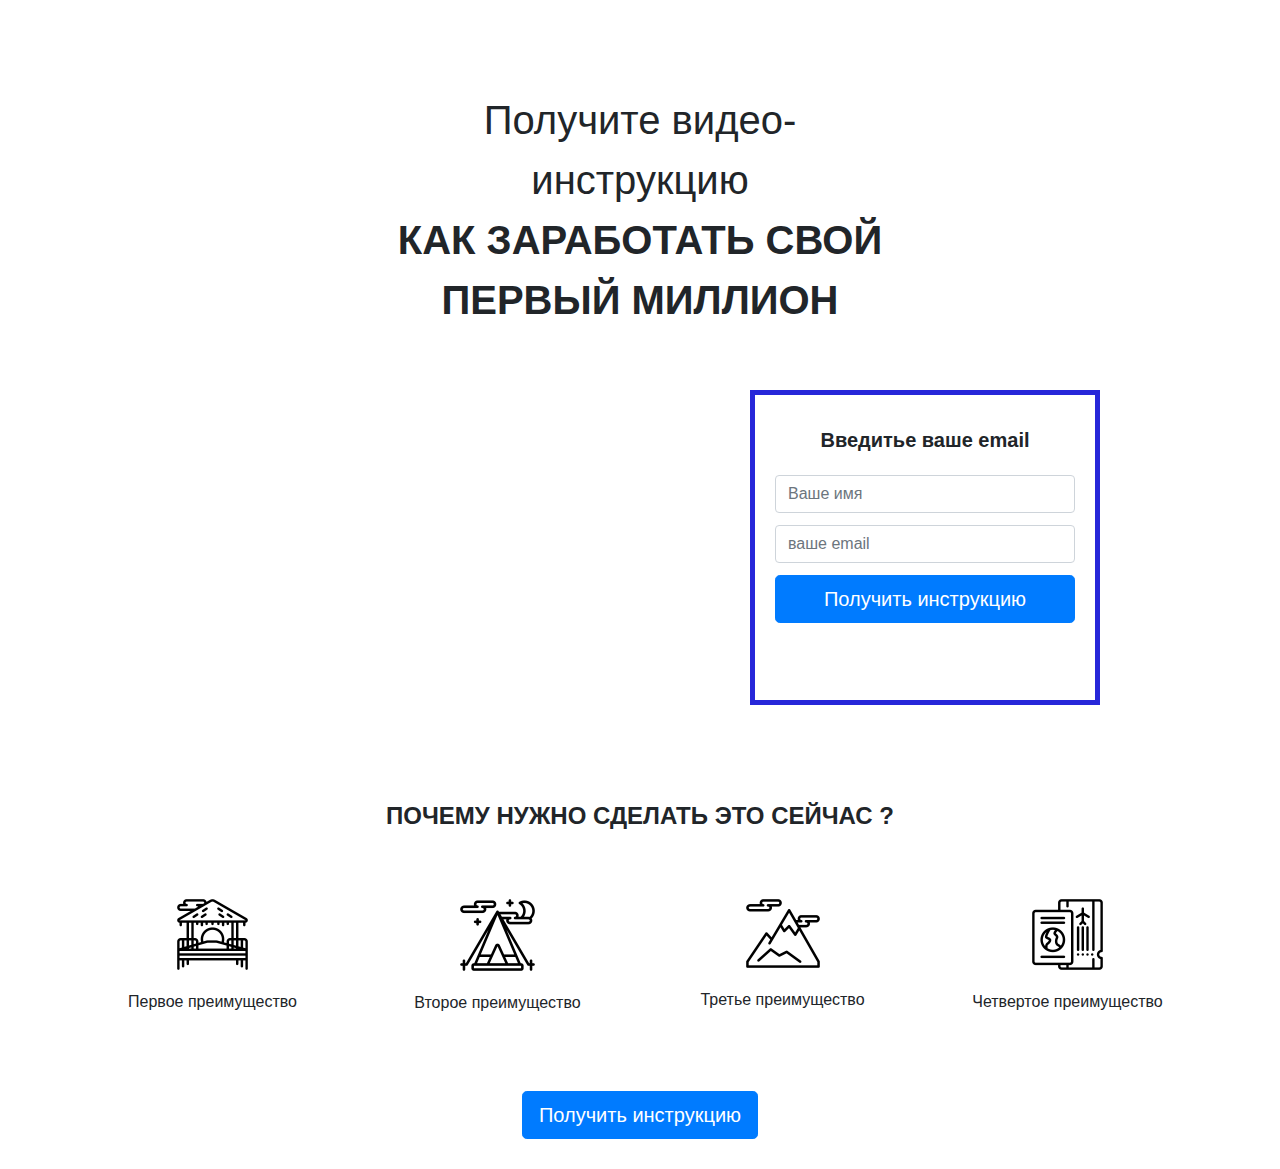
<file: lesson-1/index.html>
<!DOCTYPE html>
<html>

<head>
    <meta charset="UTF-8">
    <title>Koblan</title>
    <link rel="stylesheet" href="css/style.css">
    <link rel="stylesheet" href="css/bootstrap.css">
</head>

<body>
    <div class="section">
        <div class="container">
            <!-- Первый row "строка" под загаловок -->
            <div class="col-lg-6 offset-lg-3">
                <h1 class="header">
                    <span>Получите видео-инструкцию</span>
                    <strong class="text-uppercase">Как заработать свой первый миллион</strong>
                </h1>
            </div>
            <!-- Второй row "строка" под видео и форму -->
            <div class="row">
                <div class="col-lg-6 offset-lg-1 video">
                    <iframe width="100%" height="315" src="https://www.youtube.com/embed/X37cEvKW1HM" frameborder="0"
                        allow="accelerometer; autoplay; encrypted-media; gyroscope; 
                picture-in-picture" allowfullscreen></iframe>
                </div>
                <div class="col-lg-4">
                    <div class="form">
                        <form action="#">
                            <p class="form-header text-center">Введитье ваше email</p>
                            <input type="text" class="form-control input-group-lg" placeholder="Ваше имя">
                            <input type="text" class="form-control input-group-lg" placeholder="ваше email">
                            <button class="btn btn-primary btn-lg btn-block form-btn">Получить инструкцию</button>
                        </form>
                    </div>
                </div>
            </div>
        </div>
    </div>

    <div class="section">
        <div class="container">
            <!-- row "строка" под загаловок секции -->
            <div class="row">
                <div class="col-lg-12 col-md-12 col-xs-12 col-sm-12">
                    <h2 class="section-header text-uppercase text-center">Почему нужно сделать это сейчас ?</h2>
                </div>
            </div>
            <!-- блок с примуществами -->
            <div class="feature text-center">
                <div class="row">
                    <div class="col-lg-3">
                        <div class="feature-box">
                            <img src="img/001-summer.png" alt="Первое преимущество">
                            <p>Первое преимущество</p>
                        </div>
                    </div>
                    <div class="col-lg-3">
                        <div class="feature-box">
                            <img src="img/002-camping.png" alt="Второе преимущество">
                            <p>Второе преимущество</p>
                        </div>
                    </div>
                    <div class="col-lg-3">
                        <div class="feature-box">
                            <img src="img/003-mountains.png" alt="Третье преимущество">
                            <p>Третье преимущество</p>
                        </div>
                    </div>
                    <div class="col-lg-3">
                        <div class="feature-box">
                            <img src="img/004-boarding-pass.png" alt="Четвертое преимущество">
                            <p>Четвертое преимущество</p>
                        </div>
                    </div>
                </div>
            </div>
            <div class="col-lg-4 offset-lg-4"><button class="btn btn-primary btn-lg  d-block mx-auto">
                    Получить инструкцию</button></div>
        </div>
    </div>

</body>

</html>
</file>
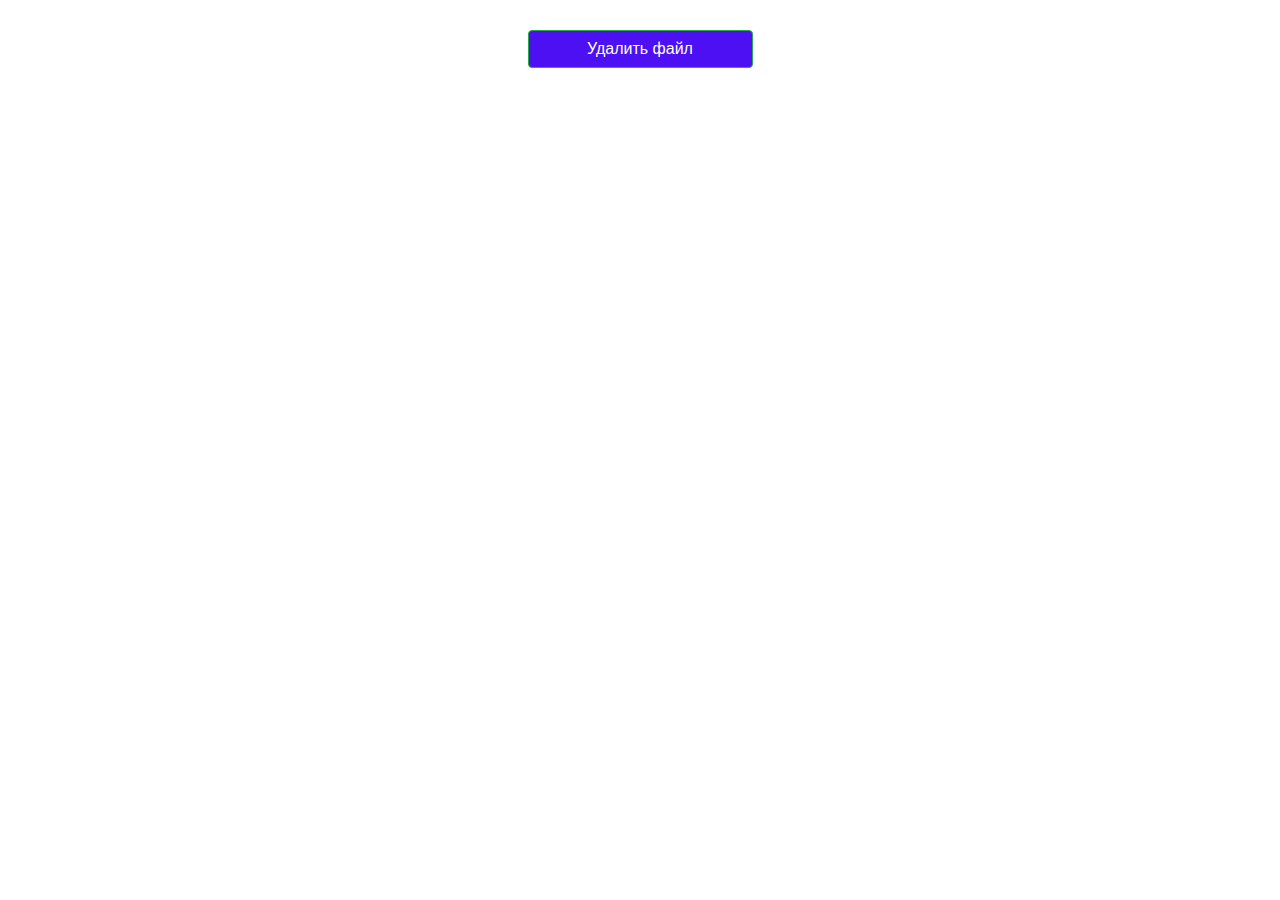
<file: project-17/index.html>
<!DOCTYPE html>
<html lang="en">

<head>
    <meta charset="UTF-8">
    <meta name="viewport" content="width=device-width, initial-scale=1.0">
    <meta http-equiv="X-UA-Compatible" content="ie=edge">
    <title>Document</title>
    <link rel="stylesheet" href="https://stackpath.bootstrapcdn.com/bootstrap/4.3.1/css/bootstrap.min.css">
    <link rel="stylesheet" href="css/style.css">
</head>
<div class="container">
    <button class="btn btn-success kill" data-toggle="modal" data-target="#My-modal">Удалить файл</button>
</div>

<!-- Модальное окно от bootsrap -->
<div class="modal" id="My-modal">
    <!-- Само (Белое) Модальное окно -->
    <div class="modal-dialog" role="document">
        <!-- Содержимое Модального окна -->
        <div class="modal-content">
            <!-- Шапка Модального окна -->
            <div class="modal-header">
                <!-- Загаловок модального окна -->
                <h5 class="modal-title">Загаловок</h5>
                <!-- Кнопка закрыть -->
                <button type="button" class="close" data-dismiss="modal" aria-label="Close">
                    <span aria-hidden="true">&times;</span>
                </button>
            </div>
            <!-- Тело модального окна -->
            <div class="modal-body">
                <p>Вы действительно  хотите удалить файл?</p>
            </div>
            <!-- Подвал модального окна -->
            <div class="modal-footer">
                <button type="button" class="btn btn-primary">Да</button>
                <button type="button" class="btn btn-secondary" data-dismiss="modal">Нет</button>
            </div>
        </div>
    </div>
</div>

<!-- JQuery -->
<script src="https://code.jquery.com/jquery-1.12.4.min.js"></script>

<!-- JS  -->
<script src="https://stackpath.bootstrapcdn.com/bootstrap/4.3.1/js/bootstrap.min.js"></script>

</body>

</html>
</file>
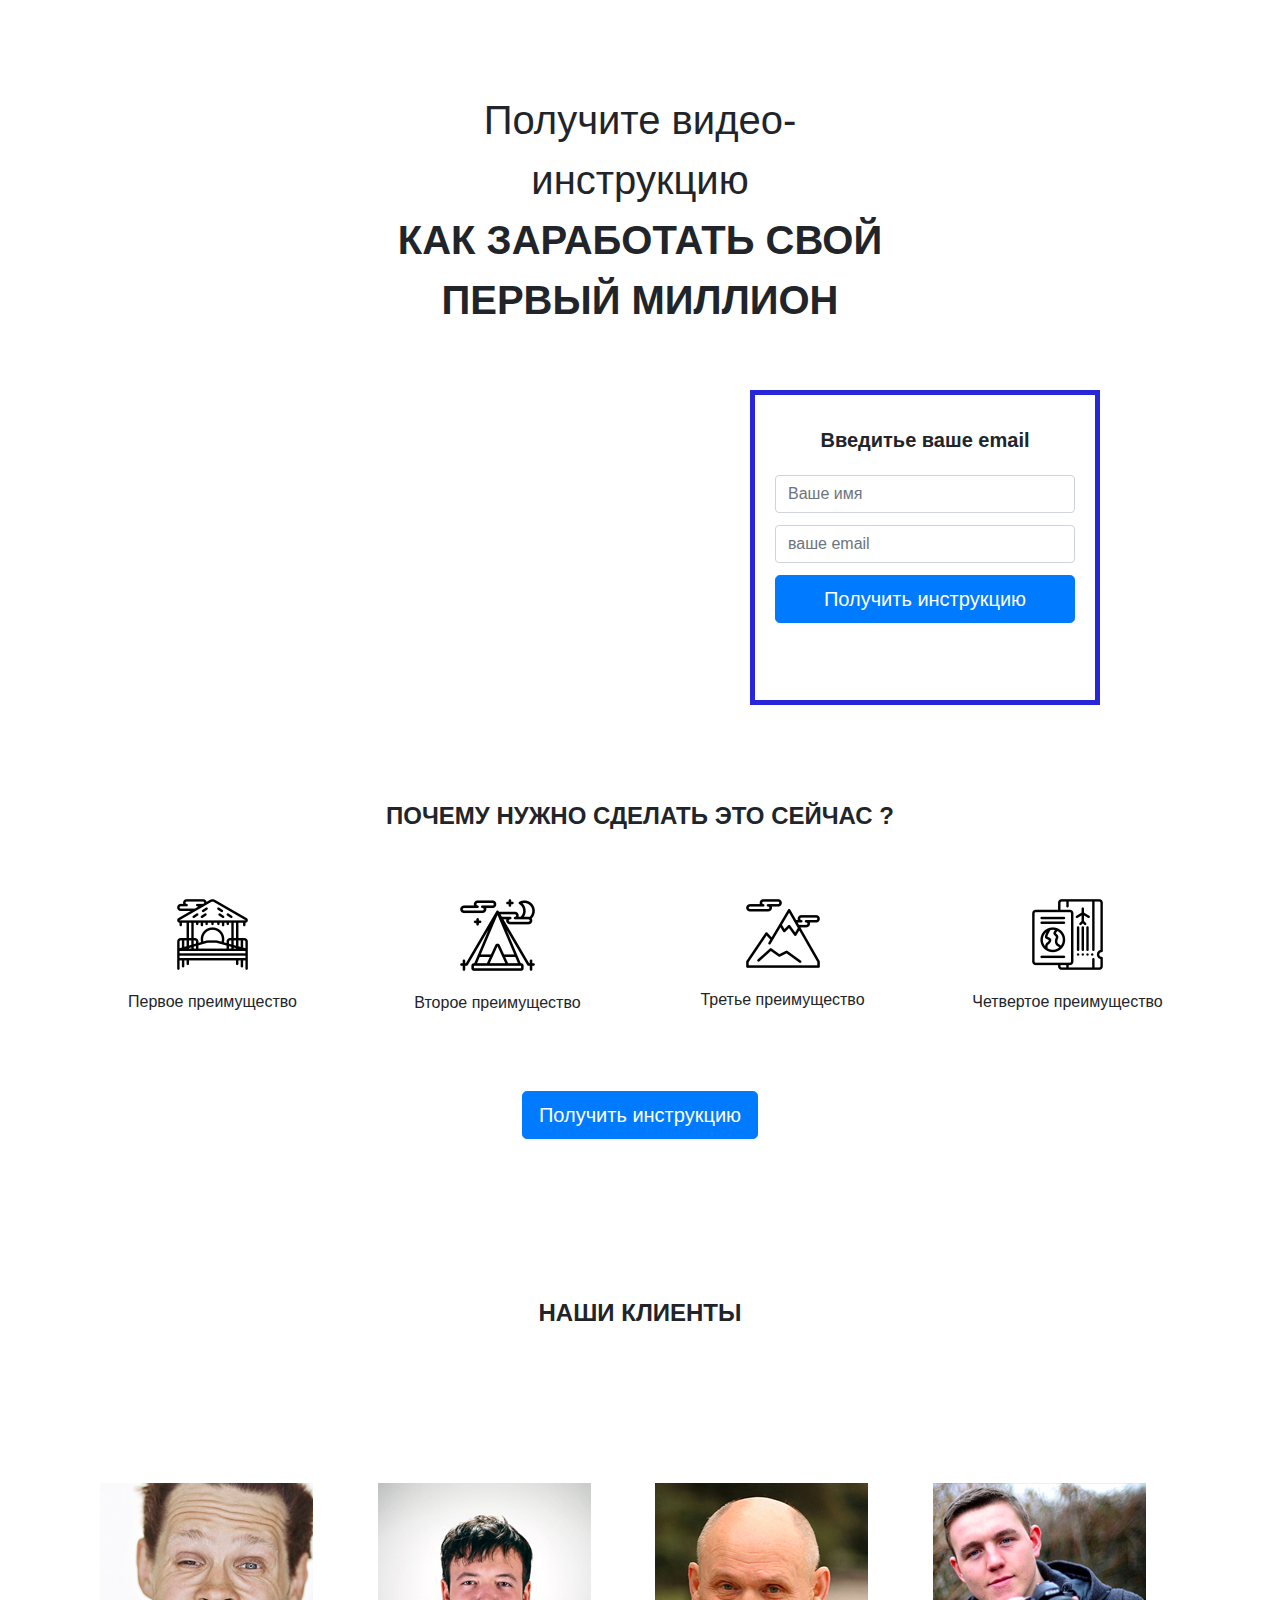
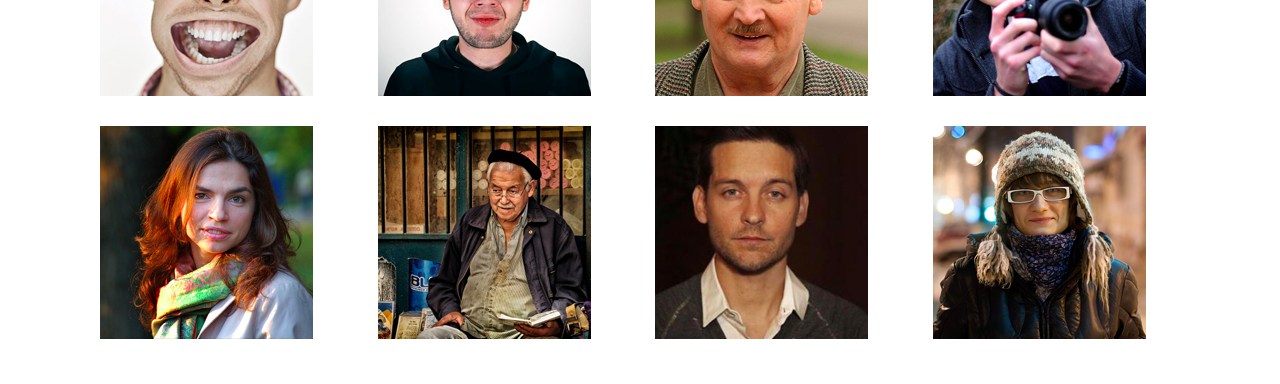
<file: Src/index.html>
<!DOCTYPE html>
<html>

<head>
    <meta charset="UTF-8">
    <title>Koblan</title>
    <link rel="stylesheet" href="css/style.css">
    <link rel="stylesheet" href="css/bootstrap.css">
</head>

<body>
    <div class="section">
        <div class="container">
            <!-- Первый row "строка" под загаловок -->
            <div class="col-lg-6 offset-lg-3">
                <h1 class="header">
                    <span>Получите видео-инструкцию</span>
                    <strong class="text-uppercase">Как заработать свой первый миллион</strong>
                </h1>
            </div>
            <!-- Второй row "строка" под видео и форму -->
            <div class="row">
                <div class="col-lg-6 offset-lg-1 video">
                    <iframe width="100%" height="315" src="https://www.youtube.com/embed/X37cEvKW1HM" frameborder="0"
                        allow="accelerometer; autoplay; encrypted-media; gyroscope; 
                picture-in-picture" allowfullscreen></iframe>
                </div>
                <div class="col-lg-4">
                    <div class="form">
                        <form action="#">
                            <p class="form-header text-center">Введитье ваше email</p>
                            <input type="text" class="form-control input-group-lg" placeholder="Ваше имя">
                            <input type="text" class="form-control input-group-lg" placeholder="ваше email">
                            <button class="btn btn-primary btn-lg btn-block form-btn knopka">Получить инструкцию</button>
                        </form>
                    </div>
                </div>
            </div>
        </div>
    </div>

    <div class="section">
        <div class="container">
            <!-- row "строка" под загаловок секции -->
            <div class="row">
                <div class="col-lg-12 col-md-12 col-xs-12 col-sm-12">
                    <h2 class="section-header text-uppercase text-center">Почему нужно сделать это сейчас ?</h2>
                </div>
            </div>
            <!-- блок с примуществами -->
            <div class="feature text-center">
                <div class="row">
                    <div class="col-lg-3">
                        <div class="feature-box">
                            <img src="img/001-summer.png" alt="Первое преимущество">
                            <p>Первое преимущество</p>
                        </div>
                    </div>
                    <div class="col-lg-3">
                        <div class="feature-box">
                            <img src="img/002-camping.png" alt="Второе преимущество">
                            <p>Второе преимущество</p>
                        </div>
                    </div>
                    <div class="col-lg-3">
                        <div class="feature-box">
                            <img src="img/003-mountains.png" alt="Третье преимущество">
                            <p>Третье преимущество</p>
                        </div>
                    </div>
                    <div class="col-lg-3">
                        <div class="feature-box">
                            <img src="img/004-boarding-pass.png" alt="Четвертое преимущество">
                            <p>Четвертое преимущество</p>
                        </div>
                    </div>
                </div>
            </div>
            <div class="col-lg-4 offset-lg-4"><button class="btn btn-primary btn-lg  d-block mx-auto">
                    Получить инструкцию</button></div>
        </div>
    </div>

    <div class="section">
        <div class="container">
            <div class="row">
                <div class="col-md-4 offset-md-4">
                    <h2 class="section-header text-uppercase text-center text-2">Наши клиенты</h2>
                </div>
            </div>
            <div class="row img">
                <div class="col-lg-3">
                    <img src="img/1.png" alt="">
                </div>
                <div class="col-lg-3">
                    <img src="img/2.png" alt="">
                </div>
                <div class="col-lg-3">
                    <img src="img/3.png" alt="">
                </div>
                <div class="col-lg-3">
                    <img src="img/4.png" alt="">
                </div>
                <div class="col-lg-3">
                    <img src="img/5.png" class="img-2">
                </div>
                <div class="col-lg-3">
                    <img src="img/6.png" class="img-2">
                </div>
                <div class="col-lg-3">
                    <img src="img/7.png" class="img-2">
                </div>
                <div class="col-lg-3">
                    <img src="img/8.png" class="img-2">
                </div>
            </div>
        </div>
    </div>
</body>

</html>
</file>
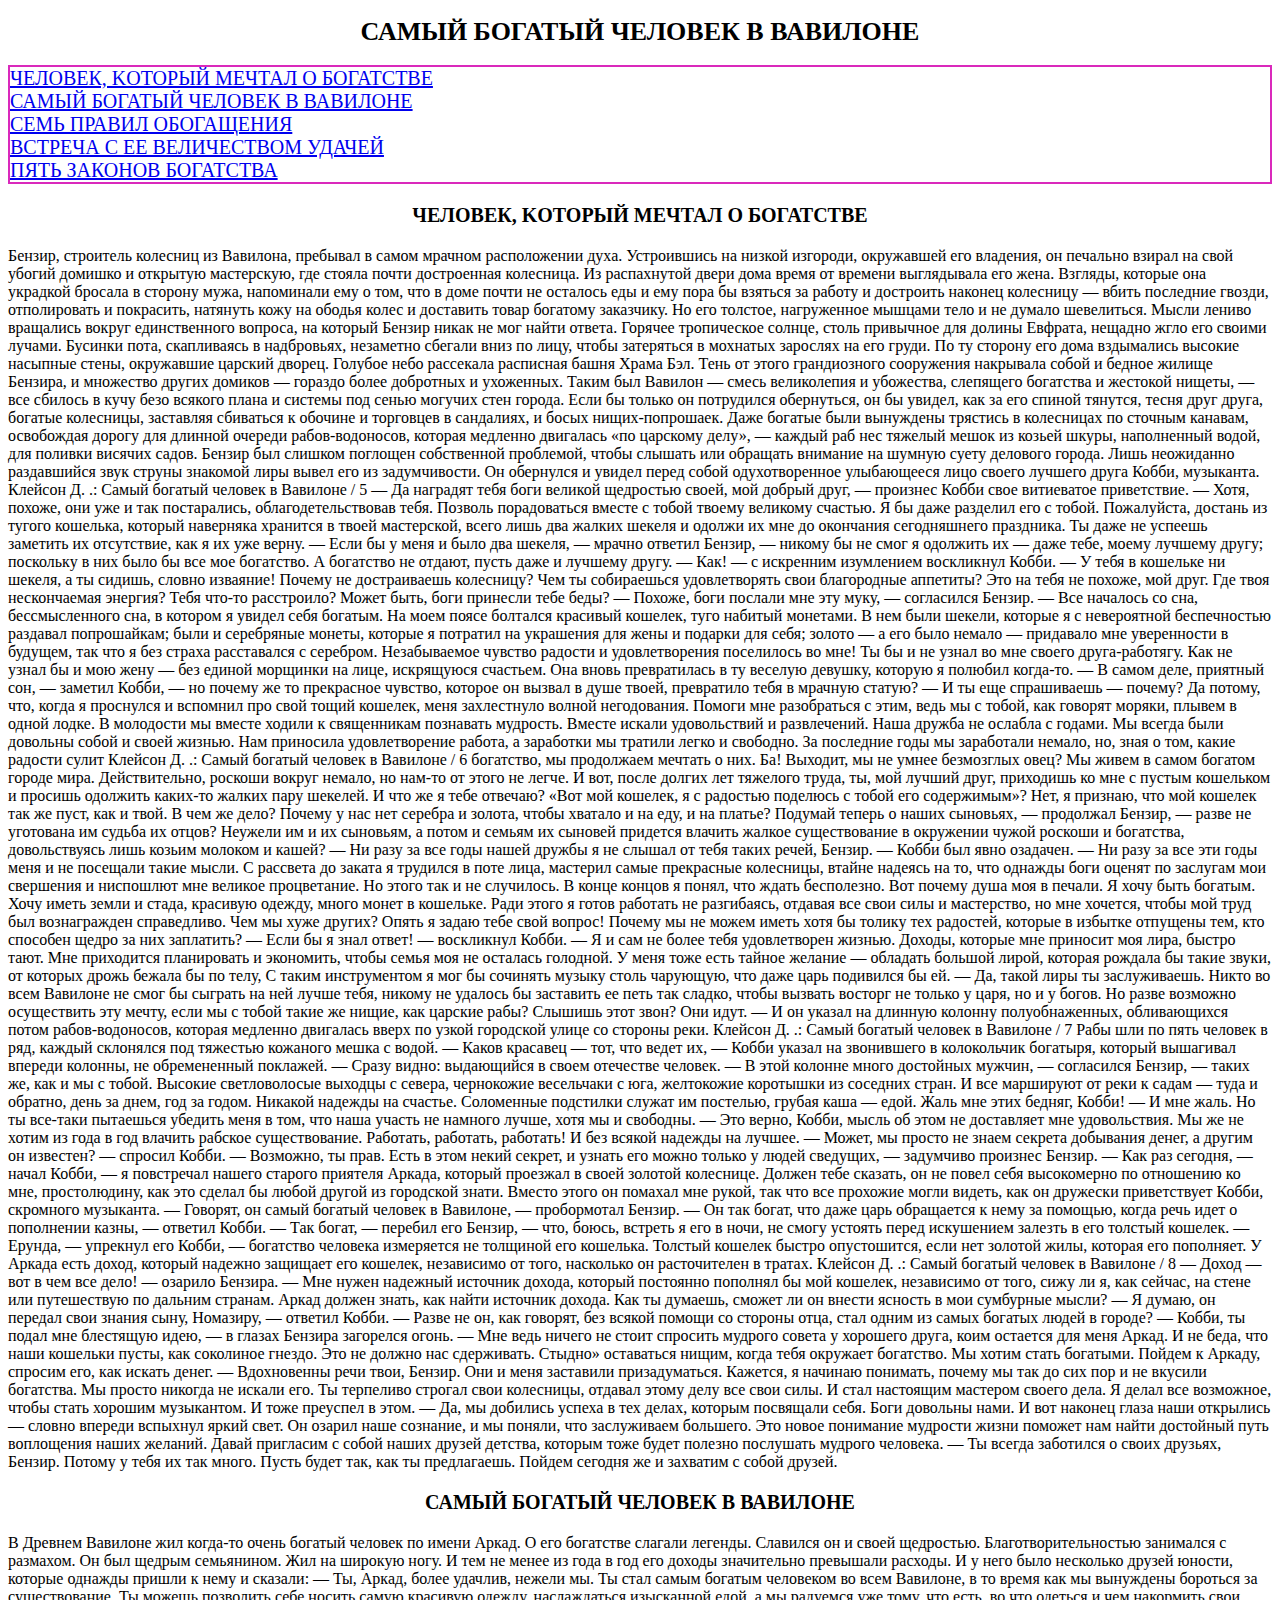
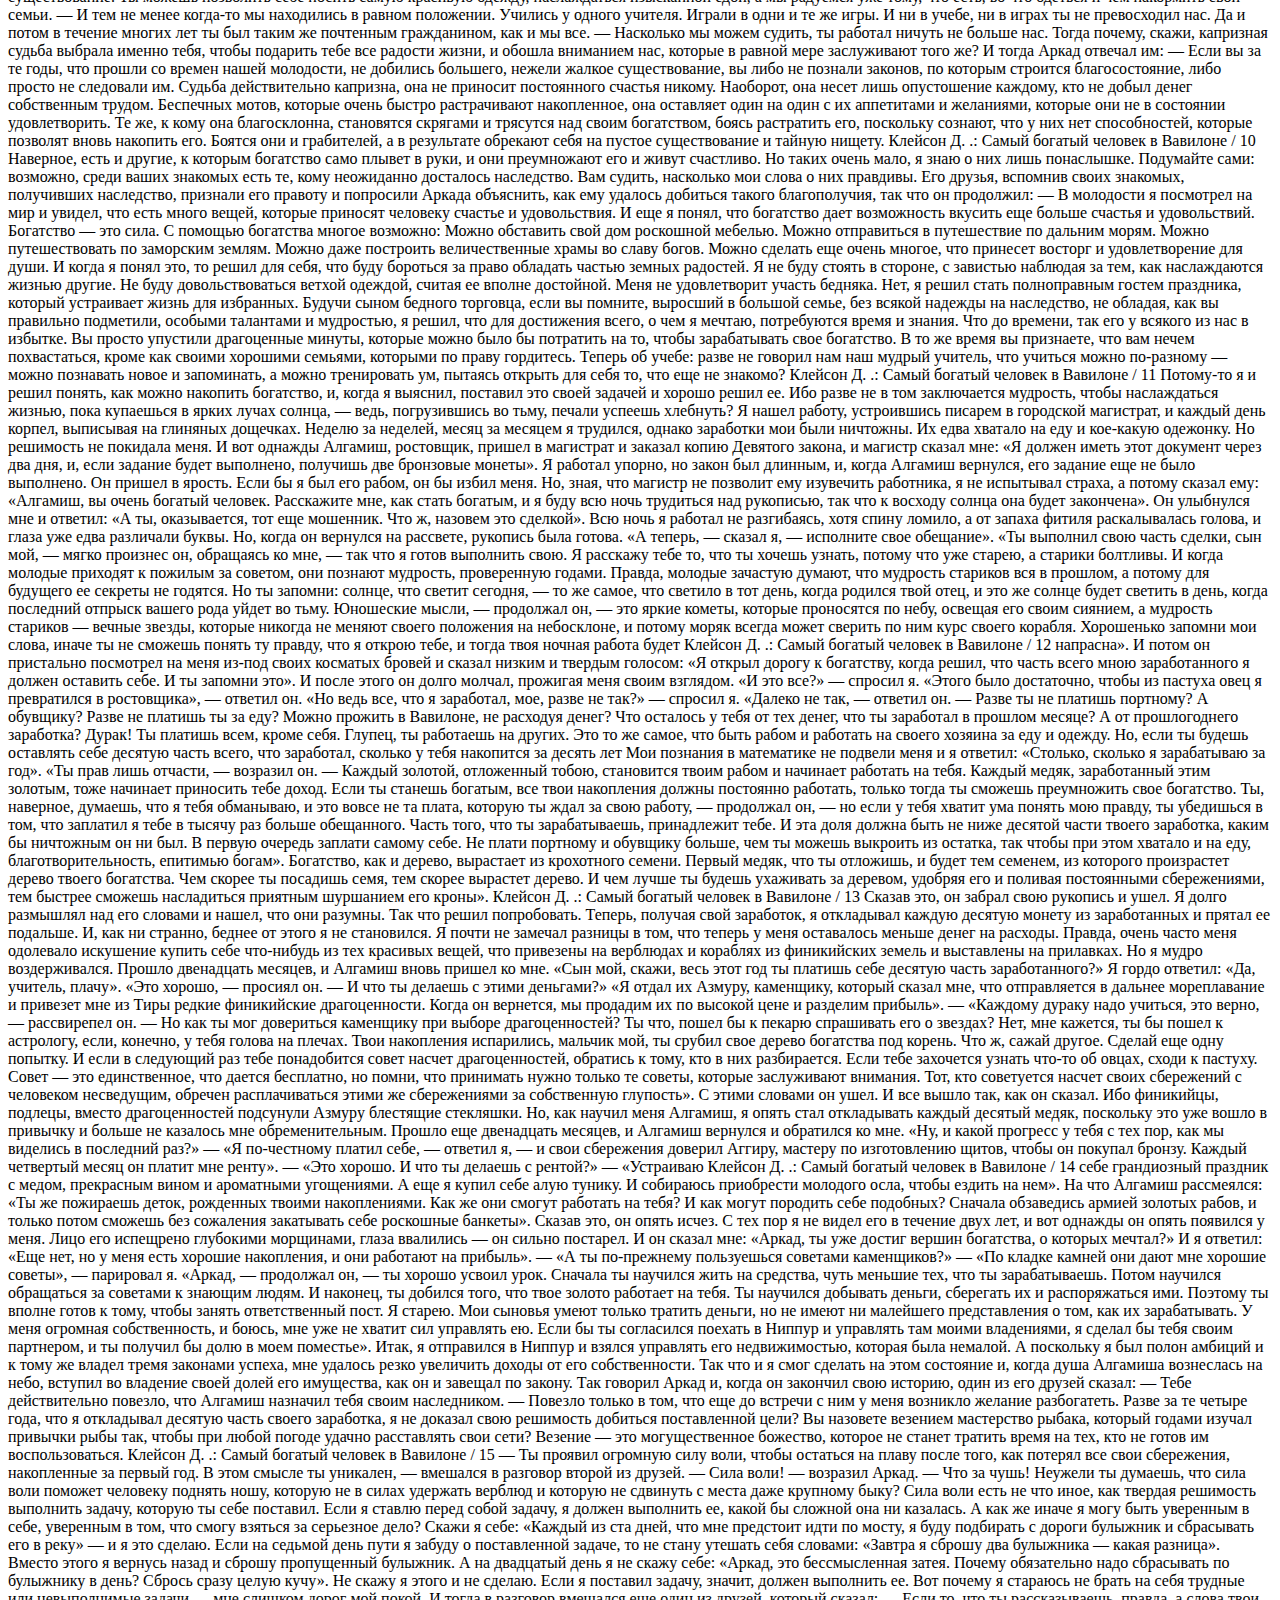
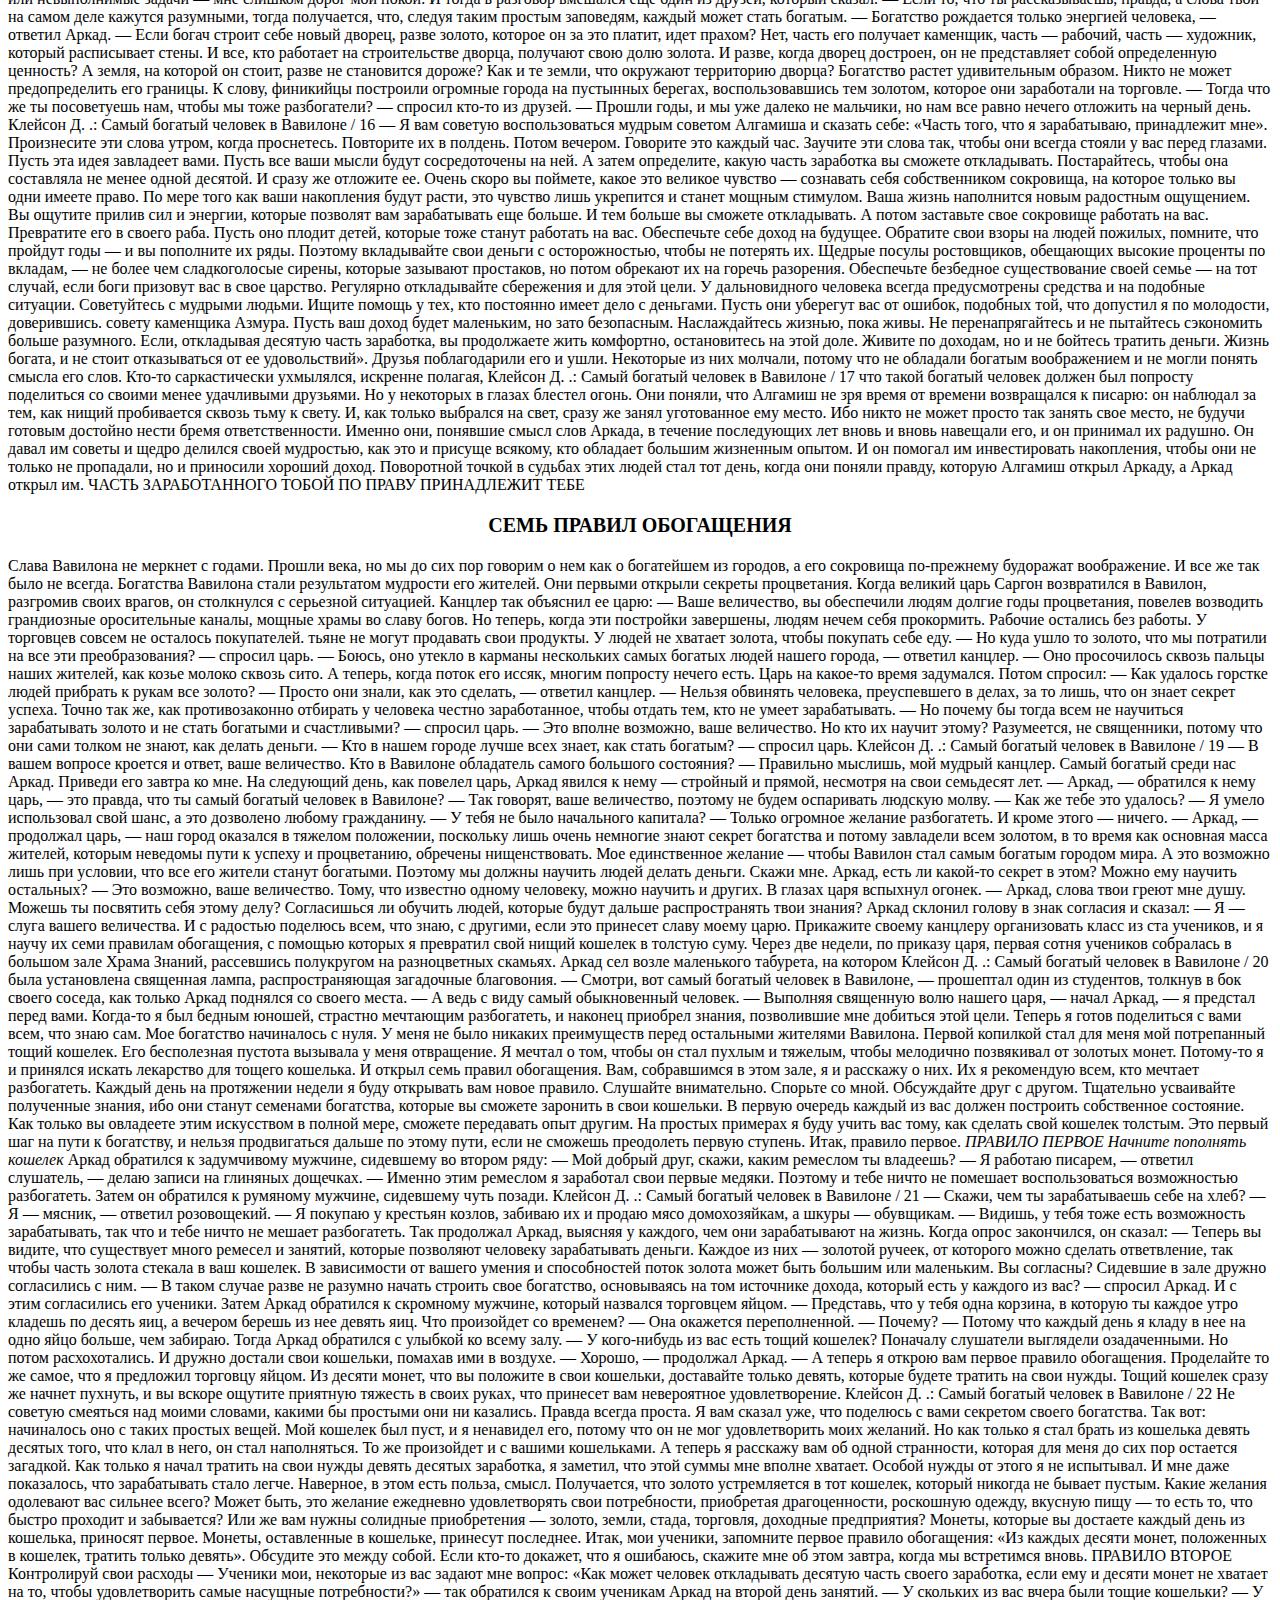
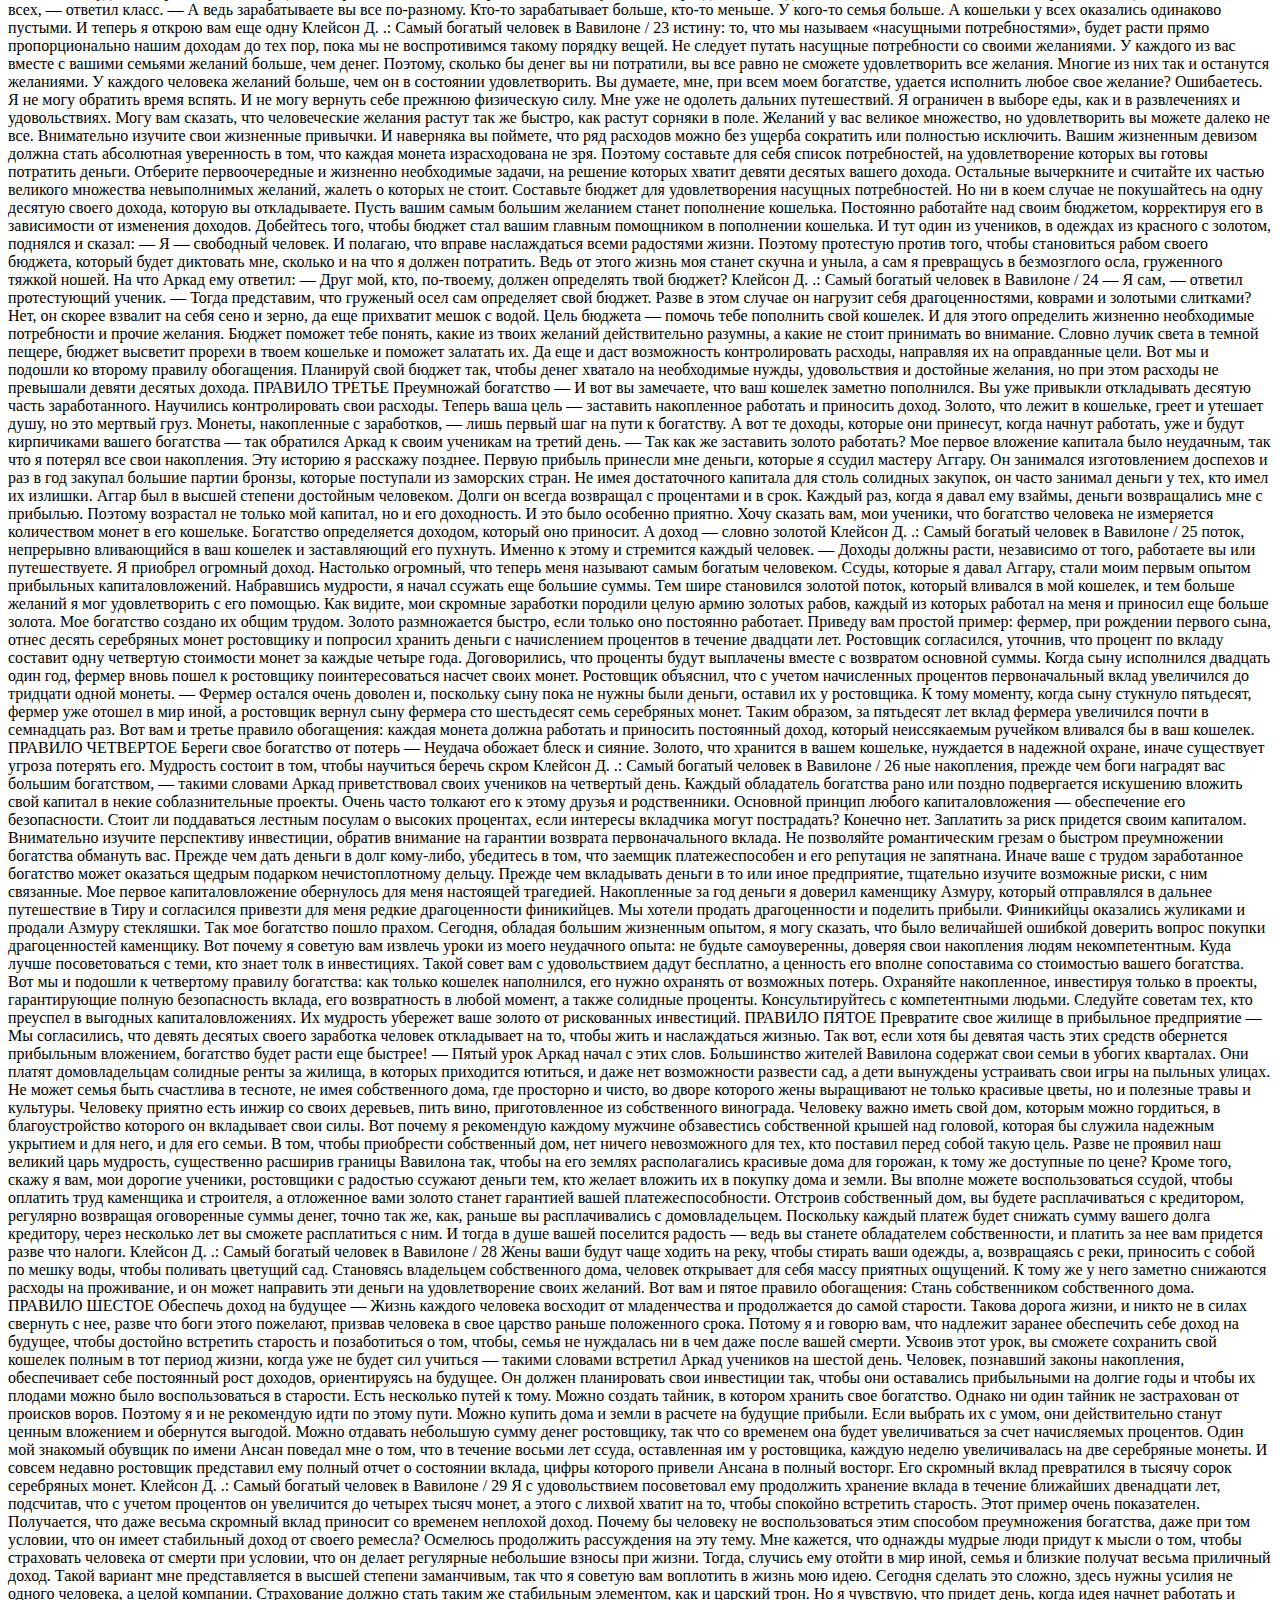
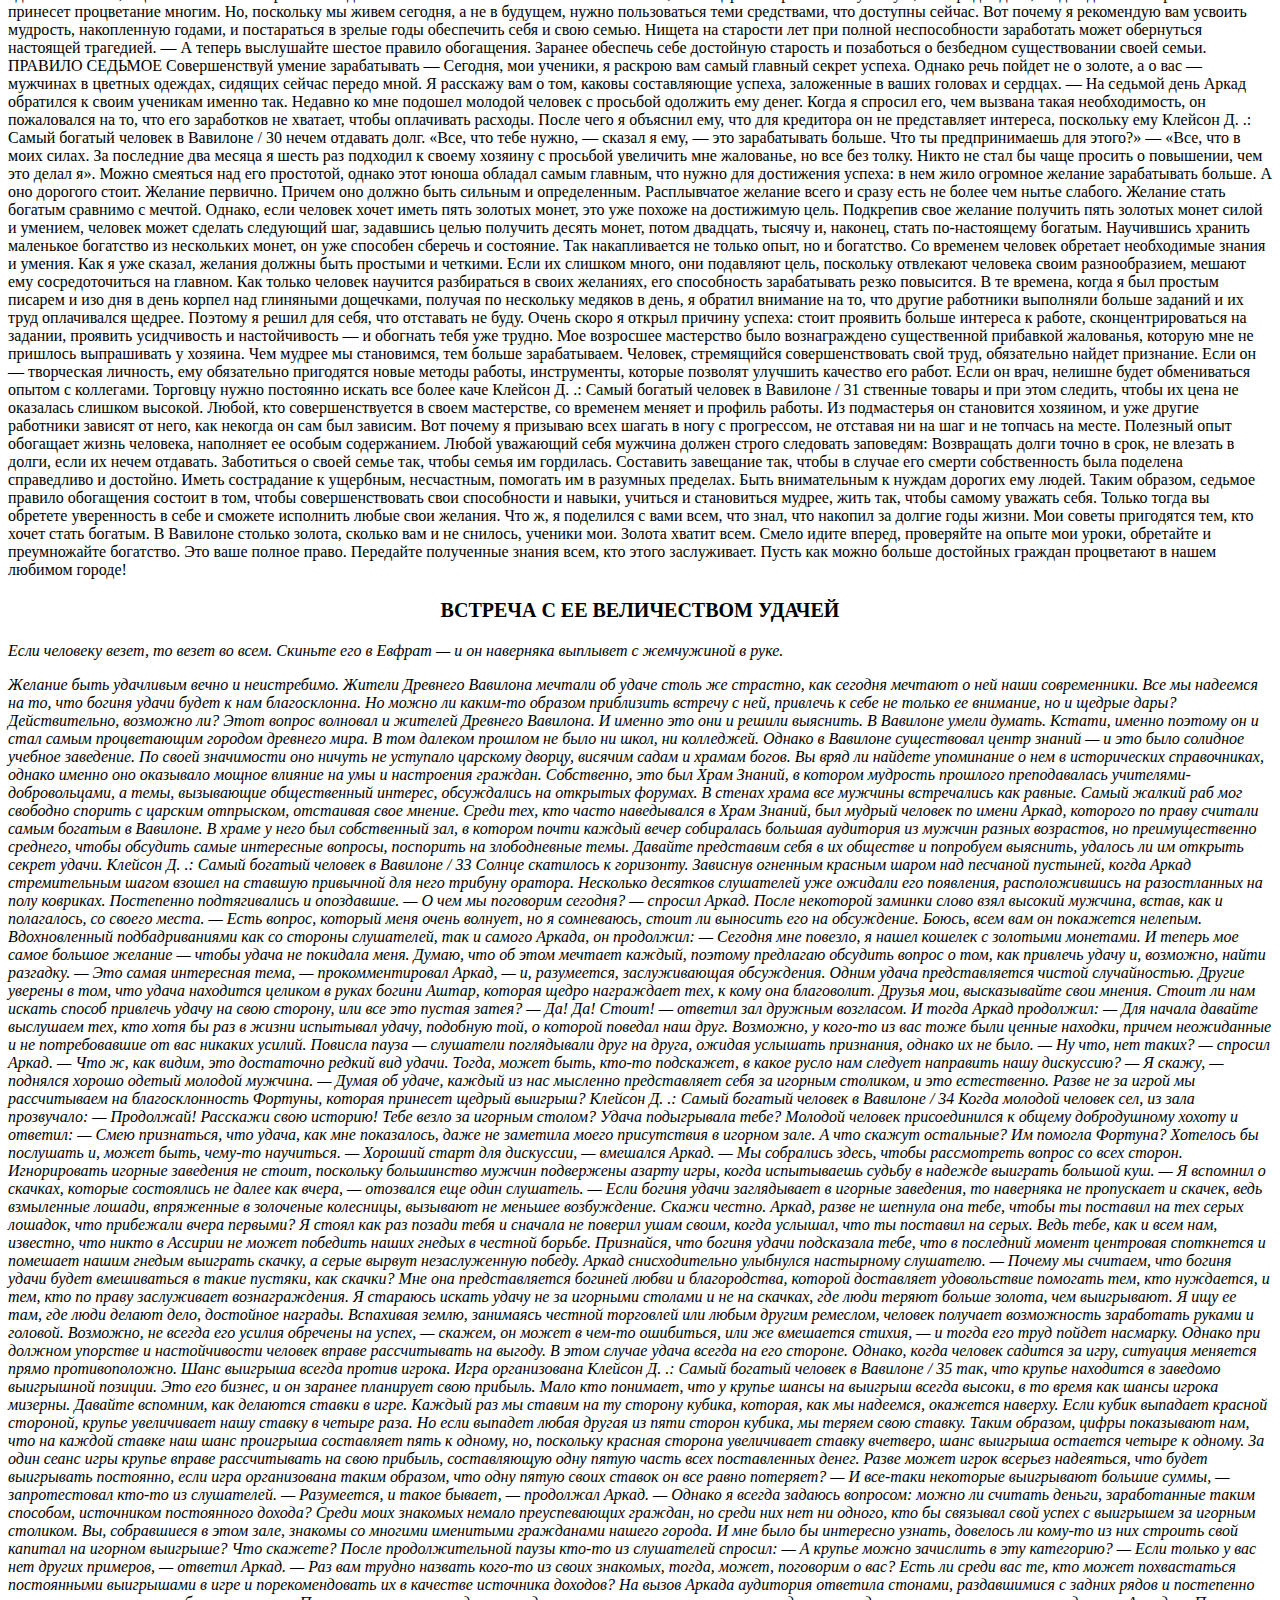
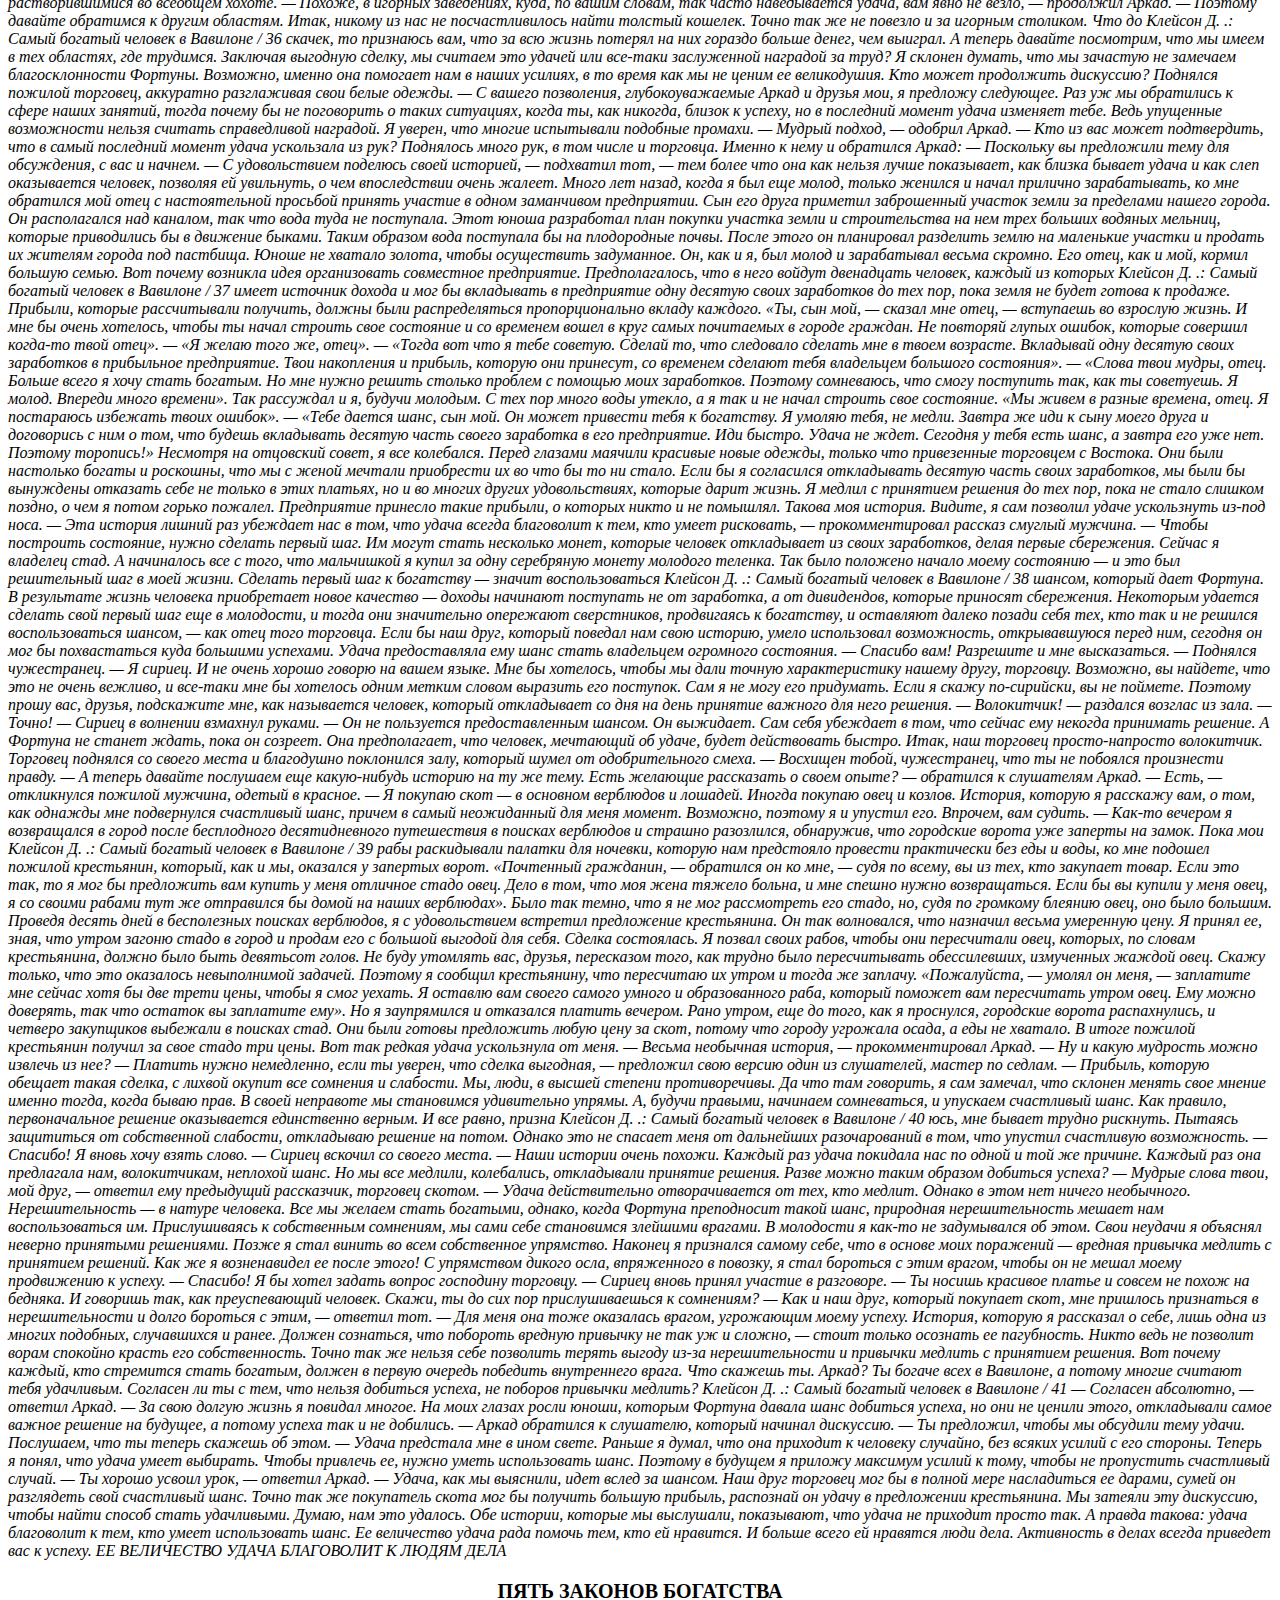
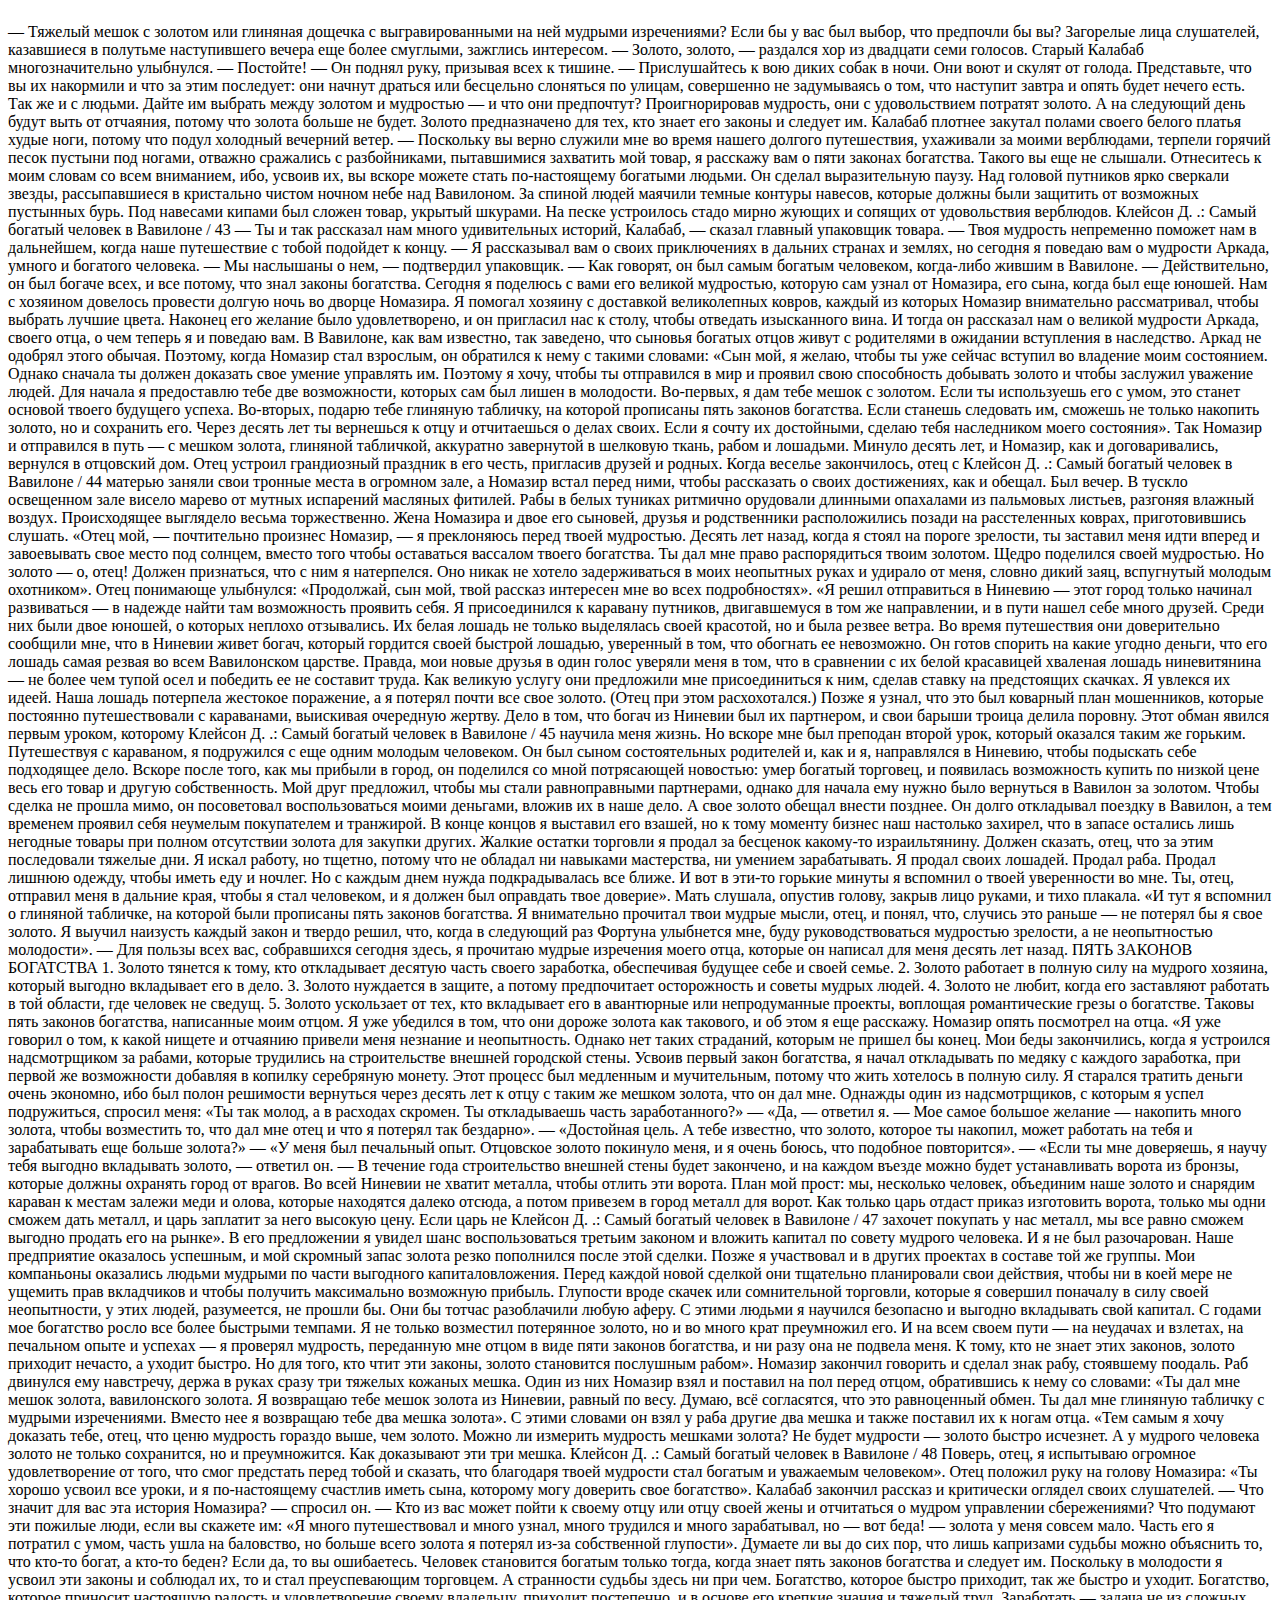
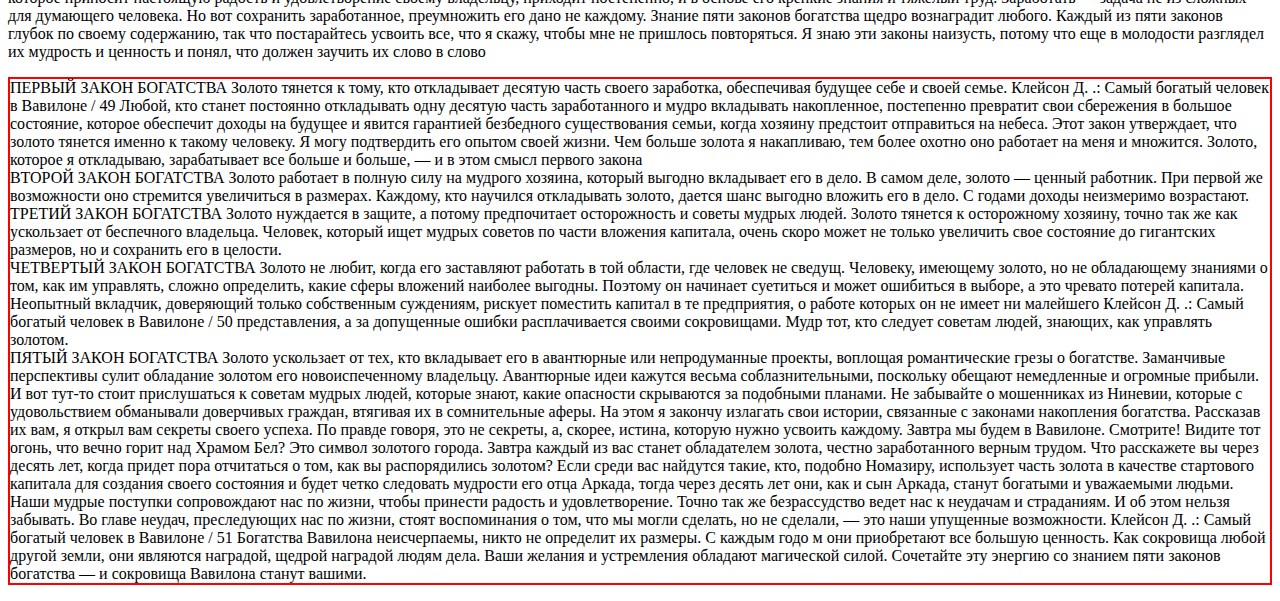
<file: src/index.html>
<!DOCTYPE html>
<html>

<head>
    <meta charset="UTF-8">
    <title>САМЫЙ БОГАТЫЙ ЧЕЛОВЕК В ВАВИЛОНЕ</title>
    <link rel="stylesheet" href="css/style.css">
</head>

<body>
    <div class="glava">
        <h1 class="hh">САМЫЙ БОГАТЫЙ ЧЕЛОВЕК В ВАВИЛОНЕ</h1>



    </div>
    <div class="a">
        <a href="#glava-1">ЧЕЛОВЕК, KOTOPЫЙ МЕЧТАЛ О БОГАТСТВЕ</a>
        <br>
        <a href="#glava-2">САМЫЙ БОГАТЫЙ ЧЕЛОВЕК В ВАВИЛОНЕ</a>
        <br>
        <a href="#glava-3">СЕМЬ ПРАВИЛ ОБОГАЩЕНИЯ</a>
        <br>
        <a href="#glava-4">ВСТРЕЧА С ЕЕ ВЕЛИЧЕСТВОМ УДАЧЕЙ</a>
        <br>
        <a href="#glava-5">ПЯТЬ ЗАКОНОВ БОГАТСТВА</a>
    </div>
    <div class="glava-1" id="glava-1">

        <p class="en">ЧЕЛОВЕК, KOTOPЫЙ МЕЧТАЛ О БОГАТСТВЕ</p>

        <p>
            Бензир, строитель колесниц из Вавилона, пребывал в самом мрачном расположении духа. Устроившись
            на низкой изгороди, окружавшей его владения, он печально взирал на свой убогий домишко и
            открытую мастерскую, где стояла почти достроенная колесница.
            Из распахнутой двери дома время от времени выглядывала его жена. Взгляды, которые она украдкой
            бросала в сторону мужа, напоминали ему о том, что в доме почти не осталось еды и ему пора бы взяться
            за работу и достроить наконец колесницу — вбить последние гвозди, отполировать и покрасить,
            натянуть кожу на ободья колес и доставить товар богатому заказчику.
            Но его толстое, нагруженное мышцами тело и не думало шевелиться. Мысли лениво вращались
            вокруг единственного вопроса, на который Бензир никак не мог найти ответа. Горячее тропическое
            солнце, столь привычное для долины Евфрата, нещадно жгло его своими лучами. Бусинки пота, скапливаясь
            в надбровьях, незаметно сбегали вниз по лицу, чтобы затеряться в мохнатых зарослях на его
            груди.
            По ту сторону его дома вздымались высокие насыпные стены, окружавшие царский дворец. Голубое
            небо рассекала расписная башня Храма Бэл. Тень от этого грандиозного сооружения накрывала собой
            и бедное жилище Бензира, и множество других домиков — гораздо более добротных и ухоженных.
            Таким был Вавилон — смесь великолепия и убожества, слепящего богатства и жестокой нищеты, —
            все сбилось в кучу безо всякого плана и системы под сенью могучих стен города.
            Если бы только он потрудился обернуться, он бы увидел, как за его спиной тянутся, тесня друг друга,
            богатые колесницы, заставляя сбиваться к обочине и торговцев в сандалиях, и босых нищих-попрошаек.
            Даже богатые были вынуждены трястись в колесницах по сточным канавам, освобождая дорогу для
            длинной очереди рабов-водоносов, которая медленно двигалась «по царскому делу», — каждый раб нес
            тяжелый мешок из козьей шкуры, наполненный водой, для поливки висячих садов.
            Бензир был слишком поглощен собственной проблемой, чтобы слышать или обращать внимание
            на шумную суету делового города. Лишь неожиданно раздавшийся звук струны знакомой лиры вывел
            его из задумчивости. Он обернулся и увидел перед собой одухотворенное улыбающееся лицо своего
            лучшего друга Кобби, музыканта.
            Клейсон Д. .: Самый богатый человек в Вавилоне / 5
            — Да наградят тебя боги великой щедростью своей, мой добрый друг, — произнес Кобби свое витиеватое
            приветствие. — Хотя, похоже, они уже и так постарались, облагодетельствовав тебя. Позволь
            порадоваться вместе с тобой твоему великому счастью. Я бы даже разделил его с тобой. Пожалуйста,
            достань из тугого кошелька, который наверняка хранится в твоей мастерской, всего лишь два жалких
            шекеля и одолжи их мне до окончания сегодняшнего праздника. Ты даже не успеешь заметить их
            отсутствие, как я их уже верну.
            — Если бы у меня и было два шекеля, — мрачно ответил Бензир, — никому бы не смог я одолжить их
            — даже тебе, моему лучшему другу; поскольку в них было бы все мое богатство. А богатство не отдают,
            пусть даже и лучшему другу.
            — Как! — с искренним изумлением воскликнул Кобби. — У тебя в кошельке ни шекеля, а ты сидишь,
            словно изваяние! Почему не достраиваешь колесницу? Чем ты собираешься удовлетворять свои
            благородные
            аппетиты? Это на тебя не похоже, мой друг. Где твоя нескончаемая энергия? Тебя что-то
            расстроило? Может быть, боги принесли тебе беды?
            — Похоже, боги послали мне эту муку, — согласился Бензир. — Все началось со сна, бессмысленного
            сна, в котором я увидел себя богатым. На моем поясе болтался красивый кошелек, туго набитый
            монетами. В нем были шекели, которые я с невероятной беспечностью раздавал попрошайкам; были
            и серебряные монеты, которые я потратил на украшения для жены и подарки для себя; золото — а его
            было немало — придавало мне уверенности в будущем, так что я без страха расставался с серебром.
            Незабываемое чувство радости и удовлетворения поселилось во мне! Ты бы и не узнал во мне своего
            друга-работягу. Как не узнал бы и мою жену — без единой морщинки на лице, искрящуюся счастьем.
            Она вновь превратилась в ту веселую девушку, которую я полюбил когда-то.
            — В самом деле, приятный сон, — заметил Кобби, — но почему же то прекрасное чувство, которое он
            вызвал в душе твоей, превратило тебя в мрачную статую?
            — И ты еще спрашиваешь — почему? Да потому, что, когда я проснулся и вспомнил про свой тощий
            кошелек, меня захлестнуло волной негодования. Помоги мне разобраться с этим, ведь мы с тобой, как
            говорят моряки, плывем в одной лодке. В молодости мы вместе ходили к священникам познавать
            мудрость. Вместе искали удовольствий и развлечений. Наша дружба не ослабла с годами. Мы всегда
            были довольны собой и своей жизнью. Нам приносила удовлетворение работа, а заработки мы тратили
            легко
            и свободно. За последние годы мы заработали немало, но, зная о том, какие радости сулит
            Клейсон Д. .: Самый богатый человек в Вавилоне / 6
            богатство, мы продолжаем мечтать о них. Ба! Выходит, мы не умнее безмозглых овец? Мы живем в
            самом богатом городе мира. Действительно, роскоши вокруг немало, но нам-то от этого не легче. И вот,
            после долгих лет тяжелого труда, ты, мой лучший друг, приходишь ко мне с пустым кошельком и
            просишь одолжить каких-то жалких пару шекелей. И что же я тебе отвечаю? «Вот мой кошелек, я с
            радостью поделюсь с тобой его содержимым»? Нет, я признаю, что мой кошелек так же пуст, как и
            твой. В чем же дело? Почему у нас нет серебра и золота, чтобы хватало и на еду, и на платье?
            Подумай теперь о наших сыновьях, — продолжал Бензир, — разве не уготована им судьба их отцов?
            Неужели им и их сыновьям, а потом и семьям их сыновей придется влачить жалкое существование в
            окружении чужой роскоши и богатства, довольствуясь лишь козьим молоком и кашей?
            — Ни разу за все годы нашей дружбы я не слышал от тебя таких речей, Бензир. — Кобби был явно
            озадачен.
            — Ни разу за все эти годы меня и не посещали такие мысли. С рассвета до заката я трудился в поте
            лица, мастерил самые прекрасные колесницы, втайне надеясь на то, что однажды боги оценят по
            заслугам мои свершения и ниспошлют мне великое процветание. Но этого так и не случилось. В конце
            концов я понял, что ждать бесполезно. Вот почему душа моя в печали. Я хочу быть богатым. Хочу иметь
            земли и стада, красивую одежду, много монет в кошельке. Ради этого я готов работать не разгибаясь,
            отдавая все свои силы и мастерство, но мне хочется, чтобы мой труд был вознагражден справедливо.
            Чем мы хуже других? Опять я задаю тебе свой вопрос! Почему мы не можем иметь хотя бы толику тех
            радостей, которые в избытке отпущены тем, кто способен щедро за них заплатить?
            — Если бы я знал ответ! — воскликнул Кобби. — Я и сам не более тебя удовлетворен жизнью. Доходы,
            которые мне приносит моя лира, быстро тают. Мне приходится планировать и экономить, чтобы семья
            моя не осталась голодной. У меня тоже есть тайное желание — обладать большой лирой, которая
            рождала бы такие звуки, от которых дрожь бежала бы по телу, С таким инструментом я мог бы
            сочинять музыку столь чарующую, что даже царь подивился бы ей.
            — Да, такой лиры ты заслуживаешь. Никто во всем Вавилоне не смог бы сыграть на ней лучше тебя,
            никому не удалось бы заставить ее петь так сладко, чтобы вызвать восторг не только у царя, но и у
            богов. Но разве возможно осуществить эту мечту, если мы с тобой такие же нищие, как царские рабы?
            Слышишь этот звон? Они идут. — И он указал на длинную колонну полуобнаженных, обливающихся
            потом рабов-водоносов, которая медленно двигалась вверх по узкой городской улице со стороны реки.
            Клейсон Д. .: Самый богатый человек в Вавилоне / 7
            Рабы шли по пять человек в ряд, каждый склонялся под тяжестью кожаного мешка с водой.
            — Каков красавец — тот, что ведет их, — Кобби указал на звонившего в колокольчик богатыря,
            который вышагивал впереди колонны, не обремененный поклажей. — Сразу видно: выдающийся в
            своем отечестве человек.
            — В этой колонне много достойных мужчин, — согласился Бензир, — таких же, как и мы с тобой.
            Высокие светловолосые выходцы с севера, чернокожие весельчаки с юга, желтокожие коротышки из
            соседних стран. И все маршируют от реки к садам — туда и обратно, день за днем, год за годом.
            Никакой
            надежды на счастье. Соломенные подстилки служат им постелью, грубая каша — едой. Жаль мне этих
            бедняг, Кобби!
            — И мне жаль. Но ты все-таки пытаешься убедить меня в том, что наша участь не намного лучше,
            хотя мы и свободны.
            — Это верно, Кобби, мысль об этом не доставляет мне удовольствия. Мы же не хотим из года в год
            влачить рабское существование. Работать, работать, работать! И без всякой надежды на лучшее.
            — Может, мы просто не знаем секрета добывания денег, а другим он известен? — спросил Кобби.
            — Возможно, ты прав. Есть в этом некий секрет, и узнать его можно только у людей сведущих, —
            задумчиво произнес Бензир.
            — Как раз сегодня, — начал Кобби, — я повстречал нашего старого приятеля Аркада, который проезжал
            в своей золотой колеснице. Должен тебе сказать, он не повел себя высокомерно по отношению ко
            мне, простолюдину, как это сделал бы любой другой из городской знати. Вместо этого он помахал мне
            рукой, так что все прохожие могли видеть, как он дружески приветствует Кобби, скромного музыканта.
            — Говорят, он самый богатый человек в Вавилоне, — пробормотал Бензир.
            — Он так богат, что даже царь обращается к нему за помощью, когда речь идет о пополнении
            казны, — ответил Кобби.
            — Так богат, — перебил его Бензир, — что, боюсь, встреть я его в ночи, не смогу устоять перед
            искушением залезть в его толстый кошелек.
            — Ерунда, — упрекнул его Кобби, — богатство человека измеряется не толщиной его кошелька.
            Толстый кошелек быстро опустошится, если нет золотой жилы, которая его пополняет. У Аркада есть
            доход, который надежно защищает его кошелек, независимо от того, насколько он расточителен в
            тратах.
            Клейсон Д. .: Самый богатый человек в Вавилоне / 8
            — Доход — вот в чем все дело! — озарило Бензира. — Мне нужен надежный источник дохода, который
            постоянно пополнял бы мой кошелек, независимо от того, сижу ли я, как сейчас, на стене или
            путешествую по дальним странам. Аркад должен знать, как найти источник дохода. Как ты думаешь,
            сможет ли он внести ясность в мои сумбурные мысли?
            — Я думаю, он передал свои знания сыну, Номазиру, — ответил Кобби. — Разве не он, как говорят,
            без всякой помощи со стороны отца, стал одним из самых богатых людей в городе?
            — Кобби, ты подал мне блестящую идею, — в глазах Бензира загорелся огонь. — Мне ведь ничего не
            стоит спросить мудрого совета у хорошего друга, коим остается для меня Аркад. И не беда, что наши
            кошельки пусты, как соколиное гнездо. Это не должно нас сдерживать. Стыдно» оставаться нищим,
            когда тебя окружает богатство. Мы хотим стать богатыми. Пойдем к Аркаду, спросим его, как искать
            денег.
            — Вдохновенны речи твои, Бензир. Они и меня заставили призадуматься. Кажется, я начинаю понимать,
            почему мы так до сих пор и не вкусили богатства. Мы просто никогда не искали его. Ты терпеливо
            строгал свои колесницы, отдавал этому делу все свои силы. И стал настоящим мастером своего дела. Я
            делал все возможное, чтобы стать хорошим музыкантом. И тоже преуспел в этом.
            — Да, мы добились успеха в тех делах, которым посвящали себя. Боги довольны нами. И вот наконец
            глаза наши открылись — словно впереди вспыхнул яркий свет. Он озарил наше сознание, и мы поняли,
            что заслуживаем большего. Это новое понимание мудрости жизни поможет нам найти достойный
            путь воплощения наших желаний. Давай пригласим с собой наших друзей детства, которым тоже
            будет полезно послушать мудрого человека.
            — Ты всегда заботился о своих друзьях, Бензир. Потому у тебя их так много. Пусть будет так, как ты
            предлагаешь. Пойдем сегодня же и захватим с собой друзей.
        </p>
    </div>

    <div class="glava-2" id="glava-2">

        <p class="en">САМЫЙ БОГАТЫЙ ЧЕЛОВЕК В ВАВИЛОНЕ</p>


        <p>
            В Древнем Вавилоне жил когда-то очень богатый человек по имени Аркад. О его богатстве слагали
            легенды. Славился он и своей щедростью. Благотворительностью занимался с размахом. Он был щедрым
            семьянином. Жил на широкую ногу. И тем не менее из года в год его доходы значительно превышали расходы.
            И у него было несколько друзей юности, которые однажды пришли к нему и сказали:
            — Ты, Аркад, более удачлив, нежели мы. Ты стал самым богатым человеком во всем Вавилоне, в то
            время как мы вынуждены бороться за существование. Ты можешь позволить себе носить самую
            красивую одежду, наслаждаться изысканной едой, а мы радуемся уже тому, что есть, во что одеться и
            чем накормить свои семьи.
            — И тем не менее когда-то мы находились в равном положении. Учились у одного учителя. Играли
            в одни и те же игры. И ни в учебе, ни в играх ты не превосходил нас. Да и потом в течение многих лет
            ты был таким же почтенным гражданином, как и мы все.
            — Насколько мы можем судить, ты работал ничуть не больше нас. Тогда почему, скажи, капризная
            судьба выбрала именно тебя, чтобы подарить тебе все радости жизни, и обошла вниманием нас,
            которые в равной мере заслуживают того же?
            И тогда Аркад отвечал им:
            — Если вы за те годы, что прошли со времен нашей молодости, не добились большего, нежели
            жалкое существование, вы либо не познали законов, по которым строится благосостояние, либо просто
            не следовали им.
            Судьба действительно капризна, она не приносит постоянного счастья никому. Наоборот, она несет
            лишь опустошение каждому, кто не добыл денег собственным трудом. Беспечных мотов, которые
            очень быстро растрачивают накопленное, она оставляет один на один с их аппетитами и желаниями,
            которые они не в состоянии удовлетворить. Те же, к кому она благосклонна, становятся скрягами и
            трясутся над своим богатством, боясь растратить его, поскольку сознают, что у них нет способностей,
            которые позволят вновь накопить его. Боятся они и грабителей, а в результате обрекают себя на пустое
            существование и тайную нищету.
            Клейсон Д. .: Самый богатый человек в Вавилоне / 10
            Наверное, есть и другие, к которым богатство само плывет в руки, и они преумножают его и живут
            счастливо. Но таких очень мало, я знаю о них лишь понаслышке. Подумайте сами: возможно, среди
            ваших знакомых есть те, кому неожиданно досталось наследство. Вам судить, насколько мои слова о
            них правдивы.
            Его друзья, вспомнив своих знакомых, получивших наследство, признали его правоту и попросили
            Аркада объяснить, как ему удалось добиться такого благополучия, так что он продолжил:
            — В молодости я посмотрел на мир и увидел, что есть много вещей, которые приносят человеку
            счастье и удовольствия. И еще я понял, что богатство дает возможность вкусить еще больше счастья и
            удовольствий.
            Богатство — это сила. С помощью богатства многое возможно:
            Можно обставить свой дом роскошной мебелью.
            Можно отправиться в путешествие по дальним морям.
            Можно путешествовать по заморским землям. Можно даже построить величественные храмы во
            славу богов.
            Можно сделать еще очень многое, что принесет восторг и удовлетворение для души.
            И когда я понял это, то решил для себя, что буду бороться за право обладать частью земных радостей.
            Я не буду стоять в стороне, с завистью наблюдая за тем, как наслаждаются жизнью другие. Не буду
            довольствоваться ветхой одеждой, считая ее вполне достойной. Меня не удовлетворит участь бедняка.
            Нет, я решил стать полноправным гостем праздника, который устраивает жизнь для избранных.
            Будучи сыном бедного торговца, если вы помните, выросший в большой семье, без всякой надежды на
            наследство, не обладая, как вы правильно подметили, особыми талантами и мудростью, я решил, что
            для достижения всего, о чем я мечтаю, потребуются время и знания.
            Что до времени, так его у всякого из нас в избытке. Вы просто упустили драгоценные минуты,
            которые можно было бы потратить на то, чтобы зарабатывать свое богатство. В то же время вы
            признаете, что вам нечем похвастаться, кроме как своими хорошими семьями, которыми по праву
            гордитесь. Теперь об учебе: разве не говорил нам наш мудрый учитель, что учиться можно по-разному
            — можно познавать новое и запоминать, а можно тренировать ум, пытаясь открыть для себя то, что
            еще не знакомо?
            Клейсон Д. .: Самый богатый человек в Вавилоне / 11
            Потому-то я и решил понять, как можно накопить богатство, и, когда я выяснил, поставил это своей
            задачей и хорошо решил ее. Ибо разве не в том заключается мудрость, чтобы наслаждаться жизнью,
            пока купаешься в ярких лучах солнца, — ведь, погрузившись во тьму, печали успеешь хлебнуть?
            Я нашел работу, устроившись писарем в городской магистрат, и каждый день корпел, выписывая на
            глиняных дощечках. Неделю за неделей, месяц за месяцем я трудился, однако заработки мои были
            ничтожны. Их едва хватало на еду и кое-какую одежонку. Но решимость не покидала меня.
            И вот однажды Алгамиш, ростовщик, пришел в магистрат и заказал копию Девятого закона, и
            магистр сказал мне: «Я должен иметь этот документ через два дня, и, если задание будет выполнено,
            получишь две бронзовые монеты». Я работал упорно, но закон был длинным, и, когда Алгамиш вернулся, его
            задание еще не было выполнено. Он пришел в ярость. Если бы я был его рабом, он бы избил
            меня. Но, зная, что магистр не позволит ему изувечить работника, я не испытывал страха, а потому
            сказал ему:
            «Алгамиш, вы очень богатый человек. Расскажите мне, как стать богатым, и я буду всю ночь трудиться над
            рукописью, так что к восходу солнца она будет закончена». Он улыбнулся мне и ответил: «А
            ты, оказывается, тот еще мошенник. Что ж, назовем это сделкой».
            Всю ночь я работал не разгибаясь, хотя спину ломило, а от запаха фитиля раскалывалась голова, и
            глаза уже едва различали буквы. Но, когда он вернулся на рассвете, рукопись была готова.
            «А теперь, — сказал я, — исполните свое обещание».
            «Ты выполнил свою часть сделки, сын мой, — мягко произнес он, обращаясь ко мне, — так что я
            готов выполнить свою. Я расскажу тебе то, что ты хочешь узнать, потому что уже старею, а старики
            болтливы. И когда молодые приходят к пожилым за советом, они познают мудрость, проверенную
            годами. Правда, молодые зачастую думают, что мудрость стариков вся в прошлом, а потому для будущего ее
            секреты не годятся. Но ты запомни: солнце, что светит сегодня, — то же самое, что светило в
            тот день, когда родился твой отец, и это же солнце будет светить в день, когда последний отпрыск
            вашего рода уйдет во тьму.
            Юношеские мысли, — продолжал он, — это яркие кометы, которые проносятся по небу, освещая его
            своим сиянием, а мудрость стариков — вечные звезды, которые никогда не меняют своего положения
            на небосклоне, и потому моряк всегда может сверить по ним курс своего корабля. Хорошенько запомни
            мои слова, иначе ты не сможешь понять ту правду, что я открою тебе, и тогда твоя ночная работа будет
            Клейсон Д. .: Самый богатый человек в Вавилоне / 12
            напрасна».
            И потом он пристально посмотрел на меня из-под своих косматых бровей и сказал низким и твердым
            голосом: «Я открыл дорогу к богатству, когда решил, что часть всего мною заработанного я должен
            оставить себе. И ты запомни это». И после этого он долго молчал, прожигая меня своим взглядом.
            «И это все?» — спросил я.
            «Этого было достаточно, чтобы из пастуха овец я превратился в ростовщика», — ответил он.
            «Но ведь все, что я заработал, мое, разве не так?» — спросил я.
            «Далеко не так, — ответил он. — Разве ты не платишь портному? А обувщику? Разве не платишь ты
            за еду? Можно прожить в Вавилоне, не расходуя денег? Что осталось у тебя от тех денег, что ты
            заработал в прошлом месяце? А от прошлогоднего заработка? Дурак! Ты платишь всем, кроме себя.
            Глупец, ты работаешь на других. Это то же самое, что быть рабом и работать на своего хозяина за еду и
            одежду. Но, если ты будешь оставлять себе десятую часть всего, что заработал, сколько у тебя накопится
            за десять лет Мои познания в математике не подвели меня и я ответил: «Столько, сколько я зарабатываю за
            год».
            «Ты прав лишь отчасти, — возразил он. — Каждый золотой, отложенный тобою, становится твоим
            рабом и начинает работать на тебя. Каждый медяк, заработанный этим золотым, тоже начинает
            приносить тебе доход. Если ты станешь богатым, все твои накопления должны постоянно работать,
            только тогда ты сможешь преумножить свое богатство. Ты, наверное, думаешь, что я тебя обманываю,
            и это вовсе не та плата, которую ты ждал за свою работу, — продолжал он, — но если у тебя хватит ума
            понять мою правду, ты убедишься в том, что заплатил я тебе в тысячу раз больше обещанного.
            Часть того, что ты зарабатываешь, принадлежит тебе. И эта доля должна быть не ниже десятой
            части твоего заработка, каким бы ничтожным он ни был. В первую очередь заплати самому себе. Не
            плати портному и обувщику больше, чем ты можешь выкроить из остатка, так чтобы при этом хватало
            и на еду, благотворительность, епитимью богам».
            Богатство, как и дерево, вырастает из крохотного семени. Первый медяк, что ты отложишь, и будет
            тем семенем, из которого произрастет дерево твоего богатства. Чем скорее ты посадишь семя, тем
            скорее вырастет дерево. И чем лучше ты будешь ухаживать за деревом, удобряя его и поливая постоянными
            сбережениями, тем быстрее сможешь насладиться приятным шуршанием его кроны».
            Клейсон Д. .: Самый богатый человек в Вавилоне / 13
            Сказав это, он забрал свою рукопись и ушел. Я долго размышлял над его словами и нашел, что они
            разумны. Так что решил попробовать. Теперь, получая свой заработок, я откладывал каждую десятую
            монету из заработанных и прятал ее подальше. И, как ни странно, беднее от этого я не становился. Я
            почти не замечал разницы в том, что теперь у меня оставалось меньше денег на расходы. Правда,
            очень часто меня одолевало искушение купить себе что-нибудь из тех красивых вещей, что привезены
            на верблюдах и кораблях из финикийских земель и выставлены на прилавках. Но я мудро воздерживался.
            Прошло двенадцать месяцев, и Алгамиш вновь пришел ко мне. «Сын мой, скажи, весь этот год ты
            платишь себе десятую часть заработанного?» Я гордо ответил: «Да, учитель, плачу». «Это хорошо, —
            просиял он. — И что ты делаешь с этими деньгами?»
            «Я отдал их Азмуру, каменщику, который сказал мне, что отправляется в дальнее мореплавание и
            привезет мне из Тиры редкие финикийские драгоценности. Когда он вернется, мы продадим их по
            высокой цене и разделим прибыль». — «Каждому дураку надо учиться, это верно, — рассвирепел он. —
            Но как ты мог довериться каменщику при выборе драгоценностей? Ты что, пошел бы к пекарю спрашивать
            его о
            звездах? Нет, мне кажется, ты бы пошел к астрологу, если, конечно, у тебя голова на
            плечах. Твои накопления испарились, мальчик мой, ты срубил свое дерево богатства под корень. Что
            ж, сажай другое. Сделай еще одну попытку. И если в следующий раз тебе понадобится совет насчет
            драгоценностей, обратись к тому, кто в них разбирается. Если тебе захочется узнать что-то об овцах,
            сходи к пастуху. Совет — это единственное, что дается бесплатно, но помни, что принимать нужно
            только те советы, которые заслуживают внимания. Тот, кто советуется насчет своих сбережений с
            человеком несведущим, обречен расплачиваться этими же сбережениями за собственную глупость». С
            этими словами он ушел.
            И все вышло так, как он сказал. Ибо финикийцы, подлецы, вместо драгоценностей подсунули Азмуру
            блестящие стекляшки. Но, как научил меня Алгамиш, я опять стал откладывать каждый десятый
            медяк, поскольку это уже вошло в привычку и больше не казалось мне обременительным.
            Прошло еще двенадцать месяцев, и Алгамиш вернулся и обратился ко мне. «Ну, и какой прогресс у
            тебя с тех пор, как мы виделись в последний раз?» — «Я по-честному платил себе, — ответил я, — и свои
            сбережения доверил Аггиру, мастеру по изготовлению щитов, чтобы он покупал бронзу. Каждый
            четвертый месяц он платит мне ренту». — «Это хорошо. И что ты делаешь с рентой?» — «Устраиваю
            Клейсон Д. .: Самый богатый человек в Вавилоне / 14
            себе грандиозный праздник с медом, прекрасным вином и ароматными угощениями. А еще я купил
            себе алую тунику. И собираюсь приобрести молодого осла, чтобы ездить на нем». На что Алгамиш
            рассмеялся: «Ты же пожираешь деток, рожденных твоими накоплениями. Как же они смогут работать
            на тебя? И как могут породить себе подобных? Сначала обзаведись армией золотых рабов, и только
            потом сможешь без сожаления закатывать себе роскошные банкеты». Сказав это, он опять исчез.
            С тех пор я не видел его в течение двух лет, и вот однажды он опять появился у меня. Лицо его
            испещрено глубокими морщинами, глаза ввалились — он сильно постарел. И он сказал мне:
            «Аркад, ты уже достиг вершин богатства, о которых мечтал?» И я ответил: «Еще нет, но у меня есть
            хорошие накопления, и они работают на прибыль». — «А ты по-прежнему пользуешься советами
            каменщиков?» — «По кладке камней они дают мне хорошие советы», — парировал я. «Аркад, — продолжал он, —
            ты хорошо усвоил урок. Сначала ты научился жить на средства, чуть меньшие тех, что
            ты зарабатываешь. Потом научился обращаться за советами к знающим людям. И наконец, ты добился
            того, что твое золото работает на тебя. Ты научился добывать деньги, сберегать их и распоряжаться
            ими. Поэтому ты вполне готов к тому, чтобы занять ответственный пост. Я старею. Мои сыновья умеют
            только тратить деньги, но не имеют ни малейшего представления о том, как их зарабатывать. У меня
            огромная собственность, и боюсь, мне уже не хватит сил управлять ею. Если бы ты согласился поехать
            в Ниппур и управлять там моими владениями, я сделал бы тебя своим партнером, и ты получил бы
            долю в моем поместье».
            Итак, я отправился в Ниппур и взялся управлять его недвижимостью, которая была немалой. А
            поскольку я был полон амбиций и к тому же владел тремя законами успеха, мне удалось резко увеличить
            доходы от его собственности. Так что и я смог сделать на этом состояние и, когда душа Алгамиша
            вознеслась на небо, вступил во владение своей долей его имущества, как он и завещал по закону.
            Так говорил Аркад и, когда он закончил свою историю, один из его друзей сказал:
            — Тебе действительно повезло, что Алгамиш назначил тебя своим наследником.
            — Повезло только в том, что еще до встречи с ним у меня возникло желание разбогатеть. Разве за те
            четыре года, что я откладывал десятую часть своего заработка, я не доказал свою решимость добиться
            поставленной цели? Вы назовете везением мастерство рыбака, который годами изучал привычки
            рыбы так, чтобы при любой погоде удачно расставлять свои сети? Везение — это могущественное
            божество, которое не станет тратить время на тех, кто не готов им воспользоваться.
            Клейсон Д. .: Самый богатый человек в Вавилоне / 15
            — Ты проявил огромную силу воли, чтобы остаться на плаву после того, как потерял все свои сбережения,
            накопленные за первый год. В этом смысле ты уникален, — вмешался в разговор второй из
            друзей.
            — Сила воли! — возразил Аркад. — Что за чушь! Неужели ты думаешь, что сила воли поможет
            человеку поднять ношу, которую не в силах удержать верблюд и которую не сдвинуть с места даже
            крупному быку? Сила воли есть не что иное, как твердая решимость выполнить задачу, которую ты
            себе поставил. Если я ставлю перед собой задачу, я должен выполнить ее, какой бы сложной она ни
            казалась. А как же иначе я могу быть уверенным в себе, уверенным в том, что смогу взяться за
            серьезное дело? Скажи я себе: «Каждый из ста дней, что мне предстоит идти по мосту, я буду подбирать
            с дороги булыжник и сбрасывать его в реку» — и я это сделаю. Если на седьмой день пути я забуду о
            поставленной задаче, то не стану утешать себя словами: «Завтра я сброшу два булыжника — какая
            разница». Вместо этого я вернусь назад и сброшу пропущенный булыжник. А на двадцатый день я не
            скажу себе: «Аркад, это бессмысленная затея. Почему обязательно надо сбрасывать по булыжнику в
            день? Сбрось сразу целую кучу». Не скажу я этого и не сделаю. Если я поставил задачу, значит, должен
            выполнить ее. Вот почему я стараюсь не брать на себя трудные или невыполнимые задачи — мне
            слишком дорог мой покой.
            И тогда в разговор вмешался еще один из друзей, который сказал:
            — Если то, что ты рассказываешь, правда, а слова твои на самом деле кажутся разумными, тогда
            получается, что, следуя таким простым заповедям, каждый может стать богатым.
            — Богатство рождается только энергией человека, — ответил Аркад. — Если богач строит себе новый
            дворец, разве золото, которое он за это платит, идет прахом? Нет, часть его получает каменщик, часть
            — рабочий, часть — художник, который расписывает стены. И все, кто работает на строительстве
            дворца, получают свою долю золота. И разве, когда дворец достроен, он не представляет собой определенную
            ценность? А земля, на которой он стоит, разве не становится дороже? Как и те земли, что
            окружают территорию дворца? Богатство растет удивительным образом. Никто не может предопределить его
            границы. К слову, финикийцы построили огромные города на пустынных берегах, воспользовавшись тем золотом,
            которое они заработали на торговле.
            — Тогда что же ты посоветуешь нам, чтобы мы тоже разбогатели? — спросил кто-то из друзей. —
            Прошли годы, и мы уже далеко не мальчики, но нам все равно нечего отложить на черный день.
            Клейсон Д. .: Самый богатый человек в Вавилоне / 16
            — Я вам советую воспользоваться мудрым советом Алгамиша и сказать себе: «Часть того, что я
            зарабатываю, принадлежит мне». Произнесите эти слова утром, когда проснетесь. Повторите их в
            полдень. Потом вечером. Говорите это каждый час. Заучите эти слова так, чтобы они всегда стояли у
            вас перед глазами.
            Пусть эта идея завладеет вами. Пусть все ваши мысли будут сосредоточены на ней. А затем определите,
            какую
            часть заработка вы сможете откладывать. Постарайтесь, чтобы она составляла не менее
            одной десятой. И сразу же отложите ее. Очень скоро вы поймете, какое это великое чувство — сознавать
            себя собственником сокровища, на которое только вы одни имеете право. По мере того как ваши
            накопления будут расти, это чувство лишь укрепится и станет мощным стимулом. Ваша жизнь наполнится новым
            радостным ощущением. Вы ощутите прилив сил и энергии, которые позволят вам зарабатывать еще больше.
            И тем больше вы сможете откладывать.
            А потом заставьте свое сокровище работать на вас. Превратите его в своего раба. Пусть оно плодит
            детей, которые тоже станут работать на вас.
            Обеспечьте себе доход на будущее. Обратите свои взоры на людей пожилых, помните, что пройдут
            годы — и вы пополните их ряды. Поэтому вкладывайте свои деньги с осторожностью, чтобы не потерять их.
            Щедрые посулы ростовщиков, обещающих высокие проценты по вкладам, — не более чем
            сладкоголосые сирены, которые зазывают простаков, но потом обрекают их на горечь разорения.
            Обеспечьте безбедное существование своей семье — на тот случай, если боги призовут вас в свое
            царство. Регулярно откладывайте сбережения и для этой цели. У дальновидного человека всегда предусмотрены
            средства и на подобные ситуации.
            Советуйтесь с мудрыми людьми. Ищите помощь у тех, кто постоянно имеет дело с деньгами. Пусть
            они уберегут вас от ошибок, подобных той, что допустил я по молодости, доверившись. совету каменщика
            Азмура. Пусть ваш доход будет маленьким, но зато безопасным.
            Наслаждайтесь жизнью, пока живы. Не перенапрягайтесь и не пытайтесь сэкономить больше разумного. Если,
            откладывая десятую часть заработка, вы продолжаете жить комфортно, остановитесь
            на этой доле. Живите по доходам, но и не бойтесь тратить деньги. Жизнь богата, и не стоит отказываться
            от ее удовольствий».
            Друзья поблагодарили его и ушли. Некоторые из них молчали, потому что не обладали богатым
            воображением и не могли понять смысла его слов. Кто-то саркастически ухмылялся, искренне полагая,
            Клейсон Д. .: Самый богатый человек в Вавилоне / 17
            что такой богатый человек должен был попросту поделиться со своими менее удачливыми друзьями.
            Но у некоторых в глазах блестел огонь. Они поняли, что Алгамиш не зря время от времени возвращался
            к писарю: он наблюдал за тем, как нищий пробивается сквозь тьму к свету. И, как только выбрался на
            свет, сразу же занял уготованное ему место. Ибо никто не может просто так занять свое место, не
            будучи готовым достойно нести бремя ответственности.
            Именно они, понявшие смысл слов Аркада, в течение последующих лет вновь и вновь навещали его,
            и он принимал их радушно. Он давал им советы и щедро делился своей мудростью, как это и присуще
            всякому, кто обладает большим жизненным опытом. И он помогал им инвестировать накопления,
            чтобы они не только не пропадали, но и приносили хороший доход.
            Поворотной точкой в судьбах этих людей стал тот день, когда они поняли правду, которую Алгамиш
            открыл Аркаду, а Аркад открыл им.
            ЧАСТЬ ЗАРАБОТАННОГО ТОБОЙ ПО ПРАВУ ПРИНАДЛЕЖИТ ТЕБЕ
        </p>
    </div>

    <div class="glava-3" id="glava-3">

        <p class="en"> СЕМЬ ПРАВИЛ ОБОГАЩЕНИЯ</p>



        <p>
            Слава Вавилона не меркнет с годами. Прошли века, но мы до сих пор говорим о нем как о богатейшем
            из городов, а его сокровища по-прежнему будоражат воображение.
            И все же так было не всегда. Богатства Вавилона стали результатом мудрости его жителей. Они
            первыми открыли секреты процветания.
            Когда великий царь Саргон возвратился в Вавилон, разгромив своих врагов, он столкнулся с серьезной
            ситуацией. Канцлер так объяснил ее царю:
            — Ваше величество, вы обеспечили людям долгие годы процветания, повелев возводить грандиозные
            оросительные каналы, мощные храмы во славу богов. Но теперь, когда эти постройки завершены,
            людям нечем себя прокормить. Рабочие остались без работы. У торговцев совсем не осталось покупателей.
            тьяне не могут продавать свои продукты. У людей не хватает золота, чтобы покупать себе
            еду.
            — Но куда ушло то золото, что мы потратили на все эти преобразования? — спросил царь.
            — Боюсь, оно утекло в карманы нескольких самых богатых людей нашего города, — ответил канцлер. —
            Оно просочилось сквозь пальцы наших жителей, как козье молоко сквозь сито. А теперь, когда
            поток его иссяк, многим попросту нечего есть.
            Царь на какое-то время задумался. Потом спросил:
            — Как удалось горстке людей прибрать к рукам все золото?
            — Просто они знали, как это сделать, — ответил канцлер. — Нельзя обвинять человека, преуспевшего
            в делах, за то лишь, что он знает секрет успеха. Точно так же, как противозаконно отбирать у
            человека честно заработанное, чтобы отдать тем, кто не умеет зарабатывать.
            — Но почему бы тогда всем не научиться зарабатывать золото и не стать богатыми и счастливыми? —
            спросил царь.
            — Это вполне возможно, ваше величество. Но кто их научит этому? Разумеется, не священники,
            потому что они сами толком не знают, как делать деньги.
            — Кто в нашем городе лучше всех знает, как стать богатым? — спросил царь.
            Клейсон Д. .: Самый богатый человек в Вавилоне / 19
            — В вашем вопросе кроется и ответ, ваше величество. Кто в Вавилоне обладатель самого большого
            состояния?
            — Правильно мыслишь, мой мудрый канцлер. Самый богатый среди нас Аркад. Приведи его завтра
            ко мне.
            На следующий день, как повелел царь, Аркад явился к нему — стройный и прямой, несмотря на свои
            семьдесят лет.
            — Аркад, — обратился к нему царь, — это правда, что ты самый богатый человек в Вавилоне?
            — Так говорят, ваше величество, поэтому не будем оспаривать людскую молву.
            — Как же тебе это удалось?
            — Я умело использовал свой шанс, а это дозволено любому гражданину.
            — У тебя не было начального капитала?
            — Только огромное желание разбогатеть. И кроме этого — ничего.
            — Аркад, — продолжал царь, — наш город оказался в тяжелом положении, поскольку лишь очень
            немногие знают секрет богатства и потому завладели всем золотом, в то время как основная масса
            жителей, которым неведомы пути к успеху и процветанию, обречены нищенствовать. Мое единственное
            желание — чтобы Вавилон стал самым богатым городом мира. А это возможно лишь при условии,
            что все его жители станут богатыми. Поэтому мы должны научить людей делать деньги. Скажи мне.
            Аркад, есть ли какой-то секрет в этом? Можно ему научить остальных?
            — Это возможно, ваше величество. Тому, что известно одному человеку, можно научить и других.
            В глазах царя вспыхнул огонек.
            — Аркад, слова твои греют мне душу. Можешь ты посвятить себя этому делу? Согласишься ли
            обучить людей, которые будут дальше распространять твои знания?
            Аркад склонил голову в знак согласия и сказал:
            — Я — слуга вашего величества. И с радостью поделюсь всем, что знаю, с другими, если это принесет
            славу моему царю. Прикажите своему канцлеру организовать класс из ста учеников,
            и я научу их семи правилам обогащения, с помощью которых я превратил свой нищий кошелек в
            толстую суму.
            Через две недели, по приказу царя, первая сотня учеников собралась в большом зале Храма Знаний,
            рассевшись полукругом на разноцветных скамьях. Аркад сел возле маленького табурета, на котором
            Клейсон Д. .: Самый богатый человек в Вавилоне / 20
            была установлена священная лампа, распространяющая загадочные благовония.
            — Смотри, вот самый богатый человек в Вавилоне, — прошептал один из студентов, толкнув в бок
            своего соседа, как только Аркад поднялся со своего места. — А ведь с виду самый обыкновенный
            человек.
            — Выполняя священную волю нашего царя, — начал Аркад, — я предстал перед вами. Когда-то я был
            бедным юношей, страстно мечтающим разбогатеть, и наконец приобрел знания, позволившие мне
            добиться этой цели. Теперь я готов поделиться с вами всем, что знаю сам.
            Мое богатство начиналось с нуля. У меня не было никаких преимуществ перед остальными жителями
            Вавилона. Первой копилкой стал для меня мой потрепанный тощий кошелек. Его бесполезная
            пустота вызывала у меня отвращение. Я мечтал о том, чтобы он стал пухлым и тяжелым, чтобы
            мелодично позвякивал от золотых монет. Потому-то я и принялся искать лекарство для тощего кошелька.
            И открыл семь правил обогащения. Вам, собравшимся в этом зале, я и расскажу о них. Их я
            рекомендую всем, кто мечтает разбогатеть. Каждый день на протяжении недели я буду открывать вам
            новое правило. Слушайте внимательно. Спорьте со мной. Обсуждайте друг с другом. Тщательно усваивайте
            полученные знания, ибо они станут семенами богатства, которые вы сможете заронить в свои
            кошельки. В первую очередь каждый из вас должен построить собственное состояние. Как только вы
            овладеете этим искусством в полной мере, сможете передавать опыт другим. На простых примерах я
            буду учить вас тому, как сделать свой кошелек толстым. Это первый шаг на пути к богатству, и нельзя
            продвигаться дальше по этому пути, если не сможешь преодолеть первую ступень.
            Итак, правило первое.

            <i> ПРАВИЛО ПЕРВОЕ Начните пополнять кошелек</i>



            Аркад обратился к задумчивому мужчине, сидевшему во втором ряду:
            — Мой добрый друг, скажи, каким ремеслом ты владеешь?
            — Я работаю писарем, — ответил слушатель, — делаю записи на глиняных дощечках.
            — Именно этим ремеслом я заработал свои первые медяки. Поэтому и тебе ничто не помешает
            воспользоваться возможностью разбогатеть.
            Затем он обратился к румяному мужчине, сидевшему чуть позади.
            Клейсон Д. .: Самый богатый человек в Вавилоне / 21
            — Скажи, чем ты зарабатываешь себе на хлеб?
            — Я — мясник, — ответил розовощекий. — Я покупаю у крестьян козлов, забиваю их и продаю мясо
            домохозяйкам, а шкуры — обувщикам.
            — Видишь, у тебя тоже есть возможность зарабатывать, так что и тебе ничто не мешает разбогатеть.
            Так продолжал Аркад, выясняя у каждого, чем они зарабатывают на жизнь. Когда опрос закончился,
            он сказал:
            — Теперь вы видите, что существует много ремесел и занятий, которые позволяют человеку зарабатывать деньги.
            Каждое из них — золотой ручеек, от которого можно сделать ответвление, так чтобы
            часть золота стекала в ваш кошелек. В зависимости от вашего умения и способностей поток золота
            может быть большим или маленьким. Вы согласны?
            Сидевшие в зале дружно согласились с ним.
            — В таком случае разве не разумно начать строить свое богатство, основываясь на том источнике
            дохода, который есть у каждого из вас? — спросил Аркад.
            И с этим согласились его ученики. Затем Аркад обратился к скромному мужчине, который назвался
            торговцем яйцом.
            — Представь, что у тебя одна корзина, в которую ты каждое утро кладешь по десять яиц, а вечером
            берешь из нее девять яиц. Что произойдет со временем?
            — Она окажется переполненной.
            — Почему?
            — Потому что каждый день я кладу в нее на одно яйцо больше, чем забираю.
            Тогда Аркад обратился с улыбкой ко всему залу.
            — У кого-нибудь из вас есть тощий кошелек? Поначалу слушатели выглядели озадаченными. Но
            потом расхохотались. И дружно достали свои кошельки, помахав ими в воздухе.
            — Хорошо, — продолжал Аркад. — А теперь я открою вам первое правило обогащения. Проделайте
            то же самое, что я предложил торговцу яйцом.
            Из десяти монет, что вы положите в свои кошельки, доставайте только девять, которые будете
            тратить на свои нужды. Тощий кошелек сразу же начнет пухнуть, и вы вскоре ощутите приятную
            тяжесть в своих руках, что принесет вам невероятное удовлетворение.
            Клейсон Д. .: Самый богатый человек в Вавилоне / 22
            Не советую смеяться над моими словами, какими бы простыми они ни казались. Правда всегда
            проста. Я вам сказал уже, что поделюсь с вами секретом своего богатства. Так вот: начиналось оно с
            таких простых вещей. Мой кошелек был пуст, и я ненавидел его, потому что он не мог удовлетворить
            моих желаний. Но как только я стал брать из кошелька девять десятых того, что клал в него, он стал
            наполняться. То же произойдет и с вашими кошельками.
            А теперь я расскажу вам об одной странности, которая для меня до сих пор остается загадкой. Как
            только я начал тратить на свои нужды девять десятых заработка, я заметил, что этой суммы мне
            вполне хватает. Особой нужды от этого я не испытывал. И мне даже показалось, что зарабатывать
            стало легче. Наверное, в этом есть польза, смысл. Получается, что золото устремляется в тот кошелек,
            который никогда не бывает пустым.
            Какие желания одолевают вас сильнее всего? Может быть, это желание ежедневно удовлетворять
            свои потребности, приобретая драгоценности, роскошную одежду, вкусную пищу — то есть то, что
            быстро проходит и забывается? Или же вам нужны солидные приобретения — золото, земли, стада,
            торговля, доходные предприятия? Монеты, которые вы достаете каждый день из кошелька, приносят
            первое. Монеты, оставленные в кошельке, принесут последнее.
            Итак, мои ученики, запомните первое правило обогащения:
            «Из каждых десяти монет, положенных в кошелек, тратить только девять».
            Обсудите это между собой. Если кто-то докажет, что я ошибаюсь, скажите мне об этом завтра, когда
            мы встретимся вновь.

            ПРАВИЛО ВТОРОЕ Контролируй свои расходы

            — Ученики мои, некоторые из вас задают мне вопрос: «Как может человек откладывать десятую
            часть своего заработка, если ему и десяти монет не хватает на то, чтобы удовлетворить самые насущные
            потребности?»
            — так обратился к своим ученикам Аркад на второй день занятий. — У скольких из
            вас вчера были тощие кошельки?
            — У всех, — ответил класс.
            — А ведь зарабатываете вы все по-разному. Кто-то зарабатывает больше, кто-то меньше. У кого-то
            семья больше. А кошельки у всех оказались одинаково пустыми. И теперь я открою вам еще одну
            Клейсон Д. .: Самый богатый человек в Вавилоне / 23
            истину: то, что мы называем «насущными потребностями», будет расти прямо пропорционально
            нашим доходам до тех пор, пока мы не воспротивимся такому порядку вещей. Не следует путать
            насущные потребности со своими желаниями. У каждого из вас вместе с вашими семьями желаний
            больше, чем денег. Поэтому, сколько бы денег вы ни потратили, вы все равно не сможете удовлетворить все
            желания.
            Многие из них так и останутся желаниями. У каждого человека желаний больше,
            чем он в состоянии удовлетворить. Вы думаете, мне, при всем моем богатстве, удается исполнить
            любое свое желание? Ошибаетесь. Я не могу обратить время вспять. И не могу вернуть себе прежнюю
            физическую силу. Мне уже не одолеть дальних путешествий. Я ограничен в выборе еды, как и в
            развлечениях и удовольствиях. Могу вам сказать, что человеческие желания растут так же быстро, как
            растут сорняки в поле. Желаний у вас великое множество, но удовлетворить вы можете далеко не все.
            Внимательно изучите свои жизненные привычки. И наверняка вы поймете, что ряд расходов можно
            без ущерба сократить или полностью исключить. Вашим жизненным девизом должна стать абсолютная уверенность
            в том, что каждая монета израсходована не зря. Поэтому составьте для себя список
            потребностей, на удовлетворение которых вы готовы потратить деньги. Отберите первоочередные и
            жизненно необходимые задачи, на решение которых хватит девяти десятых вашего дохода. Остальные
            вычеркните и считайте их частью великого множества невыполнимых желаний, жалеть о которых не
            стоит.
            Составьте бюджет для удовлетворения насущных потребностей. Но ни в коем случае не покушайтесь
            на одну десятую своего дохода, которую вы откладываете. Пусть вашим самым большим желанием
            станет пополнение кошелька. Постоянно работайте над своим бюджетом, корректируя его в зависимости
            от изменения доходов.
            Добейтесь того, чтобы бюджет стал вашим главным помощником в пополнении кошелька.
            И тут один из учеников, в одеждах из красного с золотом, поднялся и сказал:
            — Я — свободный человек. И полагаю, что вправе наслаждаться всеми радостями жизни. Поэтому
            протестую против того, чтобы становиться рабом своего бюджета, который будет диктовать мне,
            сколько и на что я должен потратить. Ведь от этого жизнь моя станет скучна и уныла, а сам я превращусь в
            безмозглого осла, груженного тяжкой ношей.
            На что Аркад ему ответил:
            — Друг мой, кто, по-твоему, должен определять твой бюджет?
            Клейсон Д. .: Самый богатый человек в Вавилоне / 24
            — Я сам, — ответил протестующий ученик.
            — Тогда представим, что груженый осел сам определяет свой бюджет. Разве в этом случае он нагрузит себя
            драгоценностями, коврами и золотыми слитками? Нет, он скорее взвалит на себя сено и зерно,
            да еще прихватит мешок с водой. Цель бюджета — помочь тебе пополнить свой кошелек. И для этого
            определить жизненно необходимые потребности и прочие желания. Бюджет поможет тебе понять,
            какие из твоих желаний действительно разумны, а какие не стоит принимать во внимание. Словно
            лучик света в темной пещере, бюджет высветит прорехи в твоем кошельке и поможет залатать их. Да
            еще и даст возможность контролировать расходы, направляя их на оправданные цели. Вот мы и
            подошли ко второму правилу обогащения.
            Планируй свой бюджет так, чтобы денег хватало на необходимые нужды, удовольствия и достойные желания, но при
            этом расходы не превышали девяти десятых дохода.
            ПРАВИЛО ТРЕТЬЕ Преумножай богатство
            — И вот вы замечаете, что ваш кошелек заметно пополнился. Вы уже привыкли откладывать десятую
            часть заработанного.
            Научились контролировать свои расходы. Теперь ваша цель — заставить
            накопленное работать и приносить доход. Золото, что лежит в кошельке, греет и утешает душу, но это
            мертвый груз. Монеты, накопленные с заработков, — лишь первый шаг на пути к богатству. А вот те
            доходы, которые они принесут, когда начнут работать, уже и будут кирпичиками вашего богатства —
            так обратился Аркад к своим ученикам на третий день. — Так как же заставить золото работать? Мое
            первое вложение капитала было неудачным, так что я потерял все свои накопления. Эту историю я
            расскажу позднее. Первую прибыль принесли мне деньги, которые я ссудил мастеру Аггару.
            Он занимался изготовлением
            доспехов и раз в год закупал большие партии бронзы, которые поступали из
            заморских стран. Не имея достаточного капитала для столь солидных закупок, он часто занимал
            деньги у тех, кто имел их излишки. Аггар был в высшей степени достойным человеком. Долги он
            всегда возвращал с процентами и в срок. Каждый раз, когда я давал ему взаймы, деньги возвращались
            мне с прибылью. Поэтому возрастал не только мой капитал, но и его доходность. И это было особенно
            приятно. Хочу сказать вам, мои ученики, что богатство человека не измеряется количеством монет в
            его кошельке. Богатство определяется доходом, который оно приносит. А доход — словно золотой
            Клейсон Д. .: Самый богатый человек в Вавилоне / 25
            поток, непрерывно вливающийся в ваш кошелек и заставляющий его пухнуть. Именно к этому и
            стремится каждый человек. — Доходы должны расти, независимо от того, работаете вы или путешествуете.
            Я приобрел огромный доход. Настолько огромный, что теперь меня называют самым богатым человеком.
            Ссуды,
            которые я давал Аггару, стали моим первым опытом прибыльных капиталовложений.
            Набравшись мудрости, я начал ссужать еще большие суммы. Тем шире становился золотой поток,
            который вливался в мой кошелек, и тем больше желаний я мог удовлетворить с его помощью.
            Как видите, мои скромные заработки породили целую армию золотых рабов, каждый из которых
            работал на меня и приносил еще больше золота. Мое богатство создано их общим трудом.
            Золото размножается быстро, если только оно постоянно работает. Приведу вам простой пример:
            фермер, при рождении первого сына, отнес десять серебряных монет ростовщику и попросил хранить
            деньги с начислением процентов в течение двадцати лет. Ростовщик согласился, уточнив, что процент
            по вкладу составит одну четвертую стоимости монет за каждые четыре года. Договорились, что проценты
            будут
            выплачены вместе с возвратом основной суммы.
            Когда сыну исполнился двадцать один год, фермер вновь пошел к ростовщику поинтересоваться
            насчет своих монет. Ростовщик объяснил, что с учетом начисленных процентов первоначальный
            вклад увеличился до тридцати одной монеты. — Фермер остался очень доволен и, поскольку сыну пока
            не нужны были деньги, оставил их у ростовщика. К тому моменту, когда сыну стукнуло пятьдесят,
            фермер уже отошел в мир иной, а ростовщик вернул сыну фермера сто шестьдесят семь серебряных
            монет.
            Таким образом, за пятьдесят лет вклад фермера увеличился почти в семнадцать раз.
            Вот вам и третье правило обогащения:
            каждая монета должна работать и приносить постоянный доход, который неиссякаемым ручейком вливался
            бы в ваш кошелек.

            ПРАВИЛО ЧЕТВЕРТОЕ Береги свое богатство от потерь

            — Неудача обожает блеск и сияние. Золото, что хранится в вашем кошельке, нуждается в надежной
            охране, иначе существует угроза потерять его. Мудрость состоит в том, чтобы научиться беречь скром­
            Клейсон Д. .: Самый богатый человек в Вавилоне / 26
            ные накопления, прежде чем боги наградят вас большим богатством, — такими словами Аркад приветствовал своих
            учеников на четвертый день.
            Каждый обладатель богатства рано или поздно подвергается искушению вложить свой капитал в
            некие соблазнительные проекты. Очень часто толкают его к этому друзья и родственники.
            Основной принцип любого капиталовложения — обеспечение его безопасности. Стоит ли поддаваться лестным
            посулам о высоких процентах, если интересы вкладчика могут пострадать? Конечно
            нет. Заплатить за риск придется своим капиталом. Внимательно изучите перспективу инвестиции,
            обратив внимание на гарантии возврата первоначального вклада. Не позволяйте романтическим
            грезам о быстром преумножении богатства обмануть вас.
            Прежде чем дать деньги в долг кому-либо, убедитесь в том, что заемщик платежеспособен и его
            репутация не запятнана. Иначе ваше с трудом заработанное богатство может оказаться щедрым
            подарком нечистоплотному дельцу.
            Прежде чем вкладывать деньги в то или иное предприятие, тщательно изучите возможные риски, с
            ним связанные.
            Мое первое капиталовложение обернулось для меня настоящей трагедией. Накопленные за год
            деньги я доверил каменщику Азмуру, который отправлялся в дальнее путешествие в Тиру и согласился
            привезти для меня редкие драгоценности финикийцев. Мы хотели продать драгоценности и поделить
            прибыли. Финикийцы оказались жуликами и продали Азмуру стекляшки. Так мое богатство пошло
            прахом. Сегодня, обладая большим жизненным опытом, я могу сказать, что было величайшей ошибкой
            доверить вопрос покупки драгоценностей каменщику. Вот почему я советую вам извлечь уроки из
            моего неудачного опыта: не будьте самоуверенны, доверяя свои накопления людям некомпетентным.
            Куда лучше посоветоваться с теми, кто знает толк в инвестициях. Такой совет вам с удовольствием
            дадут бесплатно, а ценность его вполне сопоставима со стоимостью вашего богатства.
            Вот мы и подошли к четвертому правилу богатства: как только кошелек наполнился, его нужно
            охранять от возможных потерь.
            Охраняйте накопленное, инвестируя только в проекты, гарантирующие полную безопасность вклада, его
            возвратность в любой момент, а также солидные проценты. Консультируйтесь с компетентными людьми. Следуйте
            советам тех, кто преуспел в выгодных капиталовложениях. Их мудрость
            убережет ваше золото от рискованных инвестиций.

            ПРАВИЛО ПЯТОЕ Превратите свое жилище в прибыльное предприятие

            — Мы согласились, что девять десятых своего заработка человек откладывает на то, чтобы жить и
            наслаждаться жизнью. Так вот, если хотя бы девятая часть этих средств обернется прибыльным вложением,
            богатство будет расти еще быстрее! — Пятый урок Аркад начал с этих слов.
            Большинство жителей Вавилона содержат свои семьи в убогих кварталах. Они платят домовладельцам солидные
            ренты за жилища, в которых приходится ютиться, и даже нет возможности развести
            сад, а дети вынуждены устраивать свои игры на пыльных улицах. Не может семья быть счастлива в
            тесноте, не имея собственного дома, где просторно и чисто, во дворе которого жены выращивают не
            только красивые цветы, но и полезные травы и культуры.
            Человеку приятно есть инжир со своих деревьев, пить вино, приготовленное из собственного винограда. Человеку
            важно иметь свой дом, которым можно гордиться, в благоустройство которого он
            вкладывает свои силы. Вот почему я рекомендую каждому мужчине обзавестись собственной крышей
            над головой, которая бы служила надежным укрытием и для него, и для его семьи.
            В том, чтобы приобрести собственный дом, нет ничего невозможного для тех, кто поставил перед
            собой такую цель. Разве не проявил наш великий царь мудрость, существенно расширив границы
            Вавилона так, чтобы на его землях располагались красивые дома для горожан, к тому же доступные по
            цене?
            Кроме того, скажу я вам, мои дорогие ученики, ростовщики с радостью ссужают деньги тем, кто
            желает вложить их в покупку дома и земли. Вы вполне можете воспользоваться ссудой, чтобы оплатить труд
            каменщика и строителя, а отложенное вами золото станет гарантией вашей платежеспособности.
            Отстроив собственный дом, вы будете расплачиваться с кредитором, регулярно возвращая оговоренные суммы
            денег, точно так же, как, раньше вы расплачивались с домовладельцем. Поскольку каждый
            платеж будет снижать сумму вашего долга кредитору, через несколько лет вы сможете расплатиться с
            ним.
            И тогда в душе вашей поселится радость — ведь вы станете обладателем собственности, и платить
            за нее вам придется разве что налоги.
            Клейсон Д. .: Самый богатый человек в Вавилоне / 28
            Жены ваши будут чаще ходить на реку, чтобы стирать ваши одежды, а, возвращаясь с реки, приносить с собой по
            мешку воды, чтобы поливать цветущий сад.
            Становясь владельцем собственного дома, человек открывает для себя массу приятных ощущений.
            К тому же у него заметно снижаются расходы на проживание, и он может направить эти деньги на
            удовлетворение своих желаний. Вот вам и пятое правило обогащения:
            Стань собственником собственного дома.

            ПРАВИЛО ШЕСТОЕ Обеспечь доход на будущее

            — Жизнь каждого человека восходит от младенчества и продолжается до самой старости. Такова
            дорога жизни, и никто не в силах свернуть с нее, разве что боги этого пожелают, призвав человека в
            свое царство раньше положенного срока. Потому я и говорю вам, что надлежит заранее обеспечить
            себе доход на будущее, чтобы достойно встретить старость и позаботиться о том, чтобы, семья не
            нуждалась ни в чем даже после вашей смерти. Усвоив этот урок, вы сможете сохранить свой кошелек
            полным в тот период жизни, когда уже не будет сил учиться — такими словами встретил Аркад
            учеников на шестой день.
            Человек, познавший законы накопления, обеспечивает себе постоянный рост доходов, ориентируясь
            на будущее. Он должен планировать свои инвестиции так, чтобы они оставались прибыльными на
            долгие годы и чтобы их плодами можно было воспользоваться в старости.
            Есть несколько путей к тому. Можно создать тайник, в котором хранить свое богатство. Однако ни
            один тайник не застрахован от происков воров. Поэтому я и не рекомендую идти по этому пути.
            Можно купить дома и земли в расчете на будущие прибыли. Если выбрать их с умом, они действительно станут
            ценным вложением и обернутся выгодой.
            Можно отдавать небольшую сумму денег ростовщику, так что со временем она будет увеличиваться
            за счет начисляемых процентов. Один мой знакомый обувщик по имени Ансан поведал мне о том, что
            в течение восьми лет ссуда, оставленная им у ростовщика, каждую неделю увеличивалась на две
            серебряные монеты. И совсем недавно ростовщик представил ему полный отчет о состоянии вклада,
            цифры которого привели Ансана в полный восторг. Его скромный вклад превратился в тысячу сорок
            серебряных монет.
            Клейсон Д. .: Самый богатый человек в Вавилоне / 29
            Я с удовольствием посоветовал ему продолжить хранение вклада в течение ближайших двенадцати
            лет, подсчитав, что с учетом процентов он увеличится до четырех тысяч монет, а этого с лихвой хватит
            на то, чтобы спокойно встретить старость.
            Этот пример очень показателен. Получается, что даже весьма скромный вклад приносит со временем неплохой
            доход. Почему бы человеку не воспользоваться этим способом преумножения богатства, даже при том условии, что
            он имеет стабильный доход от своего ремесла?
            Осмелюсь продолжить рассуждения на эту тему. Мне кажется, что однажды мудрые люди придут к
            мысли о том, чтобы страховать человека от смерти при условии, что он делает регулярные небольшие
            взносы при жизни. Тогда, случись ему отойти в мир иной, семья и близкие получат весьма приличный
            доход. Такой вариант мне представляется в высшей степени заманчивым, так что я советую вам
            воплотить в жизнь мою идею. Сегодня сделать это сложно, здесь нужны усилия не одного человека, а
            целой компании. Страхование должно стать таким же стабильным элементом, как и царский трон. Но
            я чувствую, что придет день, когда идея начнет работать и принесет процветание многим.
            Но, поскольку мы живем сегодня, а не в будущем, нужно пользоваться теми средствами, что доступны сейчас. Вот
            почему я рекомендую вам усвоить мудрость, накопленную годами, и постараться в
            зрелые годы обеспечить себя и свою семью. Нищета на старости лет при полной неспособности заработать может
            обернуться настоящей трагедией.
            — А теперь выслушайте шестое правило обогащения.
            Заранее обеспечь себе достойную старость и позаботься о безбедном существовании своей семьи.

            ПРАВИЛО СЕДЬМОЕ Совершенствуй умение зарабатывать

            — Сегодня, мои ученики, я раскрою вам самый главный секрет успеха. Однако речь пойдет не о
            золоте, а о вас — мужчинах в цветных одеждах, сидящих сейчас передо мной. Я расскажу вам о том,
            каковы составляющие успеха, заложенные в ваших головах и сердцах. — На седьмой день Аркад
            обратился к своим ученикам именно так.
            Недавно ко мне подошел молодой человек с просьбой одолжить ему денег. Когда я спросил его, чем
            вызвана такая необходимость, он пожаловался на то, что его заработков не хватает, чтобы оплачивать
            расходы. После чего я объяснил ему, что для кредитора он не представляет интереса, поскольку ему
            Клейсон Д. .: Самый богатый человек в Вавилоне / 30
            нечем отдавать долг. «Все, что тебе нужно, — сказал я ему, — это зарабатывать больше. Что ты предпринимаешь
            для этого?» — «Все, что в моих силах. За последние два месяца я шесть раз подходил к
            своему хозяину с просьбой увеличить мне жалованье, но все без толку. Никто не стал бы чаще просить
            о повышении, чем это делал я».
            Можно смеяться над его простотой, однако этот юноша обладал самым главным, что нужно для
            достижения успеха: в нем жило огромное желание зарабатывать больше. А оно дорогого стоит.
            Желание первично. Причем оно должно быть сильным и определенным.
            Расплывчатое желание всего и сразу есть не более чем нытье слабого. Желание стать богатым
            сравнимо с мечтой. Однако, если человек хочет иметь пять золотых монет, это уже похоже на достижимую цель.
            Подкрепив свое желание получить пять золотых монет силой и умением, человек может
            сделать следующий шаг, задавшись целью получить десять монет, потом двадцать, тысячу и, наконец,
            стать по-настоящему богатым. Научившись хранить маленькое богатство из нескольких монет, он уже
            способен сберечь и состояние. Так накапливается не только опыт, но и богатство. Со временем человек
            обретает необходимые знания и умения.
            Как я уже сказал, желания должны быть простыми и четкими. Если их слишком много, они подавляют цель,
            поскольку отвлекают человека своим разнообразием, мешают ему сосредоточиться на
            главном.
            Как только человек научится разбираться в своих желаниях, его способность зарабатывать резко
            повысится. В те времена, когда я был простым писарем и изо дня в день корпел над глиняными
            дощечками, получая по нескольку медяков в день, я обратил внимание на то, что другие работники
            выполняли больше заданий и их труд оплачивался щедрее. Поэтому я решил для себя, что отставать
            не буду. Очень скоро я открыл причину успеха: стоит проявить больше интереса к работе, сконцентрироваться на
            задании, проявить усидчивость и настойчивость — и обогнать тебя уже трудно. Мое
            возросшее мастерство было вознаграждено существенной прибавкой жалованья, которую мне не
            пришлось выпрашивать у хозяина.
            Чем мудрее мы становимся, тем больше зарабатываем. Человек, стремящийся совершенствовать
            свой труд, обязательно найдет признание. Если он — творческая личность, ему обязательно пригодятся
            новые методы работы, инструменты, которые позволят улучшить качество его работ. Если он врач,
            нелишне будет обмениваться опытом с коллегами. Торговцу нужно постоянно искать все более каче­
            Клейсон Д. .: Самый богатый человек в Вавилоне / 31
            ственные товары и при этом следить, чтобы их цена не оказалась слишком высокой.
            Любой, кто совершенствуется в своем мастерстве, со временем меняет и профиль работы. Из подмастерья он
            становится хозяином, и уже другие работники зависят от него, как некогда он сам был
            зависим. Вот почему я призываю всех шагать в ногу с прогрессом, не отставая ни на шаг и не топчась
            на месте.
            Полезный опыт обогащает жизнь человека, наполняет ее особым содержанием. Любой уважающий
            себя мужчина должен строго следовать заповедям:
            Возвращать долги точно в срок, не влезать в долги, если их нечем отдавать.
            Заботиться о своей семье так, чтобы семья им гордилась.
            Составить завещание так, чтобы в случае его смерти собственность была поделена справедливо и
            достойно.
            Иметь сострадание к ущербным, несчастным, помогать им в разумных пределах. Быть внимательным к нуждам
            дорогих ему людей.
            Таким образом, седьмое правило обогащения состоит в том, чтобы
            совершенствовать свои способности и навыки, учиться и становиться мудрее, жить так, чтобы
            самому уважать себя.
            Только тогда вы обретете уверенность в себе и сможете исполнить любые свои желания.
            Что ж, я поделился с вами всем, что знал, что накопил за долгие годы жизни. Мои советы пригодятся
            тем, кто хочет стать богатым.
            В Вавилоне столько золота, сколько вам и не снилось, ученики мои. Золота хватит всем.
            Смело идите вперед, проверяйте на опыте мои уроки, обретайте и преумножайте богатство. Это ваше
            полное право.
            Передайте полученные знания всем, кто этого заслуживает. Пусть как можно больше достойных
            граждан процветают в нашем любимом городе!
        </p>
    </div>
    <div class="glava-4" id="glava-4">

        <p class="en"> ВСТРЕЧА С ЕЕ ВЕЛИЧЕСТВОМ УДАЧЕЙ</p>




        <cite>
            Если человеку везет, то везет во всем. Скиньте его в
            Евфрат — и он наверняка выплывет с жемчужиной в
            руке.

            <p>
                Желание быть удачливым вечно и неистребимо. Жители Древнего Вавилона мечтали об удаче столь
                же страстно, как сегодня мечтают о ней наши современники. Все мы надеемся на то, что богиня удачи
                будет к нам благосклонна. Но можно ли каким-то образом приблизить встречу с ней, привлечь к себе
                не только ее внимание, но и щедрые дары?
                Действительно, возможно ли?
                Этот вопрос волновал и жителей Древнего Вавилона. И именно это они и решили выяснить. В
                Вавилоне умели думать. Кстати, именно поэтому он и стал самым процветающим городом древнего
                мира.
                В том далеком прошлом не было ни школ, ни колледжей. Однако в Вавилоне существовал центр
                знаний — и это было солидное учебное заведение. По своей значимости оно ничуть не уступало
                царскому дворцу, висячим садам и храмам богов. Вы вряд ли найдете упоминание о нем в исторических
                справочниках, однако именно оно оказывало мощное влияние на умы и настроения граждан.
                Собственно, это был Храм Знаний, в котором мудрость прошлого преподавалась учителями-добровольцами, а
                темы,
                вызывающие общественный интерес, обсуждались на открытых форумах. В стенах
                храма все мужчины встречались как равные. Самый жалкий раб мог свободно спорить с царским
                отпрыском, отстаивая свое мнение.
                Среди тех, кто часто наведывался в Храм Знаний, был мудрый человек по имени Аркад, которого по
                праву считали самым богатым в Вавилоне. В храме у него был собственный зал, в котором почти
                каждый вечер собиралась большая аудитория из мужчин разных возрастов, но преимущественно
                среднего, чтобы обсудить самые интересные вопросы, поспорить на злободневные темы. Давайте
                представим себя в их обществе и попробуем выяснить, удалось ли им открыть секрет удачи.
                Клейсон Д. .: Самый богатый человек в Вавилоне / 33
                Солнце скатилось к горизонту. Зависнув огненным красным шаром над песчаной пустыней, когда
                Аркад стремительным шагом взошел на ставшую привычной для него трибуну оратора. Несколько
                десятков слушателей уже ожидали его появления, расположившись на разостланных на полу ковриках.
                Постепенно
                подтягивались и опоздавшие.
                — О чем мы поговорим сегодня? — спросил Аркад.
                После некоторой заминки слово взял высокий мужчина, встав, как и полагалось, со своего места.
                — Есть вопрос, который меня очень волнует, но я сомневаюсь, стоит ли выносить его на обсуждение.
                Боюсь, всем вам он покажется нелепым.
                Вдохновленный подбадриваниями как со стороны слушателей, так и самого Аркада, он продолжил:
                — Сегодня мне повезло, я нашел кошелек с золотыми монетами. И теперь мое самое большое желание — чтобы
                удача
                не покидала меня. Думаю, что об этом мечтает каждый, поэтому предлагаю обсудить вопрос о том, как
                привлечь
                удачу и, возможно, найти разгадку.
                — Это самая интересная тема, — прокомментировал Аркад, — и, разумеется, заслуживающая обсуждения. Одним
                удача представляется чистой случайностью. Другие уверены в том, что удача находится целиком в руках
                богини
                Аштар, которая щедро награждает тех, к кому она благоволит. Друзья мои,
                высказывайте свои мнения. Стоит ли нам искать способ привлечь удачу на свою сторону, или все это
                пустая затея?
                — Да! Да! Стоит! — ответил зал дружным возгласом.
                И тогда Аркад продолжил:
                — Для начала давайте выслушаем тех, кто хотя бы раз в жизни испытывал удачу, подобную той, о
                которой поведал наш друг. Возможно, у кого-то из вас тоже были ценные находки, причем неожиданные и не
                потребовавшие от вас никаких усилий.
                Повисла пауза — слушатели поглядывали друг на друга, ожидая услышать признания, однако их не
                было.
                — Ну что, нет таких? — спросил Аркад. — Что ж, как видим, это достаточно редкий вид удачи. Тогда,
                может быть, кто-то подскажет, в какое русло нам следует направить нашу дискуссию?
                — Я скажу, — поднялся хорошо одетый молодой мужчина. — Думая об удаче, каждый из нас мысленно
                представляет
                себя за игорным столиком, и это естественно. Разве не за игрой мы рассчитываем на
                благосклонность Фортуны, которая принесет щедрый выигрыш?
                Клейсон Д. .: Самый богатый человек в Вавилоне / 34
                Когда молодой человек сел, из зала прозвучало:
                — Продолжай! Расскажи свою историю! Тебе везло за игорным столом? Удача подыгрывала тебе?
                Молодой человек присоединился к общему добродушному хохоту и ответил:
                — Смею признаться, что удача, как мне показалось, даже не заметила моего присутствия в игорном
                зале. А что скажут остальные? Им помогла Фортуна? Хотелось бы послушать и, может быть, чему-то
                научиться.
                — Хороший старт для дискуссии, — вмешался Аркад. — Мы собрались здесь, чтобы рассмотреть
                вопрос со всех сторон. Игнорировать игорные заведения не стоит, поскольку большинство мужчин
                подвержены азарту игры, когда испытываешь судьбу в надежде выиграть большой куш.
                — Я вспомнил о скачках, которые состоялись не далее как вчера, — отозвался еще один слушатель. —
                Если богиня удачи заглядывает в игорные заведения, то наверняка не пропускает и скачек, ведь
                взмыленные лошади, впряженные в золоченые колесницы, вызывают не меньшее возбуждение. Скажи честно.
                Аркад,
                разве не шепнула она тебе, чтобы ты поставил на тех серых лошадок, что прибежали
                вчера первыми? Я стоял как раз позади тебя и сначала не поверил ушам своим, когда услышал, что ты
                поставил на серых. Ведь тебе, как и всем нам, известно, что никто в Ассирии не может победить наших
                гнедых в честной борьбе. Признайся, что богиня удачи подсказала тебе, что в последний момент
                центровая споткнется и помешает нашим гнедым выиграть скачку, а серые вырвут незаслуженную
                победу.
                Аркад снисходительно улыбнулся настырному слушателю.
                — Почему мы считаем, что богиня удачи будет вмешиваться в такие пустяки, как скачки? Мне она
                представляется богиней любви и благородства, которой доставляет удовольствие помогать тем, кто
                нуждается, и тем, кто по праву заслуживает вознаграждения. Я стараюсь искать удачу не за игорными
                столами и не на скачках, где люди теряют больше золота, чем выигрывают. Я ищу ее там, где люди
                делают дело, достойное награды. Вспахивая землю, занимаясь честной торговлей или любым другим
                ремеслом, человек получает возможность заработать руками и головой. Возможно, не всегда его усилия
                обречены
                на успех, — скажем, он может в чем-то ошибиться, или же вмешается стихия, — и тогда
                его труд пойдет насмарку. Однако при должном упорстве и настойчивости человек вправе рассчитывать на
                выгоду.
                В этом случае удача всегда на его стороне. Однако, когда человек садится за игру,
                ситуация меняется прямо противоположно. Шанс выигрыша всегда против игрока. Игра организована
                Клейсон Д. .: Самый богатый человек в Вавилоне / 35
                так, что крупье находится в заведомо выигрышной позиции. Это его бизнес, и он заранее планирует
                свою прибыль. Мало кто понимает, что у крупье шансы на выигрыш всегда высоки, в то время как
                шансы игрока мизерны.
                Давайте вспомним, как делаются ставки в игре. Каждый раз мы ставим на ту сторону кубика,
                которая, как мы надеемся, окажется наверху. Если кубик выпадает красной стороной, крупье увеличивает
                нашу
                ставку в четыре раза. Но если выпадет любая другая из пяти сторон кубика, мы теряем свою
                ставку. Таким образом, цифры показывают нам, что на каждой ставке наш шанс проигрыша составляет
                пять к одному, но, поскольку красная сторона увеличивает ставку вчетверо, шанс выигрыша остается
                четыре к одному. За один сеанс игры крупье вправе рассчитывать на свою прибыль, составляющую
                одну пятую часть всех поставленных денег. Разве может игрок всерьез надеяться, что будет выигрывать
                постоянно, если игра организована таким образом, что одну пятую своих ставок он все равно
                потеряет?
                — И все-таки некоторые выигрывают большие суммы, — запротестовал кто-то из слушателей.
                — Разумеется, и такое бывает, — продолжал Аркад. — Однако я всегда задаюсь вопросом:
                можно ли считать деньги, заработанные таким способом, источником постоянного дохода? Среди
                моих знакомых немало преуспевающих граждан, но среди них нет ни одного, кто бы связывал свой
                успех с выигрышем за игорным столиком. Вы, собравшиеся в этом зале, знакомы со многими именитыми
                гражданами
                нашего города. И мне было бы интересно узнать, довелось ли кому-то из них строить
                свой капитал на игорном выигрыше? Что скажете?
                После продолжительной паузы кто-то из слушателей спросил:
                — А крупье можно зачислить в эту категорию?
                — Если только у вас нет других примеров, — ответил Аркад. — Раз вам трудно назвать кого-то из
                своих знакомых, тогда, может, поговорим о вас? Есть ли среди вас те, кто может похвастаться постоянными
                выигрышами в игре и порекомендовать их в качестве источника доходов?
                На вызов Аркада аудитория ответила стонами, раздавшимися с задних рядов и постепенно растворившимися во
                всеобщем хохоте.
                — Похоже, в игорных заведениях, куда, по вашим словам, так часто наведывается удача, вам явно не
                везло, — продолжил Аркад. — Поэтому давайте обратимся к другим областям. Итак, никому из нас не
                посчастливилось найти толстый кошелек. Точно так же не повезло и за игорным столиком. Что до
                Клейсон Д. .: Самый богатый человек в Вавилоне / 36
                скачек, то признаюсь вам, что за всю жизнь потерял на них гораздо больше денег, чем выиграл.
                А теперь давайте посмотрим, что мы имеем в тех областях, где трудимся. Заключая выгодную сделку,
                мы считаем это удачей или все-таки заслуженной наградой за труд? Я склонен думать, что мы зачастую
                не замечаем благосклонности Фортуны. Возможно, именно она помогает нам в наших усилиях, в то
                время как мы не ценим ее великодушия. Кто может продолжить дискуссию?
                Поднялся пожилой торговец, аккуратно разглаживая свои белые одежды.
                — С вашего позволения, глубокоуважаемые Аркад и друзья мои, я предложу следующее.
                Раз уж мы обратились к сфере наших занятий, тогда почему бы не поговорить о таких ситуациях,
                когда ты, как никогда, близок к успеху, но в последний момент удача изменяет тебе. Ведь упущенные
                возможности нельзя считать справедливой наградой. Я уверен, что многие испытывали подобные
                промахи.
                — Мудрый подход, — одобрил Аркад. — Кто из вас может подтвердить, что в самый последний
                момент удача ускользала из рук?
                Поднялось много рук, в том числе и торговца. Именно к нему и обратился Аркад:
                — Поскольку вы предложили тему для обсуждения, с вас и начнем.
                — С удовольствием поделюсь своей историей, — подхватил тот, — тем более что она как нельзя
                лучше показывает, как близка бывает удача и как слеп оказывается человек, позволяя ей увильнуть, о
                чем впоследствии очень жалеет.
                Много лет назад, когда я был еще молод, только женился и начал прилично зарабатывать, ко мне
                обратился мой отец с настоятельной просьбой принять участие в одном заманчивом предприятии.
                Сын его друга приметил заброшенный участок земли за пределами нашего города. Он располагался
                над каналом, так что вода туда не поступала.
                Этот юноша разработал план покупки участка земли и строительства на нем трех больших водяных
                мельниц, которые приводились бы в движение быками. Таким образом вода поступала бы на плодородные почвы.
                После этого он планировал разделить землю на маленькие участки и продать их
                жителям города под пастбища.
                Юноше не хватало золота, чтобы осуществить задуманное. Он, как и я, был молод и зарабатывал
                весьма скромно. Его отец, как и мой, кормил большую семью. Вот почему возникла идея организовать
                совместное предприятие. Предполагалось, что в него войдут двенадцать человек, каждый из которых
                Клейсон Д. .: Самый богатый человек в Вавилоне / 37
                имеет источник дохода и мог бы вкладывать в предприятие одну десятую своих заработков до тех пор,
                пока земля не будет готова к продаже. Прибыли, которые рассчитывали получить, должны были
                распределяться пропорционально вкладу каждого.
                «Ты, сын мой, — сказал мне отец, — вступаешь во взрослую жизнь. И мне бы очень хотелось, чтобы
                ты начал строить свое состояние и со временем вошел в круг самых почитаемых в городе граждан. Не
                повторяй глупых ошибок, которые совершил когда-то твой отец». — «Я желаю того же, отец». — «Тогда
                вот что я тебе советую. Сделай то, что следовало сделать мне в твоем возрасте. Вкладывай одну десятую
                своих заработков в прибыльное предприятие. Твои накопления и прибыль, которую они принесут, со
                временем сделают тебя владельцем большого состояния». — «Слова твои мудры, отец. Больше всего я
                хочу стать богатым. Но мне нужно решить столько проблем с помощью моих заработков. Поэтому
                сомневаюсь, что смогу поступить так, как ты советуешь. Я молод. Впереди много времени». Так рассуждал и
                я,
                будучи молодым. С тех пор много воды утекло, а я так и не начал строить свое состояние. «Мы
                живем в разные времена, отец. Я постараюсь избежать твоих ошибок». — «Тебе дается шанс, сын мой.
                Он может привести тебя к богатству. Я умоляю тебя, не медли. Завтра же иди к сыну моего друга и
                договорись с ним о том, что будешь вкладывать десятую часть своего заработка в его предприятие. Иди
                быстро. Удача не ждет. Сегодня у тебя есть шанс, а завтра его уже нет. Поэтому торопись!»
                Несмотря на отцовский совет, я все колебался. Перед глазами маячили красивые новые одежды,
                только что привезенные торговцем с Востока. Они были настолько богаты и роскошны, что мы с женой
                мечтали приобрести их во что бы то ни стало. Если бы я согласился откладывать десятую часть своих
                заработков, мы были бы вынуждены отказать себе не только в этих платьях, но и во многих других
                удовольствиях, которые дарит жизнь. Я медлил с принятием решения до тех пор, пока не стало слишком
                поздно, о
                чем я потом горько пожалел. Предприятие принесло такие прибыли, о которых никто и
                не помышлял. Такова моя история. Видите, я сам позволил удаче ускользнуть из-под носа.
                — Эта история лишний раз убеждает нас в том, что удача всегда благоволит к тем, кто умеет
                рисковать, — прокомментировал рассказ смуглый мужчина. — Чтобы построить состояние, нужно
                сделать первый шаг. Им могут стать несколько монет, которые человек откладывает из своих заработков,
                делая
                первые сбережения. Сейчас я владелец стад. А начиналось все с того, что мальчишкой я
                купил за одну серебряную монету молодого теленка. Так было положено начало моему состоянию — и
                это был решительный шаг в моей жизни. Сделать первый шаг к богатству — значит воспользоваться
                Клейсон Д. .: Самый богатый человек в Вавилоне / 38
                шансом, который дает Фортуна. В результате жизнь человека приобретает новое качество — доходы
                начинают поступать не от заработка, а от дивидендов, которые приносят сбережения. Некоторым
                удается сделать свой первый шаг еще в молодости, и тогда они значительно опережают сверстников,
                продвигаясь к богатству, и оставляют далеко позади себя тех, кто так и не решился воспользоваться
                шансом, — как отец того торговца. Если бы наш друг, который поведал нам свою историю, умело
                использовал возможность, открывавшуюся перед ним, сегодня он мог бы похвастаться куда большими
                успехами. Удача предоставляла ему шанс стать владельцем огромного состояния.
                — Спасибо вам! Разрешите и мне высказаться. — Поднялся чужестранец. — Я сириец. И не очень
                хорошо говорю на вашем языке. Мне бы хотелось, чтобы мы дали точную характеристику нашему
                другу, торговцу. Возможно, вы найдете, что это не очень вежливо, и все-таки мне бы хотелось одним
                метким словом выразить его поступок. Сам я не могу его придумать. Если я скажу по-сирийски, вы не
                поймете. Поэтому прошу вас, друзья, подскажите мне, как называется человек, который откладывает
                со дня на день принятие важного для него решения.
                — Волокитчик! — раздался возглас из зала.
                — Точно! — Сириец в волнении взмахнул руками. — Он не пользуется предоставленным шансом.
                Он выжидает. Сам себя убеждает в том, что сейчас ему некогда принимать решение. А Фортуна не
                станет ждать, пока он созреет. Она предполагает, что человек, мечтающий об удаче, будет действовать
                быстро. Итак, наш торговец просто-напросто волокитчик.
                Торговец поднялся со своего места и благодушно поклонился залу, который шумел от одобрительного смеха.
                — Восхищен тобой, чужестранец, что ты не побоялся произнести правду.
                — А теперь давайте послушаем еще какую-нибудь историю на ту же тему. Есть желающие рассказать
                о своем опыте? — обратился к слушателям Аркад.
                — Есть, — откликнулся пожилой мужчина, одетый в красное. — Я покупаю скот — в основном
                верблюдов и лошадей. Иногда покупаю овец и козлов. История, которую я расскажу вам, о том, как
                однажды мне подвернулся счастливый шанс, причем в самый неожиданный для меня момент. Возможно, поэтому я
                и
                упустил его. Впрочем, вам судить.
                — Как-то вечером я возвращался в город после бесплодного десятидневного путешествия в поисках
                верблюдов и страшно разозлился, обнаружив, что городские ворота уже заперты на замок. Пока мои
                Клейсон Д. .: Самый богатый человек в Вавилоне / 39
                рабы раскидывали палатки для ночевки, которую нам предстояло провести практически без еды и
                воды, ко мне подошел пожилой крестьянин, который, как и мы, оказался у запертых ворот. «Почтенный
                гражданин,
                — обратился он ко мне, — судя по всему, вы из тех, кто закупает товар. Если это так, то
                я мог бы предложить вам купить у меня отличное стадо овец. Дело в том, что моя жена тяжело больна,
                и мне спешно нужно возвращаться. Если бы вы купили у меня овец, я со своими рабами тут же
                отправился бы домой на наших верблюдах».
                Было так темно, что я не мог рассмотреть его стадо, но, судя по громкому блеянию овец, оно было
                большим. Проведя десять дней в бесполезных поисках верблюдов, я с удовольствием встретил предложение
                крестьянина. Он так волновался, что назначил весьма умеренную цену. Я принял ее, зная, что
                утром загоню стадо в город и продам его с большой выгодой для себя.
                Сделка состоялась. Я позвал своих рабов, чтобы они пересчитали овец, которых, по словам крестьянина,
                должно
                было быть девятьсот голов. Не буду утомлять вас, друзья, пересказом того, как трудно
                было пересчитывать обессилевших, измученных жаждой овец. Скажу только, что это оказалось невыполнимой
                задачей. Поэтому я сообщил крестьянину, что пересчитаю их утром и тогда же заплачу.
                «Пожалуйста, — умолял он меня, — заплатите мне сейчас хотя бы две трети цены, чтобы я смог уехать.
                Я оставлю вам своего самого умного и образованного раба, который поможет вам пересчитать утром
                овец. Ему можно доверять, так что остаток вы заплатите ему».
                Но я заупрямился и отказался платить вечером. Рано утром, еще до того, как я проснулся, городские
                ворота распахнулись, и четверо закупщиков выбежали в поисках стад. Они были готовы предложить
                любую цену за скот, потому что городу угрожала осада, а еды не хватало. В итоге пожилой крестьянин
                получил за свое стадо три цены. Вот так редкая удача ускользнула от меня.
                — Весьма необычная история, — прокомментировал Аркад. — Ну и какую мудрость можно извлечь
                из нее?
                — Платить нужно немедленно, если ты уверен, что сделка выгодная, — предложил свою версию
                один из слушателей, мастер по седлам. — Прибыль, которую обещает такая сделка, с лихвой окупит
                все сомнения и слабости. Мы, люди, в высшей степени противоречивы. Да что там говорить, я сам
                замечал, что склонен менять свое мнение именно тогда, когда бываю прав. В своей неправоте мы
                становимся удивительно упрямы. А, будучи правыми, начинаем сомневаться, и упускаем счастливый
                шанс. Как правило, первоначальное решение оказывается единственно верным. И все равно, призна­
                Клейсон Д. .: Самый богатый человек в Вавилоне / 40
                юсь, мне бывает трудно рискнуть. Пытаясь защититься от собственной слабости, откладываю решение
                на потом. Однако это не спасает меня от дальнейших разочарований в том, что упустил счастливую
                возможность.
                — Спасибо! Я вновь хочу взять слово. — Сириец вскочил со своего места. — Наши истории очень
                похожи. Каждый раз удача покидала нас по одной и той же причине. Каждый раз она предлагала нам,
                волокитчикам, неплохой шанс. Но мы все медлили, колебались, откладывали принятие решения.
                Разве можно таким образом добиться успеха?
                — Мудрые слова твои, мой друг, — ответил ему предыдущий рассказчик, торговец скотом. — Удача
                действительно отворачивается от тех, кто медлит. Однако в этом нет ничего необычного. Нерешительность —
                в
                натуре человека. Все мы желаем стать богатыми, однако, когда Фортуна преподносит такой
                шанс, природная нерешительность мешает нам воспользоваться им. Прислушиваясь к собственным
                сомнениям, мы сами себе становимся злейшими врагами.
                В молодости я как-то не задумывался об этом. Свои неудачи я объяснял неверно принятыми решениями. Позже
                я
                стал винить во всем собственное упрямство. Наконец я признался самому себе, что в
                основе моих поражений — вредная привычка медлить с принятием решений. Как же я возненавидел
                ее после этого! С упрямством дикого осла, впряженного в повозку, я стал бороться с этим врагом, чтобы
                он не мешал моему продвижению к успеху.
                — Спасибо! Я бы хотел задать вопрос господину торговцу. — Сириец вновь принял участие в разговоре. — Ты
                носишь красивое платье и совсем не похож на бедняка. И говоришь так, как преуспевающий человек. Скажи,
                ты до
                сих пор прислушиваешься к сомнениям?
                — Как и наш друг, который покупает скот, мне пришлось признаться в нерешительности и долго
                бороться с этим, — ответил тот. — Для меня она тоже оказалась врагом, угрожающим моему успеху.
                История, которую я рассказал о себе, лишь одна из многих подобных, случавшихся и ранее. Должен
                сознаться, что побороть вредную привычку не так уж и сложно, — стоит только осознать ее пагубность.
                Никто ведь не позволит ворам спокойно красть его собственность. Точно так же нельзя себе позволить
                терять выгоду из-за нерешительности и привычки медлить с принятием решения. Вот почему каждый,
                кто стремится стать богатым, должен в первую очередь победить внутреннего врага.
                Что скажешь ты. Аркад? Ты богаче всех в Вавилоне, а потому многие считают тебя удачливым.
                Согласен ли ты с тем, что нельзя добиться успеха, не поборов привычки медлить?
                Клейсон Д. .: Самый богатый человек в Вавилоне / 41
                — Согласен абсолютно, — ответил Аркад. — За свою долгую жизнь я повидал многое. На моих глазах
                росли юноши, которым Фортуна давала шанс добиться успеха, но они не ценили этого, откладывали
                самое важное решение на будущее, а потому успеха так и не добились. — Аркад обратился к слушателю,
                который
                начинал дискуссию. — Ты предложил, чтобы мы обсудили тему удачи. Послушаем, что ты
                теперь скажешь об этом.
                — Удача предстала мне в ином свете. Раньше я думал, что она приходит к человеку случайно, без
                всяких усилий с его стороны. Теперь я понял, что удача умеет выбирать. Чтобы привлечь ее, нужно
                уметь использовать шанс. Поэтому в будущем я приложу максимум усилий к тому, чтобы не пропустить
                счастливый
                случай.
                — Ты хорошо усвоил урок, — ответил Аркад. — Удача, как мы выяснили, идет вслед за шансом. Наш
                друг торговец мог бы в полной мере насладиться ее дарами, сумей он разглядеть свой счастливый
                шанс. Точно так же покупатель скота мог бы получить большую прибыль, распознай он удачу в
                предложении крестьянина.
                Мы затеяли эту дискуссию, чтобы найти способ стать удачливыми. Думаю, нам это удалось. Обе
                истории, которые мы выслушали, показывают, что удача не приходит просто так. А правда такова:
                удача благоволит к тем, кто умеет использовать шанс.
                Ее величество удача рада помочь тем, кто ей нравится. И больше всего ей нравятся люди дела.
                Активность в делах всегда приведет вас к успеху.
                ЕЕ ВЕЛИЧЕСТВО УДАЧА БЛАГОВОЛИТ К ЛЮДЯМ ДЕЛА
            </p>
    </div>
    <div class="glava-5" id="glava-5">
        <p class="en"> ПЯТЬ ЗАКОНОВ БОГАТСТВА</p>


        <p>
            — Тяжелый мешок с золотом или глиняная дощечка с выгравированными на ней мудрыми изречениями? Если бы у вас
            был выбор, что предпочли бы вы?
            Загорелые лица слушателей, казавшиеся в полутьме наступившего вечера еще более смуглыми,
            зажглись интересом.
            — Золото, золото, — раздался хор из двадцати семи голосов. Старый Калабаб многозначительно
            улыбнулся.
            — Постойте! — Он поднял руку, призывая всех к тишине. — Прислушайтесь к вою диких собак в
            ночи. Они воют и скулят от голода. Представьте, что вы их накормили и что за этим последует: они
            начнут драться или бесцельно слоняться по улицам, совершенно не задумываясь о том, что наступит
            завтра и опять будет нечего есть. Так же и с людьми. Дайте им выбрать между золотом и мудростью —
            и что они предпочтут? Проигнорировав мудрость, они с удовольствием потратят золото. А на следующий день
            будут выть от отчаяния, потому что золота больше не будет. Золото предназначено для тех,
            кто знает его законы и следует им.
            Калабаб плотнее закутал полами своего белого платья худые ноги, потому что подул холодный
            вечерний ветер.
            — Поскольку вы верно служили мне во время нашего долгого путешествия, ухаживали за моими
            верблюдами, терпели горячий песок пустыни под ногами, отважно сражались с разбойниками, пытавшимися
            захватить мой товар, я расскажу вам о пяти законах богатства. Такого вы еще не слышали.
            Отнеситесь к моим словам со всем вниманием, ибо, усвоив их, вы вскоре можете стать по-настоящему
            богатыми людьми.
            Он сделал выразительную паузу. Над головой путников ярко сверкали звезды, рассыпавшиеся в
            кристально чистом ночном небе над Вавилоном. За спиной людей маячили темные контуры навесов,
            которые должны были защитить от возможных пустынных бурь. Под навесами кипами был сложен
            товар, укрытый шкурами. На песке устроилось стадо мирно жующих и сопящих от удовольствия
            верблюдов.
            Клейсон Д. .: Самый богатый человек в Вавилоне / 43
            — Ты и так рассказал нам много удивительных историй, Калабаб, — сказал главный упаковщик
            товара. — Твоя мудрость непременно поможет нам в дальнейшем, когда наше путешествие с тобой
            подойдет к концу.
            — Я рассказывал вам о своих приключениях в дальних странах и землях, но сегодня я поведаю вам
            о мудрости Аркада, умного и богатого человека.
            — Мы наслышаны о нем, — подтвердил упаковщик. — Как говорят, он был самым богатым человеком, когда-либо
            жившим в Вавилоне.
            — Действительно, он был богаче всех, и все потому, что знал законы богатства. Сегодня я поделюсь с
            вами его великой мудростью, которую сам узнал от Номазира, его сына, когда был еще юношей.
            Нам с хозяином довелось провести долгую ночь во дворце Номазира. Я помогал хозяину с доставкой
            великолепных ковров, каждый из которых Номазир внимательно рассматривал, чтобы выбрать лучшие цвета. Наконец
            его желание было удовлетворено, и он пригласил нас к столу, чтобы отведать
            изысканного вина.
            И тогда он рассказал нам о великой мудрости Аркада, своего отца, о чем теперь я и поведаю вам.
            В Вавилоне, как вам известно, так заведено, что сыновья богатых отцов живут с родителями в
            ожидании вступления в наследство. Аркад не одобрял этого обычая. Поэтому, когда Номазир стал
            взрослым, он обратился к нему с такими словами: «Сын мой, я желаю, чтобы ты уже сейчас вступил во
            владение моим состоянием. Однако сначала ты должен доказать свое умение управлять им. Поэтому я
            хочу, чтобы ты отправился в мир и проявил свою способность добывать золото и чтобы заслужил
            уважение людей. Для начала я предоставлю тебе две возможности, которых сам был лишен в молодости. Во-первых,
            я дам тебе мешок с золотом. Если ты используешь его с умом, это станет основой твоего
            будущего успеха. Во-вторых, подарю тебе глиняную табличку, на которой прописаны пять законов
            богатства. Если станешь следовать им, сможешь не только накопить золото, но и сохранить его. Через
            десять лет ты вернешься к отцу и отчитаешься о делах своих. Если я сочту их достойными, сделаю тебя
            наследником моего состояния».
            Так Номазир и отправился в путь — с мешком золота, глиняной табличкой, аккуратно завернутой в
            шелковую ткань, рабом и лошадьми.
            Минуло десять лет, и Номазир, как и договаривались, вернулся в отцовский дом. Отец устроил
            грандиозный праздник в его честь, пригласив друзей и родных. Когда веселье закончилось, отец с
            Клейсон Д. .: Самый богатый человек в Вавилоне / 44
            матерью заняли свои тронные места в огромном зале, а Номазир встал перед ними, чтобы рассказать
            о своих достижениях, как и обещал.
            Был вечер. В тускло освещенном зале висело марево от мутных испарений масляных фитилей. Рабы
            в белых туниках ритмично орудовали длинными опахалами из пальмовых листьев, разгоняя влажный
            воздух. Происходящее выглядело весьма торжественно. Жена Номазира и двое его сыновей, друзья и
            родственники расположились позади на расстеленных коврах, приготовившись слушать.
            «Отец мой, — почтительно произнес Номазир, — я преклоняюсь перед твоей мудростью. Десять лет
            назад, когда я стоял на пороге зрелости, ты заставил меня идти вперед и завоевывать свое место под
            солнцем, вместо того чтобы оставаться вассалом твоего богатства. Ты дал мне право распорядиться
            твоим золотом. Щедро поделился своей мудростью. Но золото — о, отец! Должен признаться, что с ним
            я натерпелся. Оно никак не хотело задерживаться в моих неопытных руках и удирало от меня, словно
            дикий заяц, вспугнутый молодым охотником».
            Отец понимающе улыбнулся: «Продолжай, сын мой, твой рассказ интересен мне во всех подробностях».
            «Я решил отправиться в Ниневию — этот город только начинал развиваться — в надежде найти там
            возможность проявить себя. Я присоединился к каравану путников, двигавшемуся в том же направлении, и в пути
            нашел себе много друзей. Среди них были двое юношей, о которых неплохо отзывались.
            Их белая лошадь не только выделялась своей красотой, но и была резвее ветра. Во время путешествия
            они доверительно сообщили мне, что в Ниневии живет богач, который гордится своей быстрой лошадью, уверенный
            в том, что обогнать ее невозможно. Он готов спорить на какие угодно деньги, что его
            лошадь самая резвая во всем Вавилонском царстве. Правда, мои новые друзья в один голос уверяли
            меня в том, что в сравнении с их белой красавицей хваленая лошадь ниневитянина — не более чем
            тупой осел и победить ее не составит труда.
            Как великую услугу они предложили мне присоединиться к ним, сделав ставку на предстоящих
            скачках. Я увлекся их идеей.
            Наша лошадь потерпела жестокое поражение, а я потерял почти все свое золото. (Отец при этом
            расхохотался.) Позже я узнал, что это был коварный план мошенников, которые постоянно путешествовали с
            караванами, выискивая очередную жертву. Дело в том, что богач из Ниневии был их
            партнером, и свои барыши троица делила поровну. Этот обман явился первым уроком, которому
            Клейсон Д. .: Самый богатый человек в Вавилоне / 45
            научила меня жизнь.
            Но вскоре мне был преподан второй урок, который оказался таким же горьким. Путешествуя с
            караваном, я подружился с еще одним молодым человеком. Он был сыном состоятельных родителей
            и, как и я, направлялся в Ниневию, чтобы подыскать себе подходящее дело. Вскоре после того, как мы
            прибыли в город, он поделился со мной потрясающей новостью: умер богатый торговец, и появилась
            возможность купить по низкой цене весь его товар и другую собственность. Мой друг предложил,
            чтобы мы стали равноправными партнерами, однако для начала ему нужно было вернуться в Вавилон
            за золотом. Чтобы сделка не прошла мимо, он посоветовал воспользоваться моими деньгами, вложив
            их в наше дело. А свое золото обещал внести позднее.
            Он долго откладывал поездку в Вавилон, а тем временем проявил себя неумелым покупателем и
            транжирой. В конце концов я выставил его взашей, но к тому моменту бизнес наш настолько захирел,
            что в запасе остались лишь негодные товары при полном отсутствии золота для закупки других.
            Жалкие остатки торговли я продал за бесценок какому-то израильтянину.
            Должен сказать, отец, что за этим последовали тяжелые дни. Я искал работу, но тщетно, потому что
            не обладал ни навыками мастерства, ни умением зарабатывать. Я продал своих лошадей. Продал раба.
            Продал лишнюю одежду, чтобы иметь еду и ночлег. Но с каждым днем нужда подкрадывалась все
            ближе.
            И вот в эти-то горькие минуты я вспомнил о твоей уверенности во мне. Ты, отец, отправил меня в
            дальние края, чтобы я стал человеком, и я должен был оправдать твое доверие».
            Мать слушала, опустив голову, закрыв лицо руками, и тихо плакала.
            «И тут я вспомнил о глиняной табличке, на которой были прописаны пять законов богатства.
            Я внимательно прочитал твои мудрые мысли, отец, и понял, что, случись это раньше — не потерял
            бы я свое золото. Я выучил наизусть каждый закон и твердо решил, что, когда в следующий раз
            Фортуна улыбнется мне, буду руководствоваться мудростью зрелости, а не неопытностью молодости».
            — Для пользы всех вас, собравшихся сегодня здесь, я прочитаю мудрые изречения моего отца, которые он написал
            для меня десять лет назад.

            ПЯТЬ ЗАКОНОВ БОГАТСТВА

            1. Золото тянется к тому, кто откладывает десятую часть своего заработка, обеспечивая будущее себе
            и своей семье.
            2. Золото работает в полную силу на мудрого хозяина, который выгодно вкладывает его в дело.
            3. Золото нуждается в защите, а потому предпочитает осторожность и советы мудрых людей.
            4. Золото не любит, когда его заставляют работать в той области, где человек не сведущ.
            5. Золото ускользает от тех, кто вкладывает его в авантюрные или непродуманные проекты, воплощая
            романтические грезы о богатстве.
            Таковы пять законов богатства, написанные моим отцом. Я уже убедился в том, что они дороже
            золота как такового, и об этом я еще расскажу.
            Номазир опять посмотрел на отца. «Я уже говорил о том, к какой нищете и отчаянию привели меня
            незнание и неопытность. Однако нет таких страданий, которым не пришел бы конец. Мои беды
            закончились, когда я устроился надсмотрщиком за рабами, которые трудились на строительстве
            внешней городской стены.
            Усвоив первый закон богатства, я начал откладывать по медяку с каждого заработка, при первой же
            возможности добавляя в копилку серебряную монету. Этот процесс был медленным и мучительным,
            потому что жить хотелось в полную силу. Я старался тратить деньги очень экономно, ибо был полон
            решимости вернуться через десять лет к отцу с таким же мешком золота, что он дал мне.
            Однажды один из надсмотрщиков, с которым я успел подружиться, спросил меня: «Ты так молод, а в
            расходах скромен. Ты откладываешь часть заработанного?» — «Да, — ответил я. — Мое самое большое
            желание — накопить много золота, чтобы возместить то, что дал мне отец и что я потерял так бездарно». —
            «Достойная цель. А тебе известно, что золото, которое ты накопил, может работать на тебя и
            зарабатывать еще больше золота?» — «У меня был печальный опыт. Отцовское золото покинуло меня,
            и я очень боюсь, что подобное повторится». — «Если ты мне доверяешь, я научу тебя выгодно вкладывать золото,
            — ответил он. — В течение года строительство внешней стены будет закончено, и на
            каждом въезде можно будет устанавливать ворота из бронзы, которые должны охранять город от
            врагов. Во всей Ниневии не хватит металла, чтобы отлить эти ворота. План мой прост: мы, несколько
            человек, объединим наше золото и снарядим караван к местам залежи меди и олова, которые находятся далеко
            отсюда, а потом привезем в город металл для ворот. Как только царь отдаст приказ изготовить ворота, только
            мы одни сможем дать металл, и царь заплатит за него высокую цену. Если царь не
            Клейсон Д. .: Самый богатый человек в Вавилоне / 47
            захочет покупать у нас металл, мы все равно сможем выгодно продать его на рынке».
            В его предложении я увидел шанс воспользоваться третьим законом и вложить капитал по совету
            мудрого человека. И я не был разочарован. Наше предприятие оказалось успешным, и мой скромный
            запас золота резко пополнился после этой сделки.
            Позже я участвовал и в других проектах в составе той же группы. Мои компаньоны оказались
            людьми мудрыми по части выгодного капиталовложения. Перед каждой новой сделкой они тщательно планировали
            свои действия, чтобы ни в коей мере не ущемить прав вкладчиков и чтобы получить
            максимально возможную прибыль. Глупости вроде скачек или сомнительной торговли, которые я
            совершил поначалу в силу своей неопытности, у этих людей, разумеется, не прошли бы. Они бы тотчас
            разоблачили любую аферу.
            С этими людьми я научился безопасно и выгодно вкладывать свой капитал. С годами мое богатство
            росло все более быстрыми темпами. Я не только возместил потерянное золото, но и во много крат
            преумножил его.
            И на всем своем пути — на неудачах и взлетах, на печальном опыте и успехах — я проверял мудрость,
            переданную мне отцом в виде пяти законов богатства, и ни разу она не подвела меня. К тому, кто не
            знает этих законов, золото приходит нечасто, а уходит быстро. Но для того, кто чтит эти законы, золото
            становится послушным рабом».
            Номазир закончил говорить и сделал знак рабу, стоявшему поодаль. Раб двинулся ему навстречу,
            держа в руках сразу три тяжелых кожаных мешка. Один из них Номазир взял и поставил на пол перед
            отцом, обратившись к нему со словами:
            «Ты дал мне мешок золота, вавилонского золота. Я возвращаю тебе мешок золота из Ниневии,
            равный по весу. Думаю, всё согласятся, что это равноценный обмен.
            Ты дал мне глиняную табличку с мудрыми изречениями. Вместо нее я возвращаю тебе два мешка
            золота».
            С этими словами он взял у раба другие два мешка и также поставил их к ногам отца.
            «Тем самым я хочу доказать тебе, отец, что ценю мудрость гораздо выше, чем золото. Можно ли
            измерить мудрость мешками золота? Не будет мудрости — золото быстро исчезнет. А у мудрого человека золото не
            только сохранится, но и преумножится. Как доказывают эти три мешка.
            Клейсон Д. .: Самый богатый человек в Вавилоне / 48
            Поверь, отец, я испытываю огромное удовлетворение от того, что смог предстать перед тобой и
            сказать, что благодаря твоей мудрости стал богатым и уважаемым человеком».
            Отец положил руку на голову Номазира: «Ты хорошо усвоил все уроки, и я по-настоящему счастлив
            иметь сына, которому могу доверить свое богатство».
            Калабаб закончил рассказ и критически оглядел своих слушателей.
            — Что значит для вас эта история Номазира? — спросил он. — Кто из вас может пойти к своему отцу
            или отцу своей жены и отчитаться о мудром управлении сбережениями? Что подумают эти пожилые
            люди, если вы скажете им: «Я много путешествовал и много узнал, много трудился и много зарабатывал, но — вот
            беда! — золота у меня совсем мало. Часть его я потратил с умом, часть ушла на баловство,
            но больше всего золота я потерял из-за собственной глупости».
            Думаете ли вы до сих пор, что лишь капризами судьбы можно объяснить то, что кто-то богат, а кто-то
            беден? Если да, то вы ошибаетесь.
            Человек становится богатым только тогда, когда знает пять законов богатства и следует им.
            Поскольку в молодости я усвоил эти законы и соблюдал их, то и стал преуспевающим торговцем. А
            странности судьбы здесь ни при чем. Богатство, которое быстро приходит, так же быстро и уходит.
            Богатство, которое приносит настоящую радость и удовлетворение своему владельцу, приходит постепенно, и в
            основе его крепкие знания и тяжелый труд.
            Заработать — задача не из сложных для думающего человека. Но вот сохранить заработанное,
            преумножить его дано не каждому.
            Знание пяти законов богатства щедро вознаградит любого.
            Каждый из пяти законов глубок по своему содержанию, так что постарайтесь усвоить все, что я
            скажу, чтобы мне не пришлось повторяться. Я знаю эти законы наизусть, потому что еще в молодости
            разглядел их мудрость и ценность и понял, что должен заучить их слово в слово

            <p class="zet">
                ПЕРВЫЙ ЗАКОН БОГАТСТВА


                Золото тянется к тому, кто откладывает десятую часть своего заработка, обеспечивая будущее себе и
                своей семье.
                Клейсон Д. .: Самый богатый человек в Вавилоне / 49
                Любой, кто станет постоянно откладывать одну десятую часть заработанного и мудро вкладывать
                накопленное, постепенно превратит свои сбережения в большое состояние, которое обеспечит доходы
                на будущее и явится гарантией безбедного существования семьи, когда хозяину предстоит отправиться на
                небеса.
                Этот закон утверждает, что золото тянется именно к такому человеку. Я могу
                подтвердить его опытом своей жизни. Чем больше золота я накапливаю, тем более охотно оно работает
                на меня и множится. Золото, которое я откладываю, зарабатывает все больше и больше, — и в этом
                смысл первого закона
                <br>

                ВТОРОЙ ЗАКОН БОГАТСТВА

                Золото работает в полную силу на мудрого хозяина, который выгодно вкладывает его в дело.
                В самом деле, золото — ценный работник. При первой же возможности оно стремится увеличиться
                в размерах. Каждому, кто научился откладывать золото, дается шанс выгодно вложить его в дело. С
                годами доходы неизмеримо возрастают.
                <br>
                ТРЕТИЙ ЗАКОН БОГАТСТВА



                Золото нуждается в защите, а потому предпочитает осторожность и советы мудрых людей.
                Золото тянется к осторожному хозяину, точно так же как ускользает от беспечного владельца.
                Человек, который ищет мудрых советов по части вложения капитала, очень скоро может не только
                увеличить свое состояние до гигантских размеров, но и сохранить его в целости.
                <br>

                ЧЕТВЕРТЫЙ ЗАКОН БОГАТСТВА


                Золото не любит, когда его заставляют работать в той области, где человек не сведущ.
                Человеку, имеющему золото, но не обладающему знаниями о том, как им управлять, сложно определить, какие
                сферы вложений наиболее выгодны. Поэтому он начинает суетиться и может ошибиться
                в выборе, а это чревато потерей капитала. Неопытный вкладчик, доверяющий только собственным
                суждениям, рискует поместить капитал в те предприятия, о работе которых он не имеет ни малейшего
                Клейсон Д. .: Самый богатый человек в Вавилоне / 50
                представления, а за допущенные ошибки расплачивается своими сокровищами. Мудр тот, кто следует
                советам людей, знающих, как управлять золотом.
                <br>

                ПЯТЫЙ ЗАКОН БОГАТСТВА


                Золото ускользает от тех, кто вкладывает его в авантюрные или непродуманные проекты, воплощая
                романтические грезы о богатстве.
                Заманчивые перспективы сулит обладание золотом его новоиспеченному владельцу. Авантюрные
                идеи кажутся весьма соблазнительными, поскольку обещают немедленные и огромные прибыли. И
                вот тут-то стоит прислушаться к советам мудрых людей, которые знают, какие опасности скрываются
                за подобными планами.
                Не забывайте о мошенниках из Ниневии, которые с удовольствием обманывали доверчивых граждан, втягивая их
                в
                сомнительные аферы.
                На этом я закончу излагать свои истории, связанные с законами накопления богатства. Рассказав их
                вам, я открыл вам секреты своего успеха.
                По правде говоря, это не секреты, а, скорее, истина, которую нужно усвоить каждому.
                Завтра мы будем в Вавилоне. Смотрите! Видите тот огонь, что вечно горит над Храмом Бел? Это
                символ золотого города. Завтра каждый из вас станет обладателем золота, честно заработанного верным
                трудом.
                Что расскажете вы через десять лет, когда придет пора отчитаться о том, как вы распорядились
                золотом?
                Если среди вас найдутся такие, кто, подобно Номазиру, использует часть золота в качестве стартового
                капитала
                для создания своего состояния и будет четко следовать мудрости его отца Аркада, тогда
                через десять лет они, как и сын Аркада, станут богатыми и уважаемыми людьми.
                Наши мудрые поступки сопровождают нас по жизни, чтобы принести радость и удовлетворение.
                Точно так же безрассудство ведет нас к неудачам и страданиям. И об этом нельзя забывать. Во главе
                неудач, преследующих нас по жизни, стоят воспоминания о том, что мы могли сделать, но не сделали, — это
                наши
                упущенные возможности.
                Клейсон Д. .: Самый богатый человек в Вавилоне / 51
                Богатства Вавилона неисчерпаемы, никто не определит их размеры. С каждым годо м они приобретают все
                большую
                ценность. Как сокровища любой другой земли, они являются наградой, щедрой
                наградой людям дела.
                Ваши желания и устремления обладают магической силой. Сочетайте эту энергию со знанием пяти
                законов богатства — и сокровища Вавилона станут вашими.
            </p>

        </p>
    </div>
</body>

</html>
</file>
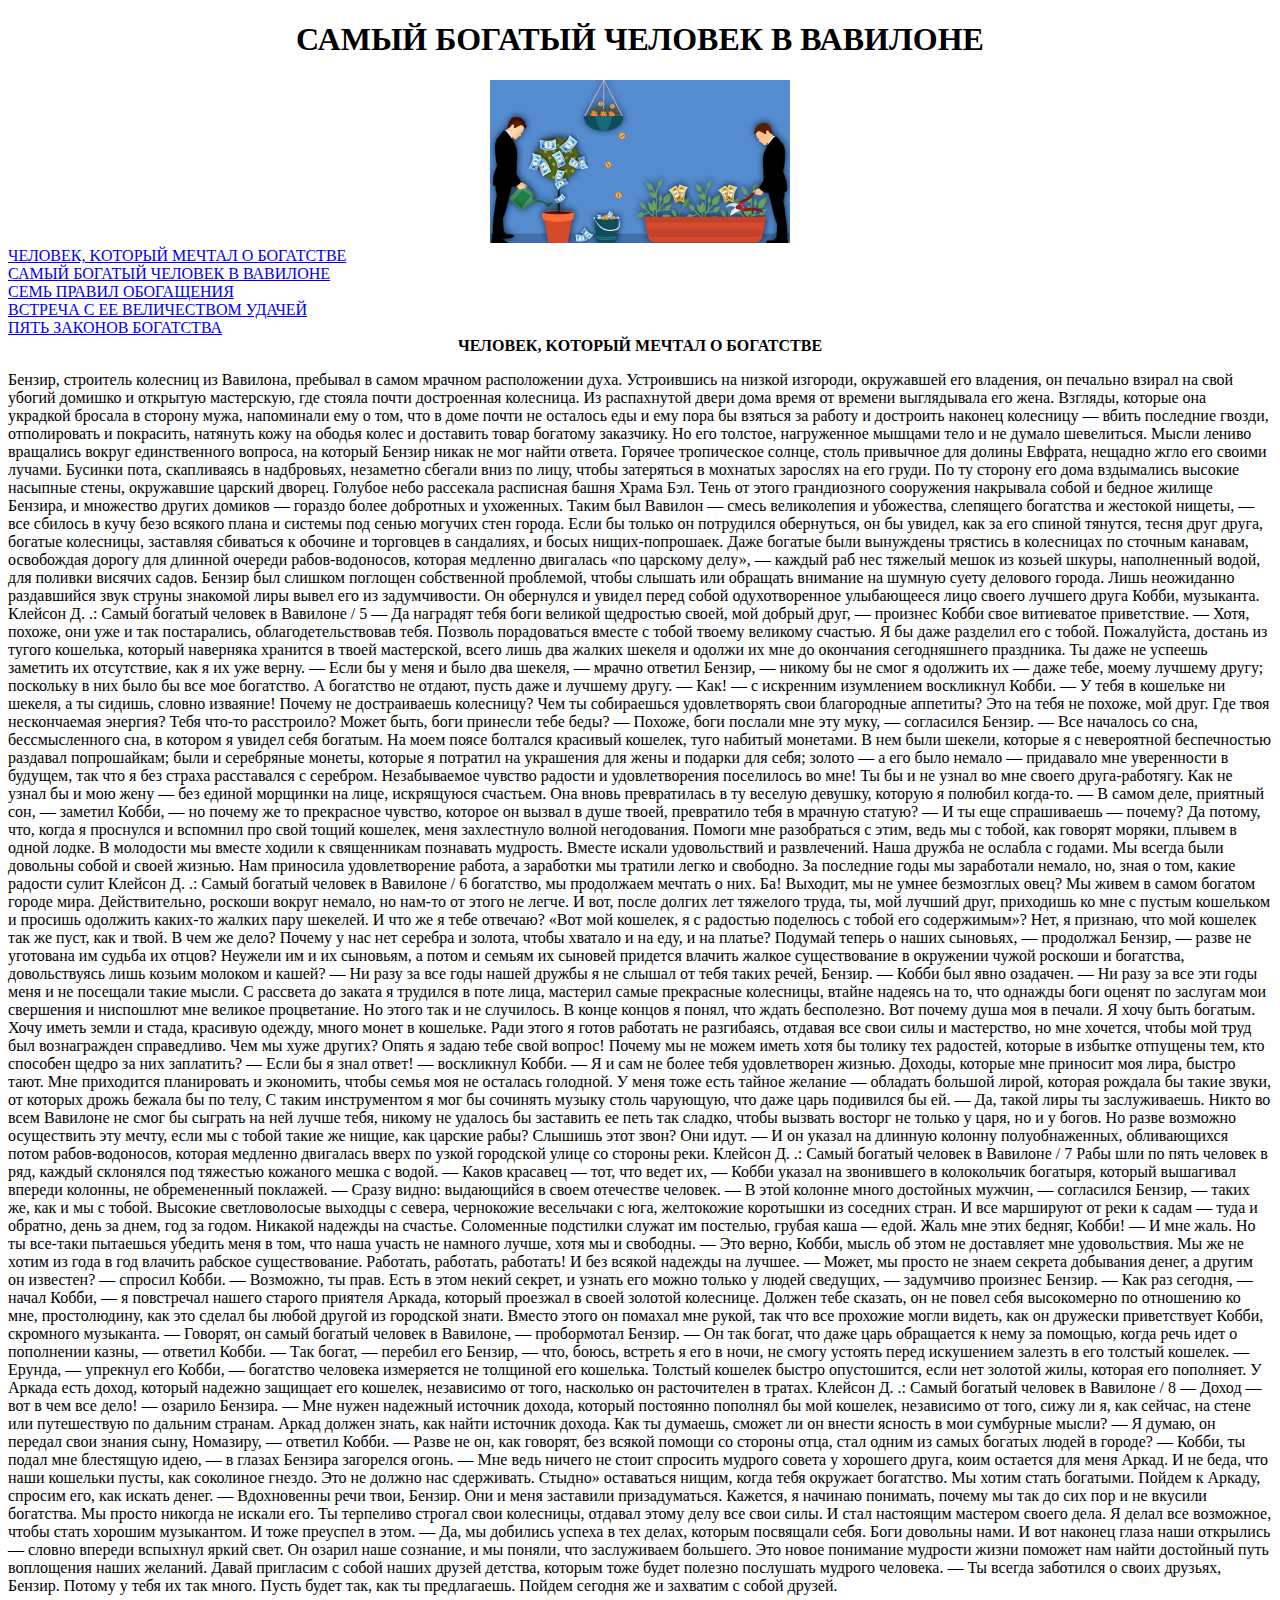
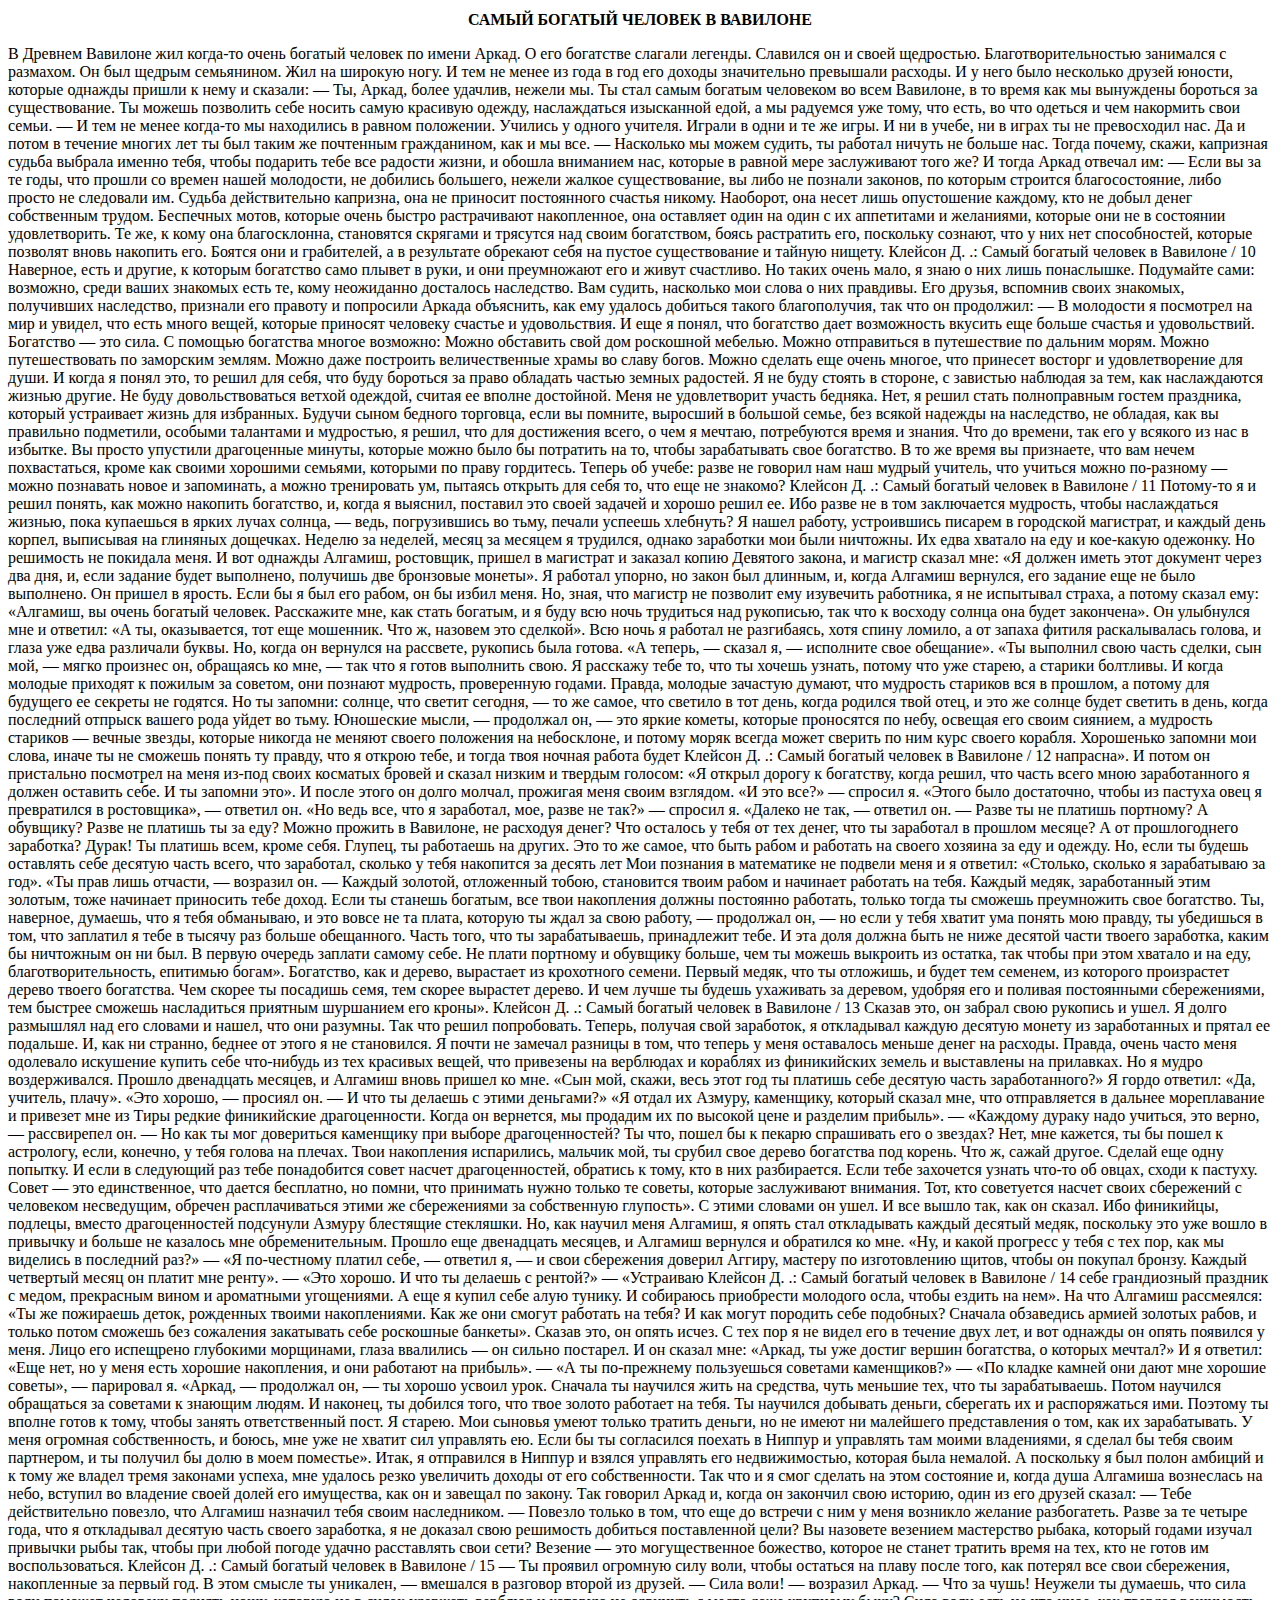
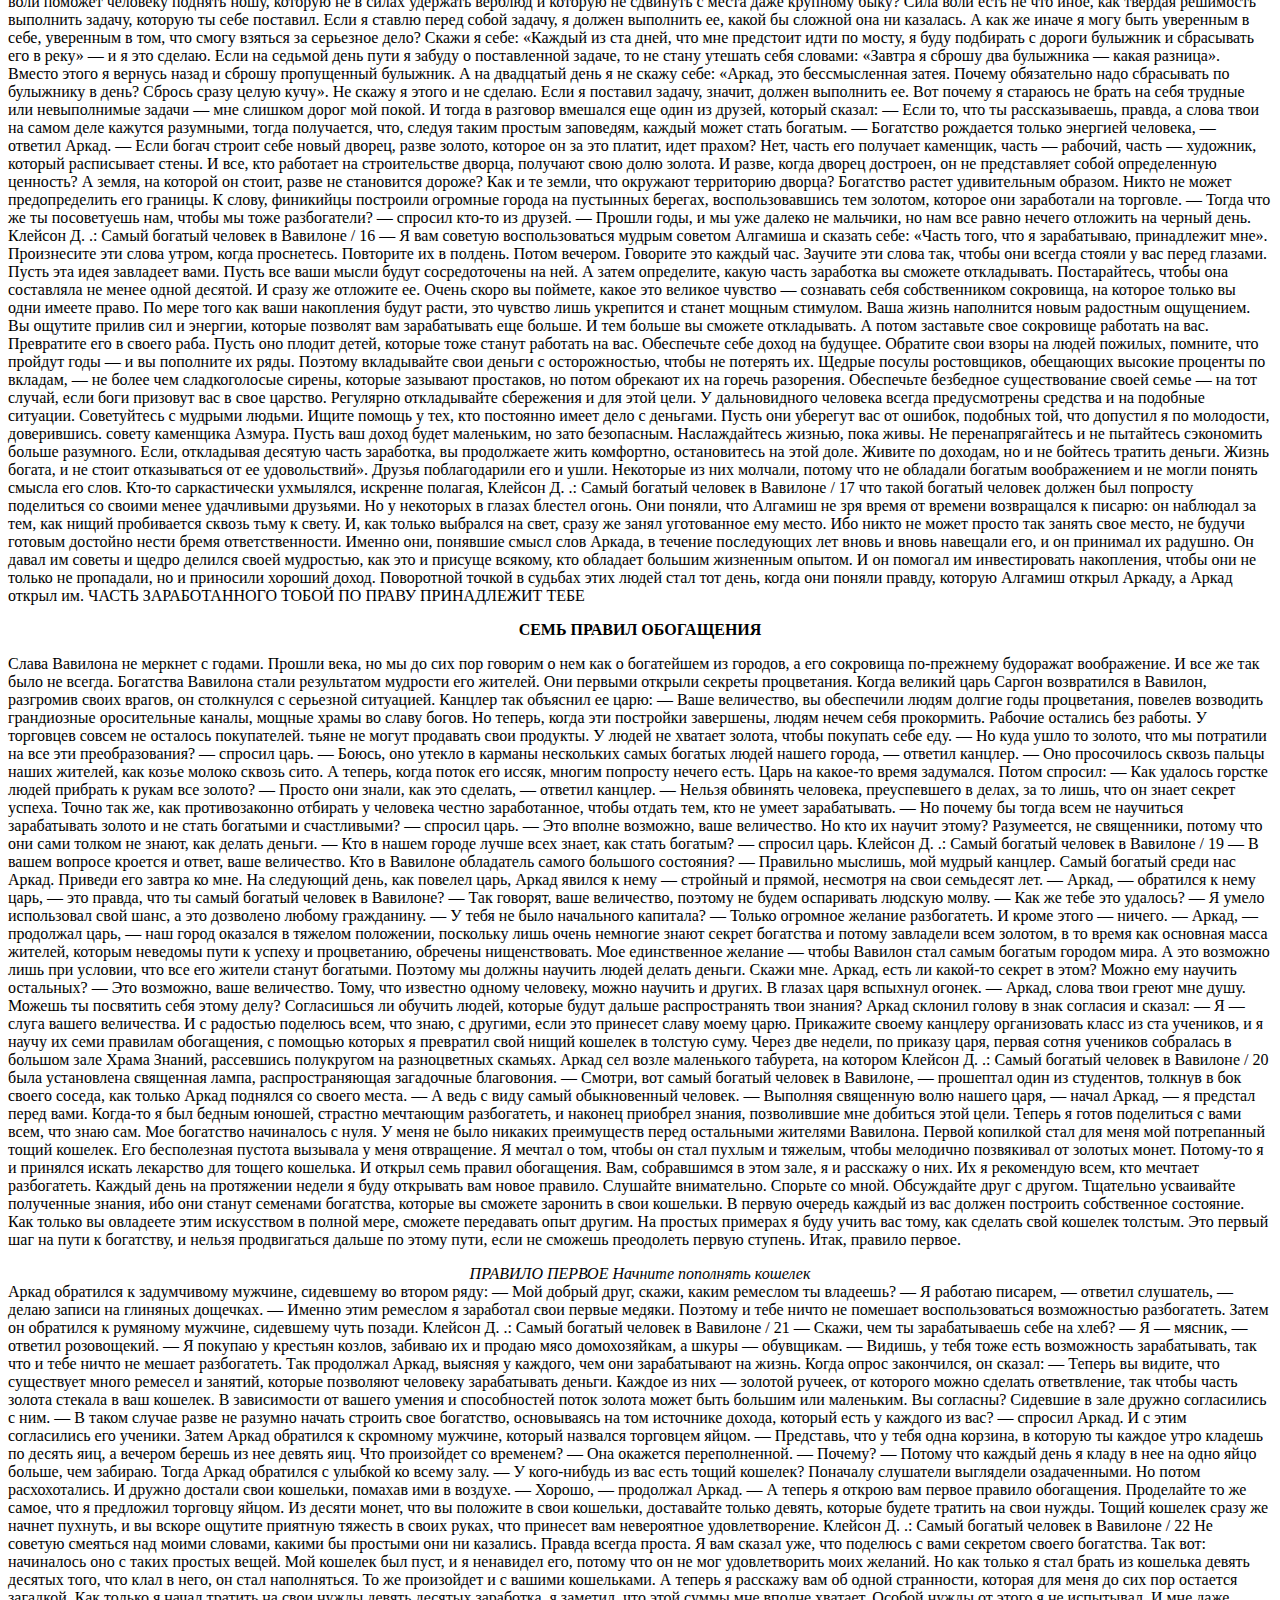
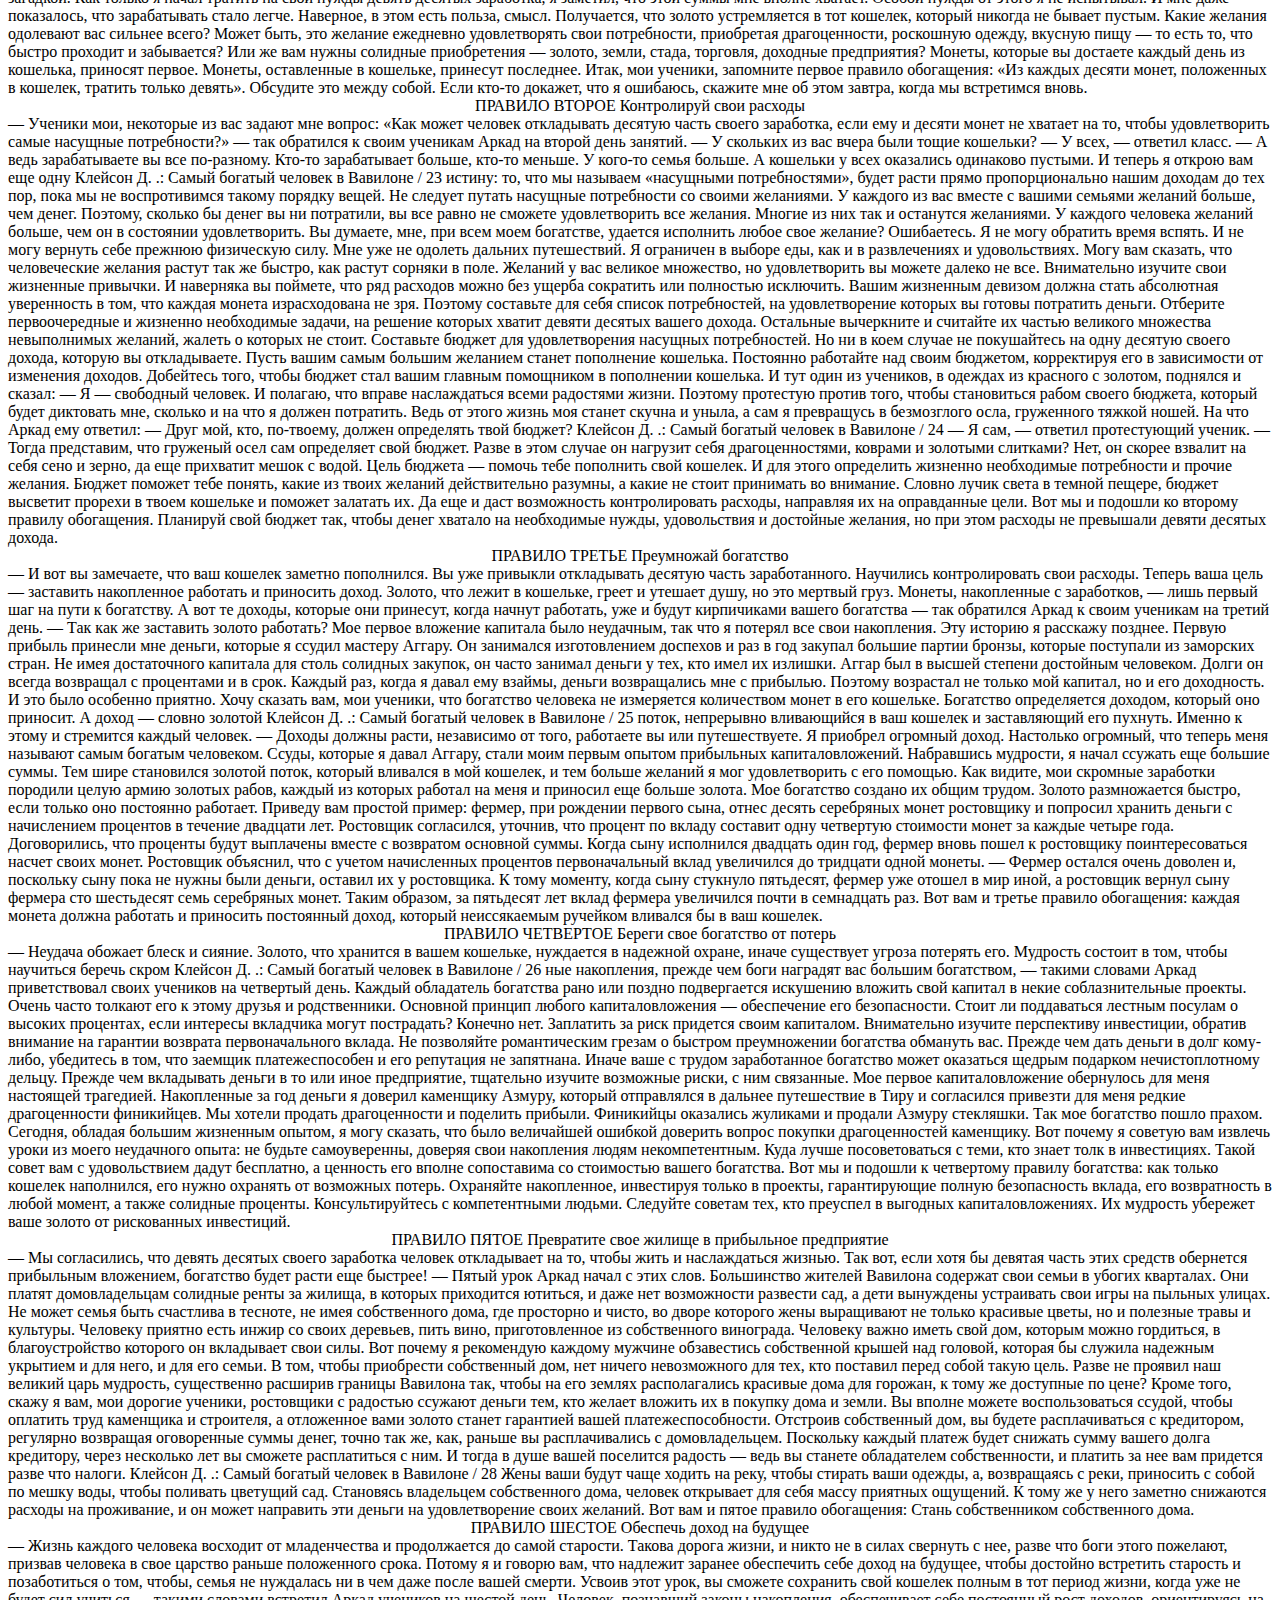
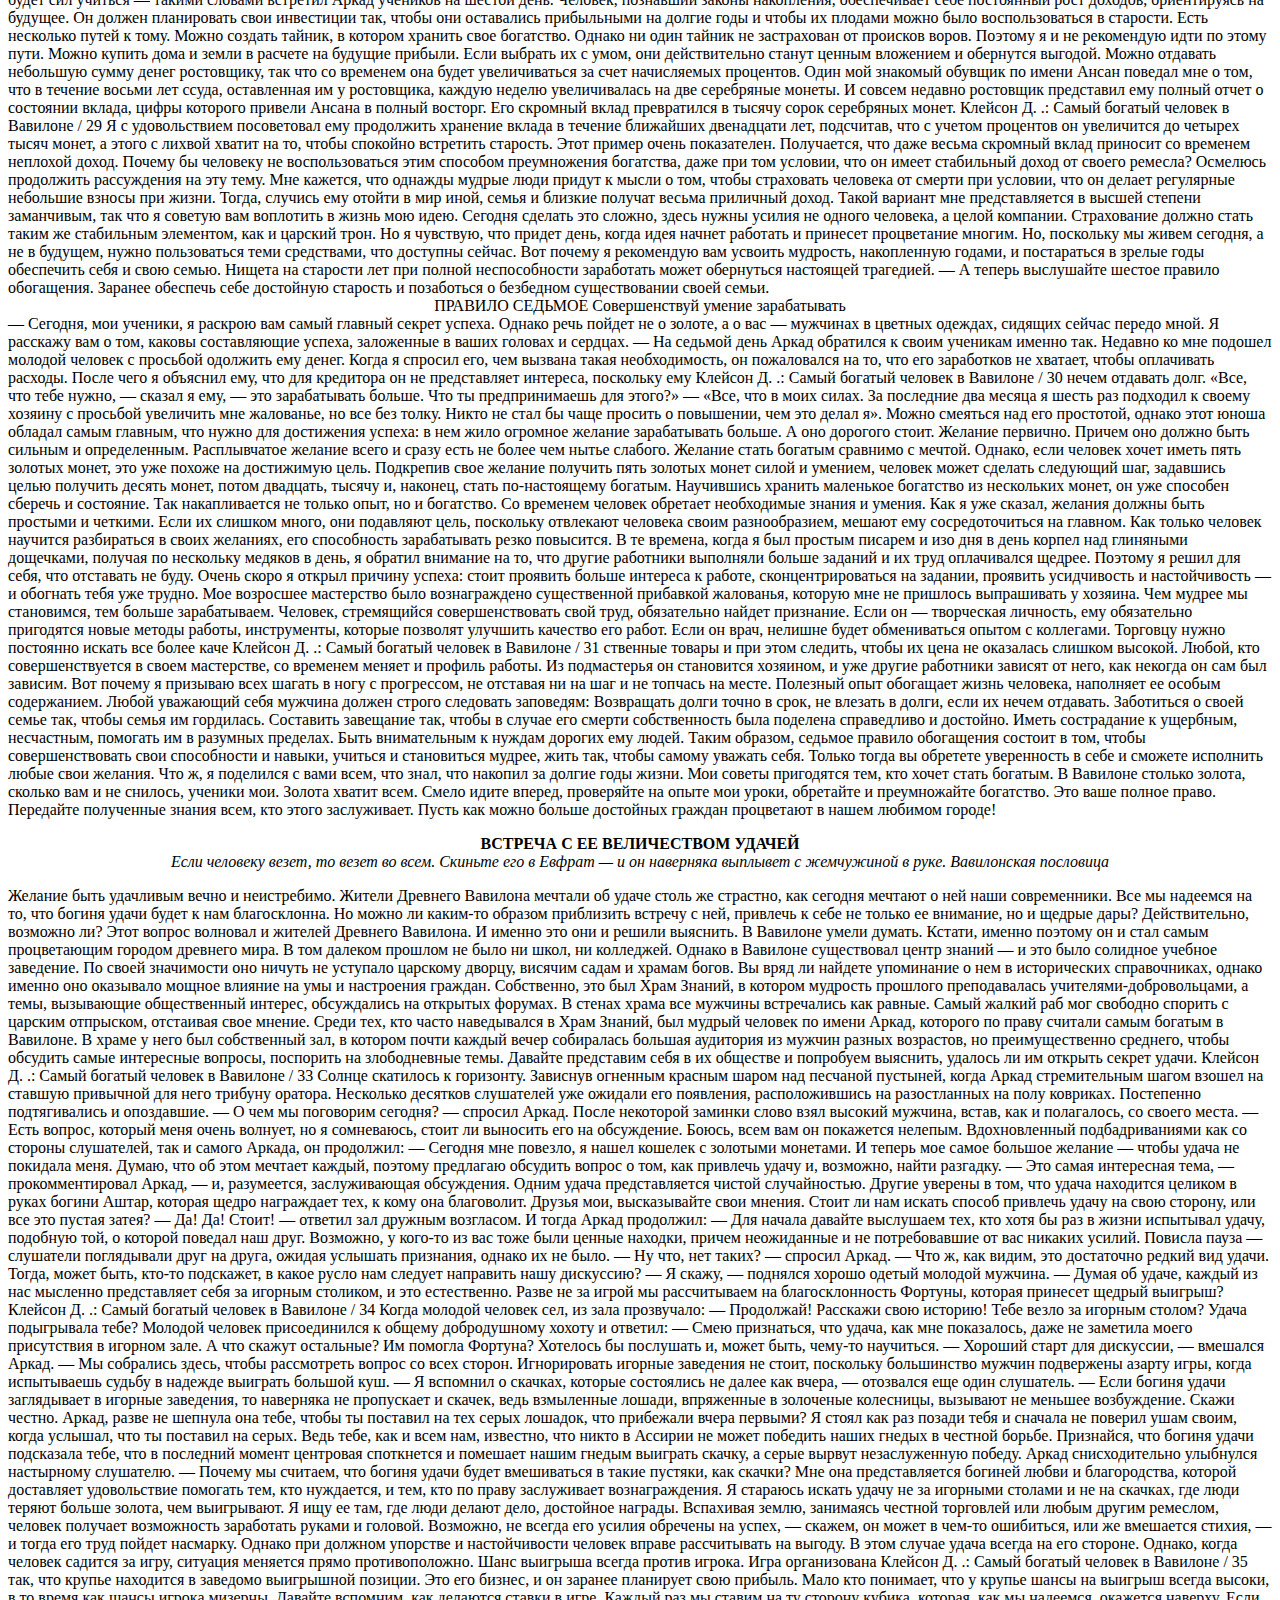
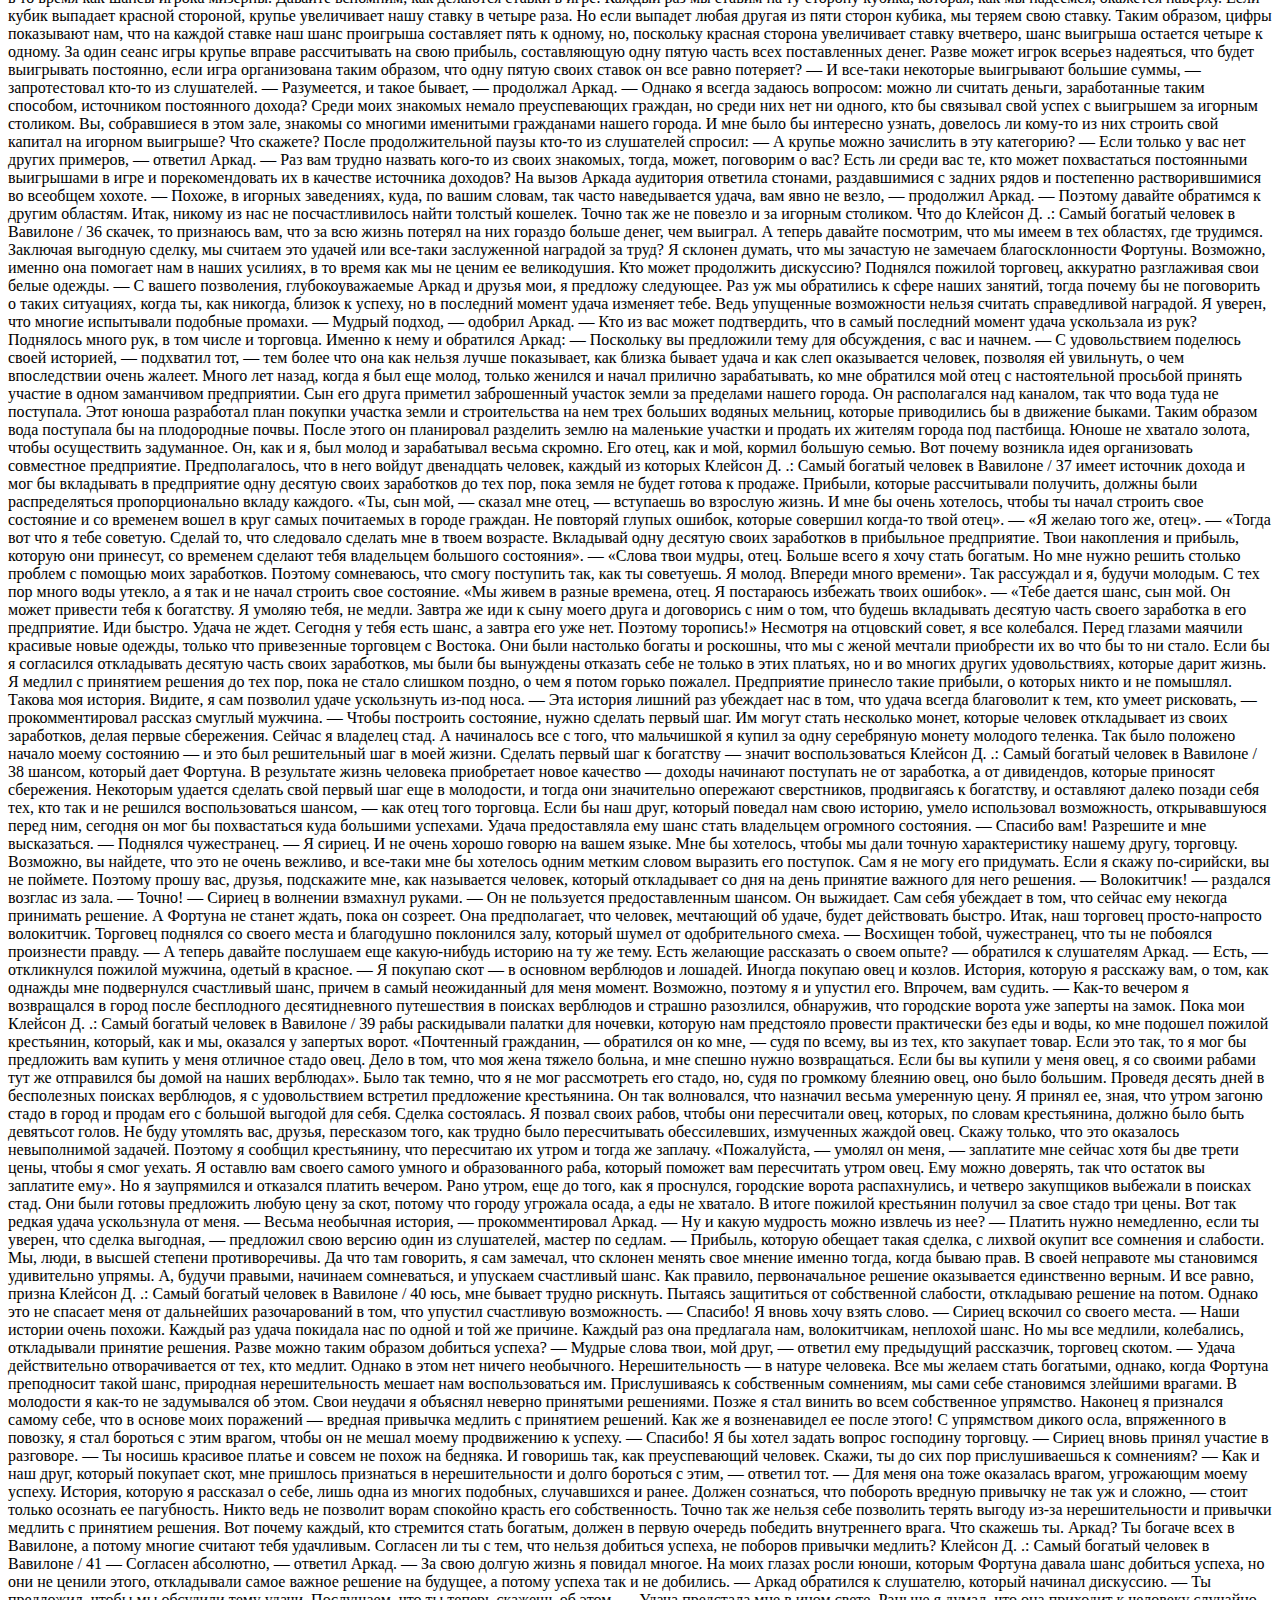
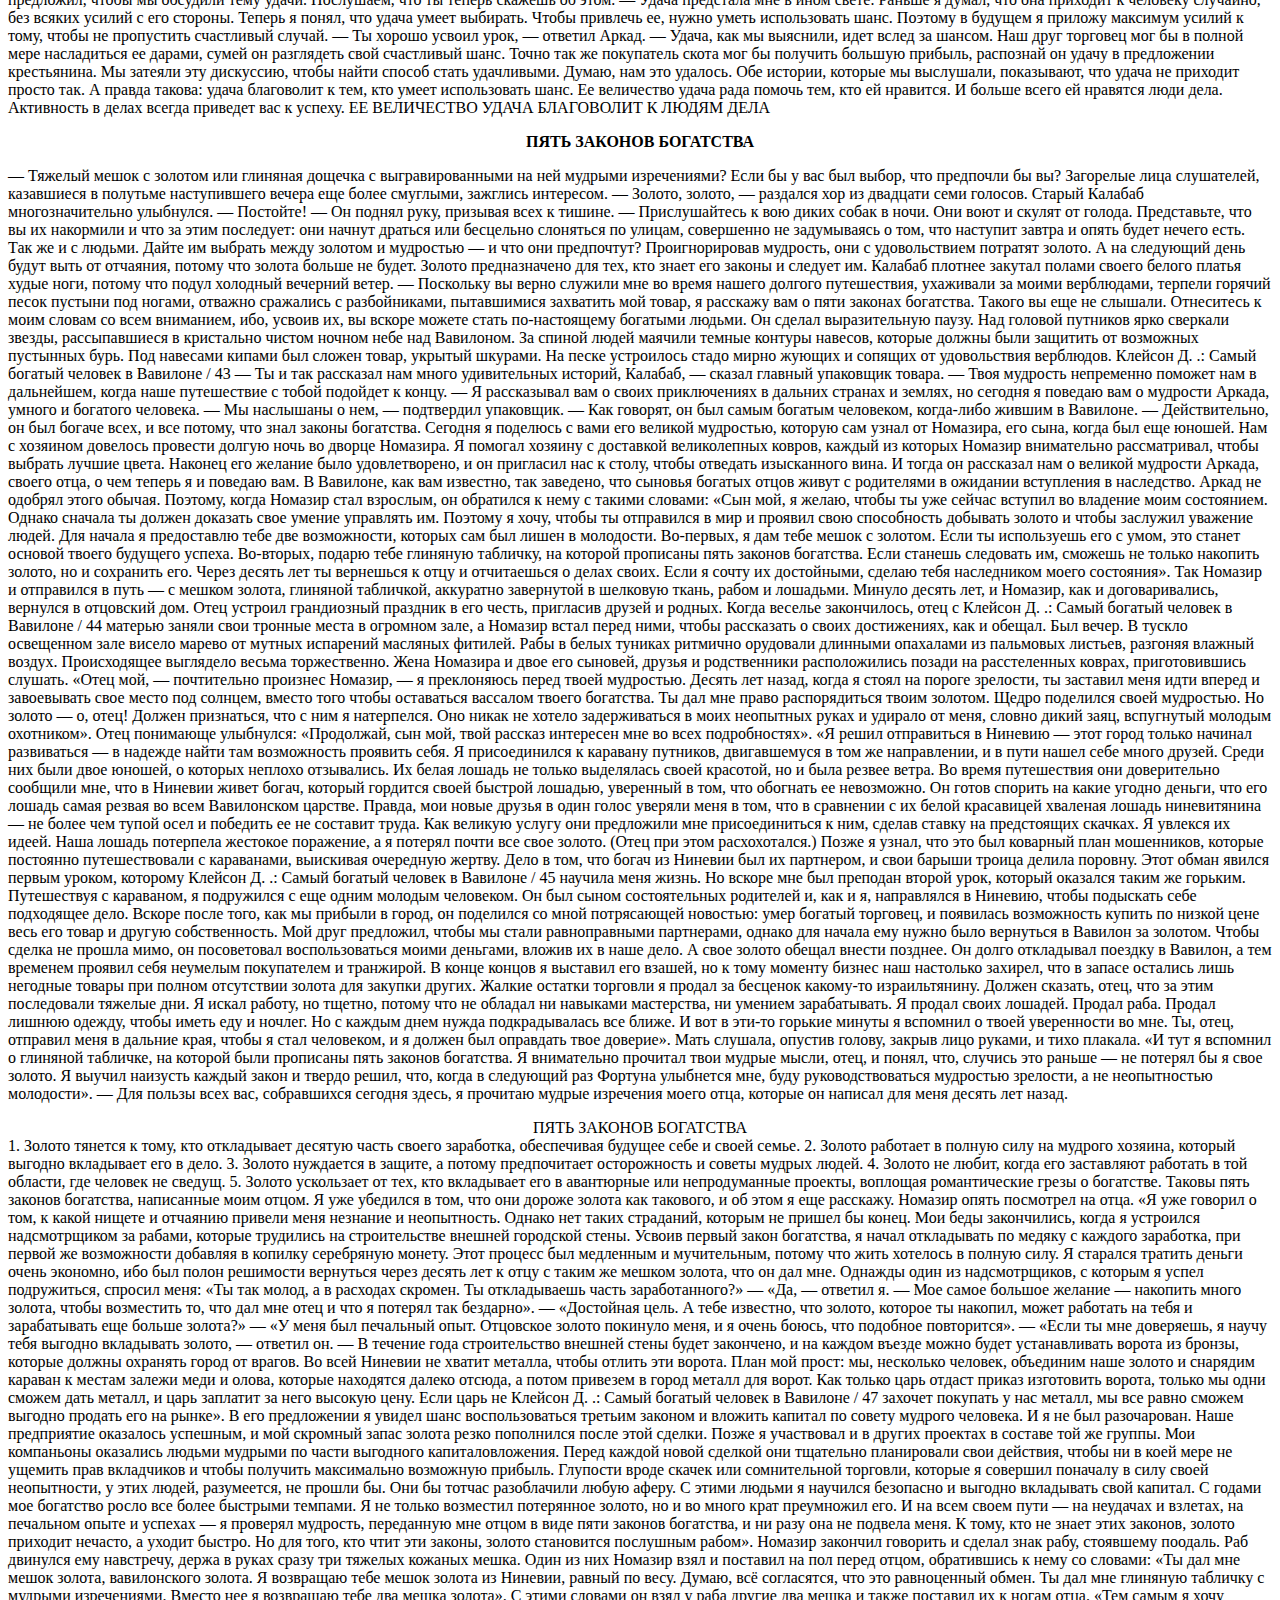
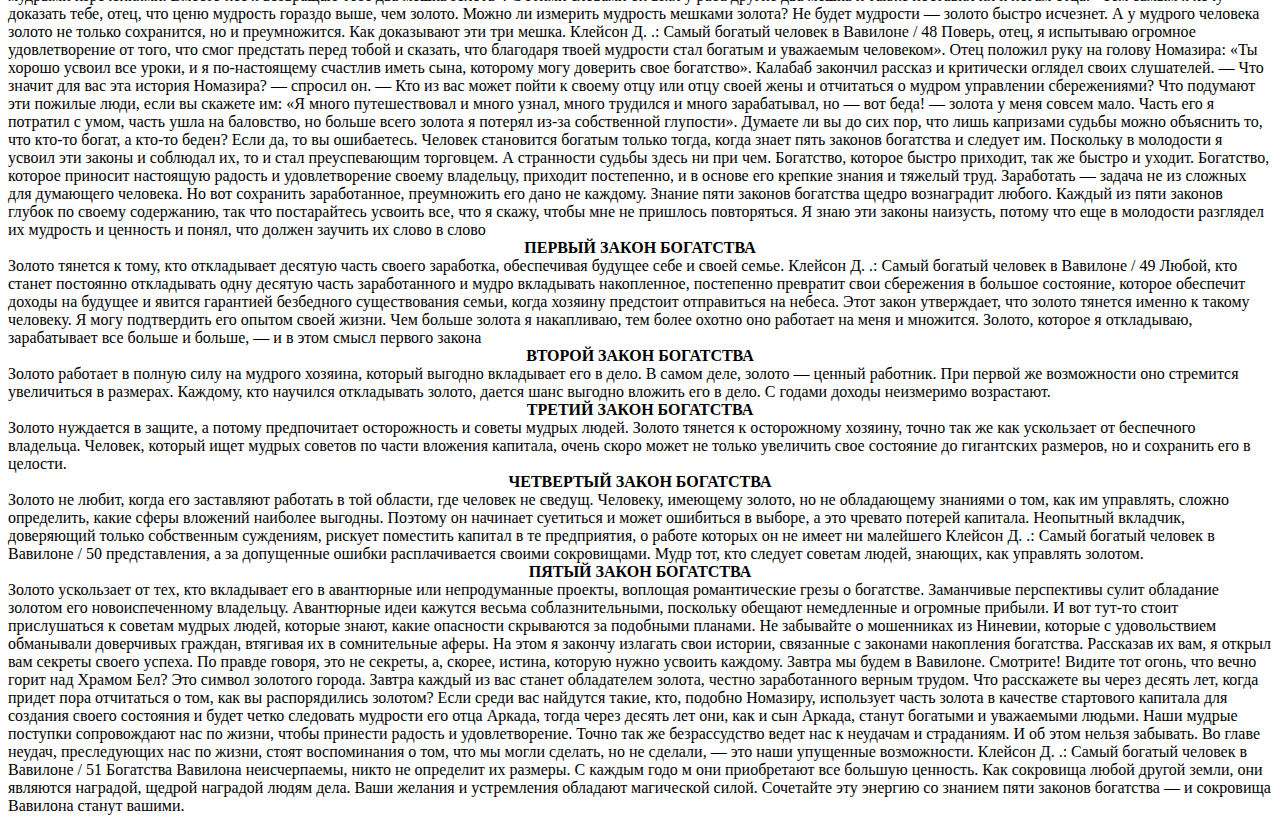
<file: project-4/src/index.html>
<!DOCTYPE html>
<html>

<head>
    <meta charset="UTF-8">
    <title>САМЫЙ БОГАТЫЙ ЧЕЛОВЕК В ВАВИЛОНЕ</title>
</head>

<body>
    <div class="glava">
        <h1 align="center">САМЫЙ БОГАТЫЙ ЧЕЛОВЕК В ВАВИЛОНЕ</h1>
        <center>
            <img src="bogatstvo-i-schaste.jpg" width="300px" height="auto">
        </center>

    </div>
    <div class="a">
        <a href="#glava-1">ЧЕЛОВЕК, KOTOPЫЙ МЕЧТАЛ О БОГАТСТВЕ</a>
        <br>
        <a href="#glava-2">САМЫЙ БОГАТЫЙ ЧЕЛОВЕК В ВАВИЛОНЕ</a>
        <br>
        <a href="#glava-3">СЕМЬ ПРАВИЛ ОБОГАЩЕНИЯ</a>
        <br>
        <a href="#glava-4">ВСТРЕЧА С ЕЕ ВЕЛИЧЕСТВОМ УДАЧЕЙ</a>
        <br>
        <a href="#glava-5">ПЯТЬ ЗАКОНОВ БОГАТСТВА</a>
    </div>
    <div class="glava-1" id="glava-1">
        <center>
            <strong>ЧЕЛОВЕК, KOTOPЫЙ МЕЧТАЛ О БОГАТСТВЕ</strong>
        </center>
        <p>
            Бензир, строитель колесниц из Вавилона, пребывал в самом мрачном расположении духа. Устроившись
            на низкой изгороди, окружавшей его владения, он печально взирал на свой убогий домишко и
            открытую мастерскую, где стояла почти достроенная колесница.
            Из распахнутой двери дома время от времени выглядывала его жена. Взгляды, которые она украдкой
            бросала в сторону мужа, напоминали ему о том, что в доме почти не осталось еды и ему пора бы взяться
            за работу и достроить наконец колесницу — вбить последние гвозди, отполировать и покрасить,
            натянуть кожу на ободья колес и доставить товар богатому заказчику.
            Но его толстое, нагруженное мышцами тело и не думало шевелиться. Мысли лениво вращались
            вокруг единственного вопроса, на который Бензир никак не мог найти ответа. Горячее тропическое
            солнце, столь привычное для долины Евфрата, нещадно жгло его своими лучами. Бусинки пота, скапливаясь
            в надбровьях, незаметно сбегали вниз по лицу, чтобы затеряться в мохнатых зарослях на его
            груди.
            По ту сторону его дома вздымались высокие насыпные стены, окружавшие царский дворец. Голубое
            небо рассекала расписная башня Храма Бэл. Тень от этого грандиозного сооружения накрывала собой
            и бедное жилище Бензира, и множество других домиков — гораздо более добротных и ухоженных.
            Таким был Вавилон — смесь великолепия и убожества, слепящего богатства и жестокой нищеты, —
            все сбилось в кучу безо всякого плана и системы под сенью могучих стен города.
            Если бы только он потрудился обернуться, он бы увидел, как за его спиной тянутся, тесня друг друга,
            богатые колесницы, заставляя сбиваться к обочине и торговцев в сандалиях, и босых нищих-попрошаек.
            Даже богатые были вынуждены трястись в колесницах по сточным канавам, освобождая дорогу для
            длинной очереди рабов-водоносов, которая медленно двигалась «по царскому делу», — каждый раб нес
            тяжелый мешок из козьей шкуры, наполненный водой, для поливки висячих садов.
            Бензир был слишком поглощен собственной проблемой, чтобы слышать или обращать внимание
            на шумную суету делового города. Лишь неожиданно раздавшийся звук струны знакомой лиры вывел
            его из задумчивости. Он обернулся и увидел перед собой одухотворенное улыбающееся лицо своего
            лучшего друга Кобби, музыканта.
            Клейсон Д. .: Самый богатый человек в Вавилоне / 5
            — Да наградят тебя боги великой щедростью своей, мой добрый друг, — произнес Кобби свое витиеватое
            приветствие. — Хотя, похоже, они уже и так постарались, облагодетельствовав тебя. Позволь
            порадоваться вместе с тобой твоему великому счастью. Я бы даже разделил его с тобой. Пожалуйста,
            достань из тугого кошелька, который наверняка хранится в твоей мастерской, всего лишь два жалких
            шекеля и одолжи их мне до окончания сегодняшнего праздника. Ты даже не успеешь заметить их
            отсутствие, как я их уже верну.
            — Если бы у меня и было два шекеля, — мрачно ответил Бензир, — никому бы не смог я одолжить их
            — даже тебе, моему лучшему другу; поскольку в них было бы все мое богатство. А богатство не отдают,
            пусть даже и лучшему другу.
            — Как! — с искренним изумлением воскликнул Кобби. — У тебя в кошельке ни шекеля, а ты сидишь,
            словно изваяние! Почему не достраиваешь колесницу? Чем ты собираешься удовлетворять свои
            благородные
            аппетиты? Это на тебя не похоже, мой друг. Где твоя нескончаемая энергия? Тебя что-то
            расстроило? Может быть, боги принесли тебе беды?
            — Похоже, боги послали мне эту муку, — согласился Бензир. — Все началось со сна, бессмысленного
            сна, в котором я увидел себя богатым. На моем поясе болтался красивый кошелек, туго набитый
            монетами. В нем были шекели, которые я с невероятной беспечностью раздавал попрошайкам; были
            и серебряные монеты, которые я потратил на украшения для жены и подарки для себя; золото — а его
            было немало — придавало мне уверенности в будущем, так что я без страха расставался с серебром.
            Незабываемое чувство радости и удовлетворения поселилось во мне! Ты бы и не узнал во мне своего
            друга-работягу. Как не узнал бы и мою жену — без единой морщинки на лице, искрящуюся счастьем.
            Она вновь превратилась в ту веселую девушку, которую я полюбил когда-то.
            — В самом деле, приятный сон, — заметил Кобби, — но почему же то прекрасное чувство, которое он
            вызвал в душе твоей, превратило тебя в мрачную статую?
            — И ты еще спрашиваешь — почему? Да потому, что, когда я проснулся и вспомнил про свой тощий
            кошелек, меня захлестнуло волной негодования. Помоги мне разобраться с этим, ведь мы с тобой, как
            говорят моряки, плывем в одной лодке. В молодости мы вместе ходили к священникам познавать
            мудрость. Вместе искали удовольствий и развлечений. Наша дружба не ослабла с годами. Мы всегда
            были довольны собой и своей жизнью. Нам приносила удовлетворение работа, а заработки мы тратили
            легко
            и свободно. За последние годы мы заработали немало, но, зная о том, какие радости сулит
            Клейсон Д. .: Самый богатый человек в Вавилоне / 6
            богатство, мы продолжаем мечтать о них. Ба! Выходит, мы не умнее безмозглых овец? Мы живем в
            самом богатом городе мира. Действительно, роскоши вокруг немало, но нам-то от этого не легче. И вот,
            после долгих лет тяжелого труда, ты, мой лучший друг, приходишь ко мне с пустым кошельком и
            просишь одолжить каких-то жалких пару шекелей. И что же я тебе отвечаю? «Вот мой кошелек, я с
            радостью поделюсь с тобой его содержимым»? Нет, я признаю, что мой кошелек так же пуст, как и
            твой. В чем же дело? Почему у нас нет серебра и золота, чтобы хватало и на еду, и на платье?
            Подумай теперь о наших сыновьях, — продолжал Бензир, — разве не уготована им судьба их отцов?
            Неужели им и их сыновьям, а потом и семьям их сыновей придется влачить жалкое существование в
            окружении чужой роскоши и богатства, довольствуясь лишь козьим молоком и кашей?
            — Ни разу за все годы нашей дружбы я не слышал от тебя таких речей, Бензир. — Кобби был явно
            озадачен.
            — Ни разу за все эти годы меня и не посещали такие мысли. С рассвета до заката я трудился в поте
            лица, мастерил самые прекрасные колесницы, втайне надеясь на то, что однажды боги оценят по
            заслугам мои свершения и ниспошлют мне великое процветание. Но этого так и не случилось. В конце
            концов я понял, что ждать бесполезно. Вот почему душа моя в печали. Я хочу быть богатым. Хочу иметь
            земли и стада, красивую одежду, много монет в кошельке. Ради этого я готов работать не разгибаясь,
            отдавая все свои силы и мастерство, но мне хочется, чтобы мой труд был вознагражден справедливо.
            Чем мы хуже других? Опять я задаю тебе свой вопрос! Почему мы не можем иметь хотя бы толику тех
            радостей, которые в избытке отпущены тем, кто способен щедро за них заплатить?
            — Если бы я знал ответ! — воскликнул Кобби. — Я и сам не более тебя удовлетворен жизнью. Доходы,
            которые мне приносит моя лира, быстро тают. Мне приходится планировать и экономить, чтобы семья
            моя не осталась голодной. У меня тоже есть тайное желание — обладать большой лирой, которая
            рождала бы такие звуки, от которых дрожь бежала бы по телу, С таким инструментом я мог бы
            сочинять музыку столь чарующую, что даже царь подивился бы ей.
            — Да, такой лиры ты заслуживаешь. Никто во всем Вавилоне не смог бы сыграть на ней лучше тебя,
            никому не удалось бы заставить ее петь так сладко, чтобы вызвать восторг не только у царя, но и у
            богов. Но разве возможно осуществить эту мечту, если мы с тобой такие же нищие, как царские рабы?
            Слышишь этот звон? Они идут. — И он указал на длинную колонну полуобнаженных, обливающихся
            потом рабов-водоносов, которая медленно двигалась вверх по узкой городской улице со стороны реки.
            Клейсон Д. .: Самый богатый человек в Вавилоне / 7
            Рабы шли по пять человек в ряд, каждый склонялся под тяжестью кожаного мешка с водой.
            — Каков красавец — тот, что ведет их, — Кобби указал на звонившего в колокольчик богатыря,
            который вышагивал впереди колонны, не обремененный поклажей. — Сразу видно: выдающийся в
            своем отечестве человек.
            — В этой колонне много достойных мужчин, — согласился Бензир, — таких же, как и мы с тобой.
            Высокие светловолосые выходцы с севера, чернокожие весельчаки с юга, желтокожие коротышки из
            соседних стран. И все маршируют от реки к садам — туда и обратно, день за днем, год за годом.
            Никакой
            надежды на счастье. Соломенные подстилки служат им постелью, грубая каша — едой. Жаль мне этих
            бедняг, Кобби!
            — И мне жаль. Но ты все-таки пытаешься убедить меня в том, что наша участь не намного лучше,
            хотя мы и свободны.
            — Это верно, Кобби, мысль об этом не доставляет мне удовольствия. Мы же не хотим из года в год
            влачить рабское существование. Работать, работать, работать! И без всякой надежды на лучшее.
            — Может, мы просто не знаем секрета добывания денег, а другим он известен? — спросил Кобби.
            — Возможно, ты прав. Есть в этом некий секрет, и узнать его можно только у людей сведущих, —
            задумчиво произнес Бензир.
            — Как раз сегодня, — начал Кобби, — я повстречал нашего старого приятеля Аркада, который проезжал
            в своей золотой колеснице. Должен тебе сказать, он не повел себя высокомерно по отношению ко
            мне, простолюдину, как это сделал бы любой другой из городской знати. Вместо этого он помахал мне
            рукой, так что все прохожие могли видеть, как он дружески приветствует Кобби, скромного музыканта.
            — Говорят, он самый богатый человек в Вавилоне, — пробормотал Бензир.
            — Он так богат, что даже царь обращается к нему за помощью, когда речь идет о пополнении
            казны, — ответил Кобби.
            — Так богат, — перебил его Бензир, — что, боюсь, встреть я его в ночи, не смогу устоять перед
            искушением залезть в его толстый кошелек.
            — Ерунда, — упрекнул его Кобби, — богатство человека измеряется не толщиной его кошелька.
            Толстый кошелек быстро опустошится, если нет золотой жилы, которая его пополняет. У Аркада есть
            доход, который надежно защищает его кошелек, независимо от того, насколько он расточителен в
            тратах.
            Клейсон Д. .: Самый богатый человек в Вавилоне / 8
            — Доход — вот в чем все дело! — озарило Бензира. — Мне нужен надежный источник дохода, который
            постоянно пополнял бы мой кошелек, независимо от того, сижу ли я, как сейчас, на стене или
            путешествую по дальним странам. Аркад должен знать, как найти источник дохода. Как ты думаешь,
            сможет ли он внести ясность в мои сумбурные мысли?
            — Я думаю, он передал свои знания сыну, Номазиру, — ответил Кобби. — Разве не он, как говорят,
            без всякой помощи со стороны отца, стал одним из самых богатых людей в городе?
            — Кобби, ты подал мне блестящую идею, — в глазах Бензира загорелся огонь. — Мне ведь ничего не
            стоит спросить мудрого совета у хорошего друга, коим остается для меня Аркад. И не беда, что наши
            кошельки пусты, как соколиное гнездо. Это не должно нас сдерживать. Стыдно» оставаться нищим,
            когда тебя окружает богатство. Мы хотим стать богатыми. Пойдем к Аркаду, спросим его, как искать
            денег.
            — Вдохновенны речи твои, Бензир. Они и меня заставили призадуматься. Кажется, я начинаю понимать,
            почему мы так до сих пор и не вкусили богатства. Мы просто никогда не искали его. Ты терпеливо
            строгал свои колесницы, отдавал этому делу все свои силы. И стал настоящим мастером своего дела. Я
            делал все возможное, чтобы стать хорошим музыкантом. И тоже преуспел в этом.
            — Да, мы добились успеха в тех делах, которым посвящали себя. Боги довольны нами. И вот наконец
            глаза наши открылись — словно впереди вспыхнул яркий свет. Он озарил наше сознание, и мы поняли,
            что заслуживаем большего. Это новое понимание мудрости жизни поможет нам найти достойный
            путь воплощения наших желаний. Давай пригласим с собой наших друзей детства, которым тоже
            будет полезно послушать мудрого человека.
            — Ты всегда заботился о своих друзьях, Бензир. Потому у тебя их так много. Пусть будет так, как ты
            предлагаешь. Пойдем сегодня же и захватим с собой друзей.
        </p>
    </div>

    <div class="glava-2" id="glava-2">
        <strong>
            <center>
                САМЫЙ БОГАТЫЙ ЧЕЛОВЕК В ВАВИЛОНЕ
            </center>
        </strong>
        <p>
            В Древнем Вавилоне жил когда-то очень богатый человек по имени Аркад. О его богатстве слагали
            легенды. Славился он и своей щедростью. Благотворительностью занимался с размахом. Он был щедрым
            семьянином. Жил на широкую ногу. И тем не менее из года в год его доходы значительно превышали расходы.
            И у него было несколько друзей юности, которые однажды пришли к нему и сказали:
            — Ты, Аркад, более удачлив, нежели мы. Ты стал самым богатым человеком во всем Вавилоне, в то
            время как мы вынуждены бороться за существование. Ты можешь позволить себе носить самую
            красивую одежду, наслаждаться изысканной едой, а мы радуемся уже тому, что есть, во что одеться и
            чем накормить свои семьи.
            — И тем не менее когда-то мы находились в равном положении. Учились у одного учителя. Играли
            в одни и те же игры. И ни в учебе, ни в играх ты не превосходил нас. Да и потом в течение многих лет
            ты был таким же почтенным гражданином, как и мы все.
            — Насколько мы можем судить, ты работал ничуть не больше нас. Тогда почему, скажи, капризная
            судьба выбрала именно тебя, чтобы подарить тебе все радости жизни, и обошла вниманием нас,
            которые в равной мере заслуживают того же?
            И тогда Аркад отвечал им:
            — Если вы за те годы, что прошли со времен нашей молодости, не добились большего, нежели
            жалкое существование, вы либо не познали законов, по которым строится благосостояние, либо просто
            не следовали им.
            Судьба действительно капризна, она не приносит постоянного счастья никому. Наоборот, она несет
            лишь опустошение каждому, кто не добыл денег собственным трудом. Беспечных мотов, которые
            очень быстро растрачивают накопленное, она оставляет один на один с их аппетитами и желаниями,
            которые они не в состоянии удовлетворить. Те же, к кому она благосклонна, становятся скрягами и
            трясутся над своим богатством, боясь растратить его, поскольку сознают, что у них нет способностей,
            которые позволят вновь накопить его. Боятся они и грабителей, а в результате обрекают себя на пустое
            существование и тайную нищету.
            Клейсон Д. .: Самый богатый человек в Вавилоне / 10
            Наверное, есть и другие, к которым богатство само плывет в руки, и они преумножают его и живут
            счастливо. Но таких очень мало, я знаю о них лишь понаслышке. Подумайте сами: возможно, среди
            ваших знакомых есть те, кому неожиданно досталось наследство. Вам судить, насколько мои слова о
            них правдивы.
            Его друзья, вспомнив своих знакомых, получивших наследство, признали его правоту и попросили
            Аркада объяснить, как ему удалось добиться такого благополучия, так что он продолжил:
            — В молодости я посмотрел на мир и увидел, что есть много вещей, которые приносят человеку
            счастье и удовольствия. И еще я понял, что богатство дает возможность вкусить еще больше счастья и
            удовольствий.
            Богатство — это сила. С помощью богатства многое возможно:
            Можно обставить свой дом роскошной мебелью.
            Можно отправиться в путешествие по дальним морям.
            Можно путешествовать по заморским землям. Можно даже построить величественные храмы во
            славу богов.
            Можно сделать еще очень многое, что принесет восторг и удовлетворение для души.
            И когда я понял это, то решил для себя, что буду бороться за право обладать частью земных радостей.
            Я не буду стоять в стороне, с завистью наблюдая за тем, как наслаждаются жизнью другие. Не буду
            довольствоваться ветхой одеждой, считая ее вполне достойной. Меня не удовлетворит участь бедняка.
            Нет, я решил стать полноправным гостем праздника, который устраивает жизнь для избранных.
            Будучи сыном бедного торговца, если вы помните, выросший в большой семье, без всякой надежды на
            наследство, не обладая, как вы правильно подметили, особыми талантами и мудростью, я решил, что
            для достижения всего, о чем я мечтаю, потребуются время и знания.
            Что до времени, так его у всякого из нас в избытке. Вы просто упустили драгоценные минуты,
            которые можно было бы потратить на то, чтобы зарабатывать свое богатство. В то же время вы
            признаете, что вам нечем похвастаться, кроме как своими хорошими семьями, которыми по праву
            гордитесь. Теперь об учебе: разве не говорил нам наш мудрый учитель, что учиться можно по-разному
            — можно познавать новое и запоминать, а можно тренировать ум, пытаясь открыть для себя то, что
            еще не знакомо?
            Клейсон Д. .: Самый богатый человек в Вавилоне / 11
            Потому-то я и решил понять, как можно накопить богатство, и, когда я выяснил, поставил это своей
            задачей и хорошо решил ее. Ибо разве не в том заключается мудрость, чтобы наслаждаться жизнью,
            пока купаешься в ярких лучах солнца, — ведь, погрузившись во тьму, печали успеешь хлебнуть?
            Я нашел работу, устроившись писарем в городской магистрат, и каждый день корпел, выписывая на
            глиняных дощечках. Неделю за неделей, месяц за месяцем я трудился, однако заработки мои были
            ничтожны. Их едва хватало на еду и кое-какую одежонку. Но решимость не покидала меня.
            И вот однажды Алгамиш, ростовщик, пришел в магистрат и заказал копию Девятого закона, и
            магистр сказал мне: «Я должен иметь этот документ через два дня, и, если задание будет выполнено,
            получишь две бронзовые монеты». Я работал упорно, но закон был длинным, и, когда Алгамиш вернулся, его
            задание еще не было выполнено. Он пришел в ярость. Если бы я был его рабом, он бы избил
            меня. Но, зная, что магистр не позволит ему изувечить работника, я не испытывал страха, а потому
            сказал ему:
            «Алгамиш, вы очень богатый человек. Расскажите мне, как стать богатым, и я буду всю ночь трудиться над
            рукописью, так что к восходу солнца она будет закончена». Он улыбнулся мне и ответил: «А
            ты, оказывается, тот еще мошенник. Что ж, назовем это сделкой».
            Всю ночь я работал не разгибаясь, хотя спину ломило, а от запаха фитиля раскалывалась голова, и
            глаза уже едва различали буквы. Но, когда он вернулся на рассвете, рукопись была готова.
            «А теперь, — сказал я, — исполните свое обещание».
            «Ты выполнил свою часть сделки, сын мой, — мягко произнес он, обращаясь ко мне, — так что я
            готов выполнить свою. Я расскажу тебе то, что ты хочешь узнать, потому что уже старею, а старики
            болтливы. И когда молодые приходят к пожилым за советом, они познают мудрость, проверенную
            годами. Правда, молодые зачастую думают, что мудрость стариков вся в прошлом, а потому для будущего ее
            секреты не годятся. Но ты запомни: солнце, что светит сегодня, — то же самое, что светило в
            тот день, когда родился твой отец, и это же солнце будет светить в день, когда последний отпрыск
            вашего рода уйдет во тьму.
            Юношеские мысли, — продолжал он, — это яркие кометы, которые проносятся по небу, освещая его
            своим сиянием, а мудрость стариков — вечные звезды, которые никогда не меняют своего положения
            на небосклоне, и потому моряк всегда может сверить по ним курс своего корабля. Хорошенько запомни
            мои слова, иначе ты не сможешь понять ту правду, что я открою тебе, и тогда твоя ночная работа будет
            Клейсон Д. .: Самый богатый человек в Вавилоне / 12
            напрасна».
            И потом он пристально посмотрел на меня из-под своих косматых бровей и сказал низким и твердым
            голосом: «Я открыл дорогу к богатству, когда решил, что часть всего мною заработанного я должен
            оставить себе. И ты запомни это». И после этого он долго молчал, прожигая меня своим взглядом.
            «И это все?» — спросил я.
            «Этого было достаточно, чтобы из пастуха овец я превратился в ростовщика», — ответил он.
            «Но ведь все, что я заработал, мое, разве не так?» — спросил я.
            «Далеко не так, — ответил он. — Разве ты не платишь портному? А обувщику? Разве не платишь ты
            за еду? Можно прожить в Вавилоне, не расходуя денег? Что осталось у тебя от тех денег, что ты
            заработал в прошлом месяце? А от прошлогоднего заработка? Дурак! Ты платишь всем, кроме себя.
            Глупец, ты работаешь на других. Это то же самое, что быть рабом и работать на своего хозяина за еду и
            одежду. Но, если ты будешь оставлять себе десятую часть всего, что заработал, сколько у тебя накопится
            за десять лет Мои познания в математике не подвели меня и я ответил: «Столько, сколько я зарабатываю за
            год».
            «Ты прав лишь отчасти, — возразил он. — Каждый золотой, отложенный тобою, становится твоим
            рабом и начинает работать на тебя. Каждый медяк, заработанный этим золотым, тоже начинает
            приносить тебе доход. Если ты станешь богатым, все твои накопления должны постоянно работать,
            только тогда ты сможешь преумножить свое богатство. Ты, наверное, думаешь, что я тебя обманываю,
            и это вовсе не та плата, которую ты ждал за свою работу, — продолжал он, — но если у тебя хватит ума
            понять мою правду, ты убедишься в том, что заплатил я тебе в тысячу раз больше обещанного.
            Часть того, что ты зарабатываешь, принадлежит тебе. И эта доля должна быть не ниже десятой
            части твоего заработка, каким бы ничтожным он ни был. В первую очередь заплати самому себе. Не
            плати портному и обувщику больше, чем ты можешь выкроить из остатка, так чтобы при этом хватало
            и на еду, благотворительность, епитимью богам».
            Богатство, как и дерево, вырастает из крохотного семени. Первый медяк, что ты отложишь, и будет
            тем семенем, из которого произрастет дерево твоего богатства. Чем скорее ты посадишь семя, тем
            скорее вырастет дерево. И чем лучше ты будешь ухаживать за деревом, удобряя его и поливая постоянными
            сбережениями, тем быстрее сможешь насладиться приятным шуршанием его кроны».
            Клейсон Д. .: Самый богатый человек в Вавилоне / 13
            Сказав это, он забрал свою рукопись и ушел. Я долго размышлял над его словами и нашел, что они
            разумны. Так что решил попробовать. Теперь, получая свой заработок, я откладывал каждую десятую
            монету из заработанных и прятал ее подальше. И, как ни странно, беднее от этого я не становился. Я
            почти не замечал разницы в том, что теперь у меня оставалось меньше денег на расходы. Правда,
            очень часто меня одолевало искушение купить себе что-нибудь из тех красивых вещей, что привезены
            на верблюдах и кораблях из финикийских земель и выставлены на прилавках. Но я мудро воздерживался.
            Прошло двенадцать месяцев, и Алгамиш вновь пришел ко мне. «Сын мой, скажи, весь этот год ты
            платишь себе десятую часть заработанного?» Я гордо ответил: «Да, учитель, плачу». «Это хорошо, —
            просиял он. — И что ты делаешь с этими деньгами?»
            «Я отдал их Азмуру, каменщику, который сказал мне, что отправляется в дальнее мореплавание и
            привезет мне из Тиры редкие финикийские драгоценности. Когда он вернется, мы продадим их по
            высокой цене и разделим прибыль». — «Каждому дураку надо учиться, это верно, — рассвирепел он. —
            Но как ты мог довериться каменщику при выборе драгоценностей? Ты что, пошел бы к пекарю спрашивать
            его о
            звездах? Нет, мне кажется, ты бы пошел к астрологу, если, конечно, у тебя голова на
            плечах. Твои накопления испарились, мальчик мой, ты срубил свое дерево богатства под корень. Что
            ж, сажай другое. Сделай еще одну попытку. И если в следующий раз тебе понадобится совет насчет
            драгоценностей, обратись к тому, кто в них разбирается. Если тебе захочется узнать что-то об овцах,
            сходи к пастуху. Совет — это единственное, что дается бесплатно, но помни, что принимать нужно
            только те советы, которые заслуживают внимания. Тот, кто советуется насчет своих сбережений с
            человеком несведущим, обречен расплачиваться этими же сбережениями за собственную глупость». С
            этими словами он ушел.
            И все вышло так, как он сказал. Ибо финикийцы, подлецы, вместо драгоценностей подсунули Азмуру
            блестящие стекляшки. Но, как научил меня Алгамиш, я опять стал откладывать каждый десятый
            медяк, поскольку это уже вошло в привычку и больше не казалось мне обременительным.
            Прошло еще двенадцать месяцев, и Алгамиш вернулся и обратился ко мне. «Ну, и какой прогресс у
            тебя с тех пор, как мы виделись в последний раз?» — «Я по-честному платил себе, — ответил я, — и свои
            сбережения доверил Аггиру, мастеру по изготовлению щитов, чтобы он покупал бронзу. Каждый
            четвертый месяц он платит мне ренту». — «Это хорошо. И что ты делаешь с рентой?» — «Устраиваю
            Клейсон Д. .: Самый богатый человек в Вавилоне / 14
            себе грандиозный праздник с медом, прекрасным вином и ароматными угощениями. А еще я купил
            себе алую тунику. И собираюсь приобрести молодого осла, чтобы ездить на нем». На что Алгамиш
            рассмеялся: «Ты же пожираешь деток, рожденных твоими накоплениями. Как же они смогут работать
            на тебя? И как могут породить себе подобных? Сначала обзаведись армией золотых рабов, и только
            потом сможешь без сожаления закатывать себе роскошные банкеты». Сказав это, он опять исчез.
            С тех пор я не видел его в течение двух лет, и вот однажды он опять появился у меня. Лицо его
            испещрено глубокими морщинами, глаза ввалились — он сильно постарел. И он сказал мне:
            «Аркад, ты уже достиг вершин богатства, о которых мечтал?» И я ответил: «Еще нет, но у меня есть
            хорошие накопления, и они работают на прибыль». — «А ты по-прежнему пользуешься советами
            каменщиков?» — «По кладке камней они дают мне хорошие советы», — парировал я. «Аркад, — продолжал он, —
            ты хорошо усвоил урок. Сначала ты научился жить на средства, чуть меньшие тех, что
            ты зарабатываешь. Потом научился обращаться за советами к знающим людям. И наконец, ты добился
            того, что твое золото работает на тебя. Ты научился добывать деньги, сберегать их и распоряжаться
            ими. Поэтому ты вполне готов к тому, чтобы занять ответственный пост. Я старею. Мои сыновья умеют
            только тратить деньги, но не имеют ни малейшего представления о том, как их зарабатывать. У меня
            огромная собственность, и боюсь, мне уже не хватит сил управлять ею. Если бы ты согласился поехать
            в Ниппур и управлять там моими владениями, я сделал бы тебя своим партнером, и ты получил бы
            долю в моем поместье».
            Итак, я отправился в Ниппур и взялся управлять его недвижимостью, которая была немалой. А
            поскольку я был полон амбиций и к тому же владел тремя законами успеха, мне удалось резко увеличить
            доходы от его собственности. Так что и я смог сделать на этом состояние и, когда душа Алгамиша
            вознеслась на небо, вступил во владение своей долей его имущества, как он и завещал по закону.
            Так говорил Аркад и, когда он закончил свою историю, один из его друзей сказал:
            — Тебе действительно повезло, что Алгамиш назначил тебя своим наследником.
            — Повезло только в том, что еще до встречи с ним у меня возникло желание разбогатеть. Разве за те
            четыре года, что я откладывал десятую часть своего заработка, я не доказал свою решимость добиться
            поставленной цели? Вы назовете везением мастерство рыбака, который годами изучал привычки
            рыбы так, чтобы при любой погоде удачно расставлять свои сети? Везение — это могущественное
            божество, которое не станет тратить время на тех, кто не готов им воспользоваться.
            Клейсон Д. .: Самый богатый человек в Вавилоне / 15
            — Ты проявил огромную силу воли, чтобы остаться на плаву после того, как потерял все свои сбережения,
            накопленные за первый год. В этом смысле ты уникален, — вмешался в разговор второй из
            друзей.
            — Сила воли! — возразил Аркад. — Что за чушь! Неужели ты думаешь, что сила воли поможет
            человеку поднять ношу, которую не в силах удержать верблюд и которую не сдвинуть с места даже
            крупному быку? Сила воли есть не что иное, как твердая решимость выполнить задачу, которую ты
            себе поставил. Если я ставлю перед собой задачу, я должен выполнить ее, какой бы сложной она ни
            казалась. А как же иначе я могу быть уверенным в себе, уверенным в том, что смогу взяться за
            серьезное дело? Скажи я себе: «Каждый из ста дней, что мне предстоит идти по мосту, я буду подбирать
            с дороги булыжник и сбрасывать его в реку» — и я это сделаю. Если на седьмой день пути я забуду о
            поставленной задаче, то не стану утешать себя словами: «Завтра я сброшу два булыжника — какая
            разница». Вместо этого я вернусь назад и сброшу пропущенный булыжник. А на двадцатый день я не
            скажу себе: «Аркад, это бессмысленная затея. Почему обязательно надо сбрасывать по булыжнику в
            день? Сбрось сразу целую кучу». Не скажу я этого и не сделаю. Если я поставил задачу, значит, должен
            выполнить ее. Вот почему я стараюсь не брать на себя трудные или невыполнимые задачи — мне
            слишком дорог мой покой.
            И тогда в разговор вмешался еще один из друзей, который сказал:
            — Если то, что ты рассказываешь, правда, а слова твои на самом деле кажутся разумными, тогда
            получается, что, следуя таким простым заповедям, каждый может стать богатым.
            — Богатство рождается только энергией человека, — ответил Аркад. — Если богач строит себе новый
            дворец, разве золото, которое он за это платит, идет прахом? Нет, часть его получает каменщик, часть
            — рабочий, часть — художник, который расписывает стены. И все, кто работает на строительстве
            дворца, получают свою долю золота. И разве, когда дворец достроен, он не представляет собой определенную
            ценность? А земля, на которой он стоит, разве не становится дороже? Как и те земли, что
            окружают территорию дворца? Богатство растет удивительным образом. Никто не может предопределить его
            границы. К слову, финикийцы построили огромные города на пустынных берегах, воспользовавшись тем золотом,
            которое они заработали на торговле.
            — Тогда что же ты посоветуешь нам, чтобы мы тоже разбогатели? — спросил кто-то из друзей. —
            Прошли годы, и мы уже далеко не мальчики, но нам все равно нечего отложить на черный день.
            Клейсон Д. .: Самый богатый человек в Вавилоне / 16
            — Я вам советую воспользоваться мудрым советом Алгамиша и сказать себе: «Часть того, что я
            зарабатываю, принадлежит мне». Произнесите эти слова утром, когда проснетесь. Повторите их в
            полдень. Потом вечером. Говорите это каждый час. Заучите эти слова так, чтобы они всегда стояли у
            вас перед глазами.
            Пусть эта идея завладеет вами. Пусть все ваши мысли будут сосредоточены на ней. А затем определите,
            какую
            часть заработка вы сможете откладывать. Постарайтесь, чтобы она составляла не менее
            одной десятой. И сразу же отложите ее. Очень скоро вы поймете, какое это великое чувство — сознавать
            себя собственником сокровища, на которое только вы одни имеете право. По мере того как ваши
            накопления будут расти, это чувство лишь укрепится и станет мощным стимулом. Ваша жизнь наполнится новым
            радостным ощущением. Вы ощутите прилив сил и энергии, которые позволят вам зарабатывать еще больше.
            И тем больше вы сможете откладывать.
            А потом заставьте свое сокровище работать на вас. Превратите его в своего раба. Пусть оно плодит
            детей, которые тоже станут работать на вас.
            Обеспечьте себе доход на будущее. Обратите свои взоры на людей пожилых, помните, что пройдут
            годы — и вы пополните их ряды. Поэтому вкладывайте свои деньги с осторожностью, чтобы не потерять их.
            Щедрые посулы ростовщиков, обещающих высокие проценты по вкладам, — не более чем
            сладкоголосые сирены, которые зазывают простаков, но потом обрекают их на горечь разорения.
            Обеспечьте безбедное существование своей семье — на тот случай, если боги призовут вас в свое
            царство. Регулярно откладывайте сбережения и для этой цели. У дальновидного человека всегда предусмотрены
            средства и на подобные ситуации.
            Советуйтесь с мудрыми людьми. Ищите помощь у тех, кто постоянно имеет дело с деньгами. Пусть
            они уберегут вас от ошибок, подобных той, что допустил я по молодости, доверившись. совету каменщика
            Азмура. Пусть ваш доход будет маленьким, но зато безопасным.
            Наслаждайтесь жизнью, пока живы. Не перенапрягайтесь и не пытайтесь сэкономить больше разумного. Если,
            откладывая десятую часть заработка, вы продолжаете жить комфортно, остановитесь
            на этой доле. Живите по доходам, но и не бойтесь тратить деньги. Жизнь богата, и не стоит отказываться
            от ее удовольствий».
            Друзья поблагодарили его и ушли. Некоторые из них молчали, потому что не обладали богатым
            воображением и не могли понять смысла его слов. Кто-то саркастически ухмылялся, искренне полагая,
            Клейсон Д. .: Самый богатый человек в Вавилоне / 17
            что такой богатый человек должен был попросту поделиться со своими менее удачливыми друзьями.
            Но у некоторых в глазах блестел огонь. Они поняли, что Алгамиш не зря время от времени возвращался
            к писарю: он наблюдал за тем, как нищий пробивается сквозь тьму к свету. И, как только выбрался на
            свет, сразу же занял уготованное ему место. Ибо никто не может просто так занять свое место, не
            будучи готовым достойно нести бремя ответственности.
            Именно они, понявшие смысл слов Аркада, в течение последующих лет вновь и вновь навещали его,
            и он принимал их радушно. Он давал им советы и щедро делился своей мудростью, как это и присуще
            всякому, кто обладает большим жизненным опытом. И он помогал им инвестировать накопления,
            чтобы они не только не пропадали, но и приносили хороший доход.
            Поворотной точкой в судьбах этих людей стал тот день, когда они поняли правду, которую Алгамиш
            открыл Аркаду, а Аркад открыл им.
            ЧАСТЬ ЗАРАБОТАННОГО ТОБОЙ ПО ПРАВУ ПРИНАДЛЕЖИТ ТЕБЕ
        </p>
    </div>

    <div class="glava-3" id="glava-3">
        <strong>
            <center>
                СЕМЬ ПРАВИЛ ОБОГАЩЕНИЯ
            </center>
        </strong>
        <p>
            Слава Вавилона не меркнет с годами. Прошли века, но мы до сих пор говорим о нем как о богатейшем
            из городов, а его сокровища по-прежнему будоражат воображение.
            И все же так было не всегда. Богатства Вавилона стали результатом мудрости его жителей. Они
            первыми открыли секреты процветания.
            Когда великий царь Саргон возвратился в Вавилон, разгромив своих врагов, он столкнулся с серьезной
            ситуацией. Канцлер так объяснил ее царю:
            — Ваше величество, вы обеспечили людям долгие годы процветания, повелев возводить грандиозные
            оросительные каналы, мощные храмы во славу богов. Но теперь, когда эти постройки завершены,
            людям нечем себя прокормить. Рабочие остались без работы. У торговцев совсем не осталось покупателей.
            тьяне не могут продавать свои продукты. У людей не хватает золота, чтобы покупать себе
            еду.
            — Но куда ушло то золото, что мы потратили на все эти преобразования? — спросил царь.
            — Боюсь, оно утекло в карманы нескольких самых богатых людей нашего города, — ответил канцлер. —
            Оно просочилось сквозь пальцы наших жителей, как козье молоко сквозь сито. А теперь, когда
            поток его иссяк, многим попросту нечего есть.
            Царь на какое-то время задумался. Потом спросил:
            — Как удалось горстке людей прибрать к рукам все золото?
            — Просто они знали, как это сделать, — ответил канцлер. — Нельзя обвинять человека, преуспевшего
            в делах, за то лишь, что он знает секрет успеха. Точно так же, как противозаконно отбирать у
            человека честно заработанное, чтобы отдать тем, кто не умеет зарабатывать.
            — Но почему бы тогда всем не научиться зарабатывать золото и не стать богатыми и счастливыми? —
            спросил царь.
            — Это вполне возможно, ваше величество. Но кто их научит этому? Разумеется, не священники,
            потому что они сами толком не знают, как делать деньги.
            — Кто в нашем городе лучше всех знает, как стать богатым? — спросил царь.
            Клейсон Д. .: Самый богатый человек в Вавилоне / 19
            — В вашем вопросе кроется и ответ, ваше величество. Кто в Вавилоне обладатель самого большого
            состояния?
            — Правильно мыслишь, мой мудрый канцлер. Самый богатый среди нас Аркад. Приведи его завтра
            ко мне.
            На следующий день, как повелел царь, Аркад явился к нему — стройный и прямой, несмотря на свои
            семьдесят лет.
            — Аркад, — обратился к нему царь, — это правда, что ты самый богатый человек в Вавилоне?
            — Так говорят, ваше величество, поэтому не будем оспаривать людскую молву.
            — Как же тебе это удалось?
            — Я умело использовал свой шанс, а это дозволено любому гражданину.
            — У тебя не было начального капитала?
            — Только огромное желание разбогатеть. И кроме этого — ничего.
            — Аркад, — продолжал царь, — наш город оказался в тяжелом положении, поскольку лишь очень
            немногие знают секрет богатства и потому завладели всем золотом, в то время как основная масса
            жителей, которым неведомы пути к успеху и процветанию, обречены нищенствовать. Мое единственное
            желание — чтобы Вавилон стал самым богатым городом мира. А это возможно лишь при условии,
            что все его жители станут богатыми. Поэтому мы должны научить людей делать деньги. Скажи мне.
            Аркад, есть ли какой-то секрет в этом? Можно ему научить остальных?
            — Это возможно, ваше величество. Тому, что известно одному человеку, можно научить и других.
            В глазах царя вспыхнул огонек.
            — Аркад, слова твои греют мне душу. Можешь ты посвятить себя этому делу? Согласишься ли
            обучить людей, которые будут дальше распространять твои знания?
            Аркад склонил голову в знак согласия и сказал:
            — Я — слуга вашего величества. И с радостью поделюсь всем, что знаю, с другими, если это принесет
            славу моему царю. Прикажите своему канцлеру организовать класс из ста учеников,
            и я научу их семи правилам обогащения, с помощью которых я превратил свой нищий кошелек в
            толстую суму.
            Через две недели, по приказу царя, первая сотня учеников собралась в большом зале Храма Знаний,
            рассевшись полукругом на разноцветных скамьях. Аркад сел возле маленького табурета, на котором
            Клейсон Д. .: Самый богатый человек в Вавилоне / 20
            была установлена священная лампа, распространяющая загадочные благовония.
            — Смотри, вот самый богатый человек в Вавилоне, — прошептал один из студентов, толкнув в бок
            своего соседа, как только Аркад поднялся со своего места. — А ведь с виду самый обыкновенный
            человек.
            — Выполняя священную волю нашего царя, — начал Аркад, — я предстал перед вами. Когда-то я был
            бедным юношей, страстно мечтающим разбогатеть, и наконец приобрел знания, позволившие мне
            добиться этой цели. Теперь я готов поделиться с вами всем, что знаю сам.
            Мое богатство начиналось с нуля. У меня не было никаких преимуществ перед остальными жителями
            Вавилона. Первой копилкой стал для меня мой потрепанный тощий кошелек. Его бесполезная
            пустота вызывала у меня отвращение. Я мечтал о том, чтобы он стал пухлым и тяжелым, чтобы
            мелодично позвякивал от золотых монет. Потому-то я и принялся искать лекарство для тощего кошелька.
            И открыл семь правил обогащения. Вам, собравшимся в этом зале, я и расскажу о них. Их я
            рекомендую всем, кто мечтает разбогатеть. Каждый день на протяжении недели я буду открывать вам
            новое правило. Слушайте внимательно. Спорьте со мной. Обсуждайте друг с другом. Тщательно усваивайте
            полученные знания, ибо они станут семенами богатства, которые вы сможете заронить в свои
            кошельки. В первую очередь каждый из вас должен построить собственное состояние. Как только вы
            овладеете этим искусством в полной мере, сможете передавать опыт другим. На простых примерах я
            буду учить вас тому, как сделать свой кошелек толстым. Это первый шаг на пути к богатству, и нельзя
            продвигаться дальше по этому пути, если не сможешь преодолеть первую ступень.
            Итак, правило первое.
            <center>
                <i> ПРАВИЛО ПЕРВОЕ Начните пополнять кошелек</i>


            </center>
            Аркад обратился к задумчивому мужчине, сидевшему во втором ряду:
            — Мой добрый друг, скажи, каким ремеслом ты владеешь?
            — Я работаю писарем, — ответил слушатель, — делаю записи на глиняных дощечках.
            — Именно этим ремеслом я заработал свои первые медяки. Поэтому и тебе ничто не помешает
            воспользоваться возможностью разбогатеть.
            Затем он обратился к румяному мужчине, сидевшему чуть позади.
            Клейсон Д. .: Самый богатый человек в Вавилоне / 21
            — Скажи, чем ты зарабатываешь себе на хлеб?
            — Я — мясник, — ответил розовощекий. — Я покупаю у крестьян козлов, забиваю их и продаю мясо
            домохозяйкам, а шкуры — обувщикам.
            — Видишь, у тебя тоже есть возможность зарабатывать, так что и тебе ничто не мешает разбогатеть.
            Так продолжал Аркад, выясняя у каждого, чем они зарабатывают на жизнь. Когда опрос закончился,
            он сказал:
            — Теперь вы видите, что существует много ремесел и занятий, которые позволяют человеку зарабатывать деньги.
            Каждое из них — золотой ручеек, от которого можно сделать ответвление, так чтобы
            часть золота стекала в ваш кошелек. В зависимости от вашего умения и способностей поток золота
            может быть большим или маленьким. Вы согласны?
            Сидевшие в зале дружно согласились с ним.
            — В таком случае разве не разумно начать строить свое богатство, основываясь на том источнике
            дохода, который есть у каждого из вас? — спросил Аркад.
            И с этим согласились его ученики. Затем Аркад обратился к скромному мужчине, который назвался
            торговцем яйцом.
            — Представь, что у тебя одна корзина, в которую ты каждое утро кладешь по десять яиц, а вечером
            берешь из нее девять яиц. Что произойдет со временем?
            — Она окажется переполненной.
            — Почему?
            — Потому что каждый день я кладу в нее на одно яйцо больше, чем забираю.
            Тогда Аркад обратился с улыбкой ко всему залу.
            — У кого-нибудь из вас есть тощий кошелек? Поначалу слушатели выглядели озадаченными. Но
            потом расхохотались. И дружно достали свои кошельки, помахав ими в воздухе.
            — Хорошо, — продолжал Аркад. — А теперь я открою вам первое правило обогащения. Проделайте
            то же самое, что я предложил торговцу яйцом.
            Из десяти монет, что вы положите в свои кошельки, доставайте только девять, которые будете
            тратить на свои нужды. Тощий кошелек сразу же начнет пухнуть, и вы вскоре ощутите приятную
            тяжесть в своих руках, что принесет вам невероятное удовлетворение.
            Клейсон Д. .: Самый богатый человек в Вавилоне / 22
            Не советую смеяться над моими словами, какими бы простыми они ни казались. Правда всегда
            проста. Я вам сказал уже, что поделюсь с вами секретом своего богатства. Так вот: начиналось оно с
            таких простых вещей. Мой кошелек был пуст, и я ненавидел его, потому что он не мог удовлетворить
            моих желаний. Но как только я стал брать из кошелька девять десятых того, что клал в него, он стал
            наполняться. То же произойдет и с вашими кошельками.
            А теперь я расскажу вам об одной странности, которая для меня до сих пор остается загадкой. Как
            только я начал тратить на свои нужды девять десятых заработка, я заметил, что этой суммы мне
            вполне хватает. Особой нужды от этого я не испытывал. И мне даже показалось, что зарабатывать
            стало легче. Наверное, в этом есть польза, смысл. Получается, что золото устремляется в тот кошелек,
            который никогда не бывает пустым.
            Какие желания одолевают вас сильнее всего? Может быть, это желание ежедневно удовлетворять
            свои потребности, приобретая драгоценности, роскошную одежду, вкусную пищу — то есть то, что
            быстро проходит и забывается? Или же вам нужны солидные приобретения — золото, земли, стада,
            торговля, доходные предприятия? Монеты, которые вы достаете каждый день из кошелька, приносят
            первое. Монеты, оставленные в кошельке, принесут последнее.
            Итак, мои ученики, запомните первое правило обогащения:
            «Из каждых десяти монет, положенных в кошелек, тратить только девять».
            Обсудите это между собой. Если кто-то докажет, что я ошибаюсь, скажите мне об этом завтра, когда
            мы встретимся вновь.
            <center>
                ПРАВИЛО ВТОРОЕ Контролируй свои расходы
            </center>
            — Ученики мои, некоторые из вас задают мне вопрос: «Как может человек откладывать десятую
            часть своего заработка, если ему и десяти монет не хватает на то, чтобы удовлетворить самые насущные
            потребности?»
            — так обратился к своим ученикам Аркад на второй день занятий. — У скольких из
            вас вчера были тощие кошельки?
            — У всех, — ответил класс.
            — А ведь зарабатываете вы все по-разному. Кто-то зарабатывает больше, кто-то меньше. У кого-то
            семья больше. А кошельки у всех оказались одинаково пустыми. И теперь я открою вам еще одну
            Клейсон Д. .: Самый богатый человек в Вавилоне / 23
            истину: то, что мы называем «насущными потребностями», будет расти прямо пропорционально
            нашим доходам до тех пор, пока мы не воспротивимся такому порядку вещей. Не следует путать
            насущные потребности со своими желаниями. У каждого из вас вместе с вашими семьями желаний
            больше, чем денег. Поэтому, сколько бы денег вы ни потратили, вы все равно не сможете удовлетворить все
            желания.
            Многие из них так и останутся желаниями. У каждого человека желаний больше,
            чем он в состоянии удовлетворить. Вы думаете, мне, при всем моем богатстве, удается исполнить
            любое свое желание? Ошибаетесь. Я не могу обратить время вспять. И не могу вернуть себе прежнюю
            физическую силу. Мне уже не одолеть дальних путешествий. Я ограничен в выборе еды, как и в
            развлечениях и удовольствиях. Могу вам сказать, что человеческие желания растут так же быстро, как
            растут сорняки в поле. Желаний у вас великое множество, но удовлетворить вы можете далеко не все.
            Внимательно изучите свои жизненные привычки. И наверняка вы поймете, что ряд расходов можно
            без ущерба сократить или полностью исключить. Вашим жизненным девизом должна стать абсолютная уверенность
            в том, что каждая монета израсходована не зря. Поэтому составьте для себя список
            потребностей, на удовлетворение которых вы готовы потратить деньги. Отберите первоочередные и
            жизненно необходимые задачи, на решение которых хватит девяти десятых вашего дохода. Остальные
            вычеркните и считайте их частью великого множества невыполнимых желаний, жалеть о которых не
            стоит.
            Составьте бюджет для удовлетворения насущных потребностей. Но ни в коем случае не покушайтесь
            на одну десятую своего дохода, которую вы откладываете. Пусть вашим самым большим желанием
            станет пополнение кошелька. Постоянно работайте над своим бюджетом, корректируя его в зависимости
            от изменения доходов.
            Добейтесь того, чтобы бюджет стал вашим главным помощником в пополнении кошелька.
            И тут один из учеников, в одеждах из красного с золотом, поднялся и сказал:
            — Я — свободный человек. И полагаю, что вправе наслаждаться всеми радостями жизни. Поэтому
            протестую против того, чтобы становиться рабом своего бюджета, который будет диктовать мне,
            сколько и на что я должен потратить. Ведь от этого жизнь моя станет скучна и уныла, а сам я превращусь в
            безмозглого осла, груженного тяжкой ношей.
            На что Аркад ему ответил:
            — Друг мой, кто, по-твоему, должен определять твой бюджет?
            Клейсон Д. .: Самый богатый человек в Вавилоне / 24
            — Я сам, — ответил протестующий ученик.
            — Тогда представим, что груженый осел сам определяет свой бюджет. Разве в этом случае он нагрузит себя
            драгоценностями, коврами и золотыми слитками? Нет, он скорее взвалит на себя сено и зерно,
            да еще прихватит мешок с водой. Цель бюджета — помочь тебе пополнить свой кошелек. И для этого
            определить жизненно необходимые потребности и прочие желания. Бюджет поможет тебе понять,
            какие из твоих желаний действительно разумны, а какие не стоит принимать во внимание. Словно
            лучик света в темной пещере, бюджет высветит прорехи в твоем кошельке и поможет залатать их. Да
            еще и даст возможность контролировать расходы, направляя их на оправданные цели. Вот мы и
            подошли ко второму правилу обогащения.
            Планируй свой бюджет так, чтобы денег хватало на необходимые нужды, удовольствия и достойные желания, но при
            этом расходы не превышали девяти десятых дохода.
            <center>ПРАВИЛО ТРЕТЬЕ Преумножай богатство</center>
            — И вот вы замечаете, что ваш кошелек заметно пополнился. Вы уже привыкли откладывать десятую
            часть заработанного.
            Научились контролировать свои расходы. Теперь ваша цель — заставить
            накопленное работать и приносить доход. Золото, что лежит в кошельке, греет и утешает душу, но это
            мертвый груз. Монеты, накопленные с заработков, — лишь первый шаг на пути к богатству. А вот те
            доходы, которые они принесут, когда начнут работать, уже и будут кирпичиками вашего богатства —
            так обратился Аркад к своим ученикам на третий день. — Так как же заставить золото работать? Мое
            первое вложение капитала было неудачным, так что я потерял все свои накопления. Эту историю я
            расскажу позднее. Первую прибыль принесли мне деньги, которые я ссудил мастеру Аггару.
            Он занимался изготовлением
            доспехов и раз в год закупал большие партии бронзы, которые поступали из
            заморских стран. Не имея достаточного капитала для столь солидных закупок, он часто занимал
            деньги у тех, кто имел их излишки. Аггар был в высшей степени достойным человеком. Долги он
            всегда возвращал с процентами и в срок. Каждый раз, когда я давал ему взаймы, деньги возвращались
            мне с прибылью. Поэтому возрастал не только мой капитал, но и его доходность. И это было особенно
            приятно. Хочу сказать вам, мои ученики, что богатство человека не измеряется количеством монет в
            его кошельке. Богатство определяется доходом, который оно приносит. А доход — словно золотой
            Клейсон Д. .: Самый богатый человек в Вавилоне / 25
            поток, непрерывно вливающийся в ваш кошелек и заставляющий его пухнуть. Именно к этому и
            стремится каждый человек. — Доходы должны расти, независимо от того, работаете вы или путешествуете.
            Я приобрел огромный доход. Настолько огромный, что теперь меня называют самым богатым человеком.
            Ссуды,
            которые я давал Аггару, стали моим первым опытом прибыльных капиталовложений.
            Набравшись мудрости, я начал ссужать еще большие суммы. Тем шире становился золотой поток,
            который вливался в мой кошелек, и тем больше желаний я мог удовлетворить с его помощью.
            Как видите, мои скромные заработки породили целую армию золотых рабов, каждый из которых
            работал на меня и приносил еще больше золота. Мое богатство создано их общим трудом.
            Золото размножается быстро, если только оно постоянно работает. Приведу вам простой пример:
            фермер, при рождении первого сына, отнес десять серебряных монет ростовщику и попросил хранить
            деньги с начислением процентов в течение двадцати лет. Ростовщик согласился, уточнив, что процент
            по вкладу составит одну четвертую стоимости монет за каждые четыре года. Договорились, что проценты
            будут
            выплачены вместе с возвратом основной суммы.
            Когда сыну исполнился двадцать один год, фермер вновь пошел к ростовщику поинтересоваться
            насчет своих монет. Ростовщик объяснил, что с учетом начисленных процентов первоначальный
            вклад увеличился до тридцати одной монеты. — Фермер остался очень доволен и, поскольку сыну пока
            не нужны были деньги, оставил их у ростовщика. К тому моменту, когда сыну стукнуло пятьдесят,
            фермер уже отошел в мир иной, а ростовщик вернул сыну фермера сто шестьдесят семь серебряных
            монет.
            Таким образом, за пятьдесят лет вклад фермера увеличился почти в семнадцать раз.
            Вот вам и третье правило обогащения:
            каждая монета должна работать и приносить постоянный доход, который неиссякаемым ручейком вливался
            бы в ваш кошелек.
            <center>
                ПРАВИЛО ЧЕТВЕРТОЕ Береги свое богатство от потерь
            </center>
            — Неудача обожает блеск и сияние. Золото, что хранится в вашем кошельке, нуждается в надежной
            охране, иначе существует угроза потерять его. Мудрость состоит в том, чтобы научиться беречь скром­
            Клейсон Д. .: Самый богатый человек в Вавилоне / 26
            ные накопления, прежде чем боги наградят вас большим богатством, — такими словами Аркад приветствовал своих
            учеников на четвертый день.
            Каждый обладатель богатства рано или поздно подвергается искушению вложить свой капитал в
            некие соблазнительные проекты. Очень часто толкают его к этому друзья и родственники.
            Основной принцип любого капиталовложения — обеспечение его безопасности. Стоит ли поддаваться лестным
            посулам о высоких процентах, если интересы вкладчика могут пострадать? Конечно
            нет. Заплатить за риск придется своим капиталом. Внимательно изучите перспективу инвестиции,
            обратив внимание на гарантии возврата первоначального вклада. Не позволяйте романтическим
            грезам о быстром преумножении богатства обмануть вас.
            Прежде чем дать деньги в долг кому-либо, убедитесь в том, что заемщик платежеспособен и его
            репутация не запятнана. Иначе ваше с трудом заработанное богатство может оказаться щедрым
            подарком нечистоплотному дельцу.
            Прежде чем вкладывать деньги в то или иное предприятие, тщательно изучите возможные риски, с
            ним связанные.
            Мое первое капиталовложение обернулось для меня настоящей трагедией. Накопленные за год
            деньги я доверил каменщику Азмуру, который отправлялся в дальнее путешествие в Тиру и согласился
            привезти для меня редкие драгоценности финикийцев. Мы хотели продать драгоценности и поделить
            прибыли. Финикийцы оказались жуликами и продали Азмуру стекляшки. Так мое богатство пошло
            прахом. Сегодня, обладая большим жизненным опытом, я могу сказать, что было величайшей ошибкой
            доверить вопрос покупки драгоценностей каменщику. Вот почему я советую вам извлечь уроки из
            моего неудачного опыта: не будьте самоуверенны, доверяя свои накопления людям некомпетентным.
            Куда лучше посоветоваться с теми, кто знает толк в инвестициях. Такой совет вам с удовольствием
            дадут бесплатно, а ценность его вполне сопоставима со стоимостью вашего богатства.
            Вот мы и подошли к четвертому правилу богатства: как только кошелек наполнился, его нужно
            охранять от возможных потерь.
            Охраняйте накопленное, инвестируя только в проекты, гарантирующие полную безопасность вклада, его
            возвратность в любой момент, а также солидные проценты. Консультируйтесь с компетентными людьми. Следуйте
            советам тех, кто преуспел в выгодных капиталовложениях. Их мудрость
            убережет ваше золото от рискованных инвестиций.
            <center>
                ПРАВИЛО ПЯТОЕ Превратите свое жилище в прибыльное предприятие
            </center>
            — Мы согласились, что девять десятых своего заработка человек откладывает на то, чтобы жить и
            наслаждаться жизнью. Так вот, если хотя бы девятая часть этих средств обернется прибыльным вложением,
            богатство будет расти еще быстрее! — Пятый урок Аркад начал с этих слов.
            Большинство жителей Вавилона содержат свои семьи в убогих кварталах. Они платят домовладельцам солидные
            ренты за жилища, в которых приходится ютиться, и даже нет возможности развести
            сад, а дети вынуждены устраивать свои игры на пыльных улицах. Не может семья быть счастлива в
            тесноте, не имея собственного дома, где просторно и чисто, во дворе которого жены выращивают не
            только красивые цветы, но и полезные травы и культуры.
            Человеку приятно есть инжир со своих деревьев, пить вино, приготовленное из собственного винограда. Человеку
            важно иметь свой дом, которым можно гордиться, в благоустройство которого он
            вкладывает свои силы. Вот почему я рекомендую каждому мужчине обзавестись собственной крышей
            над головой, которая бы служила надежным укрытием и для него, и для его семьи.
            В том, чтобы приобрести собственный дом, нет ничего невозможного для тех, кто поставил перед
            собой такую цель. Разве не проявил наш великий царь мудрость, существенно расширив границы
            Вавилона так, чтобы на его землях располагались красивые дома для горожан, к тому же доступные по
            цене?
            Кроме того, скажу я вам, мои дорогие ученики, ростовщики с радостью ссужают деньги тем, кто
            желает вложить их в покупку дома и земли. Вы вполне можете воспользоваться ссудой, чтобы оплатить труд
            каменщика и строителя, а отложенное вами золото станет гарантией вашей платежеспособности.
            Отстроив собственный дом, вы будете расплачиваться с кредитором, регулярно возвращая оговоренные суммы
            денег, точно так же, как, раньше вы расплачивались с домовладельцем. Поскольку каждый
            платеж будет снижать сумму вашего долга кредитору, через несколько лет вы сможете расплатиться с
            ним.
            И тогда в душе вашей поселится радость — ведь вы станете обладателем собственности, и платить
            за нее вам придется разве что налоги.
            Клейсон Д. .: Самый богатый человек в Вавилоне / 28
            Жены ваши будут чаще ходить на реку, чтобы стирать ваши одежды, а, возвращаясь с реки, приносить с собой по
            мешку воды, чтобы поливать цветущий сад.
            Становясь владельцем собственного дома, человек открывает для себя массу приятных ощущений.
            К тому же у него заметно снижаются расходы на проживание, и он может направить эти деньги на
            удовлетворение своих желаний. Вот вам и пятое правило обогащения:
            Стань собственником собственного дома.
            <center>
                ПРАВИЛО ШЕСТОЕ Обеспечь доход на будущее
            </center>
            — Жизнь каждого человека восходит от младенчества и продолжается до самой старости. Такова
            дорога жизни, и никто не в силах свернуть с нее, разве что боги этого пожелают, призвав человека в
            свое царство раньше положенного срока. Потому я и говорю вам, что надлежит заранее обеспечить
            себе доход на будущее, чтобы достойно встретить старость и позаботиться о том, чтобы, семья не
            нуждалась ни в чем даже после вашей смерти. Усвоив этот урок, вы сможете сохранить свой кошелек
            полным в тот период жизни, когда уже не будет сил учиться — такими словами встретил Аркад
            учеников на шестой день.
            Человек, познавший законы накопления, обеспечивает себе постоянный рост доходов, ориентируясь
            на будущее. Он должен планировать свои инвестиции так, чтобы они оставались прибыльными на
            долгие годы и чтобы их плодами можно было воспользоваться в старости.
            Есть несколько путей к тому. Можно создать тайник, в котором хранить свое богатство. Однако ни
            один тайник не застрахован от происков воров. Поэтому я и не рекомендую идти по этому пути.
            Можно купить дома и земли в расчете на будущие прибыли. Если выбрать их с умом, они действительно станут
            ценным вложением и обернутся выгодой.
            Можно отдавать небольшую сумму денег ростовщику, так что со временем она будет увеличиваться
            за счет начисляемых процентов. Один мой знакомый обувщик по имени Ансан поведал мне о том, что
            в течение восьми лет ссуда, оставленная им у ростовщика, каждую неделю увеличивалась на две
            серебряные монеты. И совсем недавно ростовщик представил ему полный отчет о состоянии вклада,
            цифры которого привели Ансана в полный восторг. Его скромный вклад превратился в тысячу сорок
            серебряных монет.
            Клейсон Д. .: Самый богатый человек в Вавилоне / 29
            Я с удовольствием посоветовал ему продолжить хранение вклада в течение ближайших двенадцати
            лет, подсчитав, что с учетом процентов он увеличится до четырех тысяч монет, а этого с лихвой хватит
            на то, чтобы спокойно встретить старость.
            Этот пример очень показателен. Получается, что даже весьма скромный вклад приносит со временем неплохой
            доход. Почему бы человеку не воспользоваться этим способом преумножения богатства, даже при том условии, что
            он имеет стабильный доход от своего ремесла?
            Осмелюсь продолжить рассуждения на эту тему. Мне кажется, что однажды мудрые люди придут к
            мысли о том, чтобы страховать человека от смерти при условии, что он делает регулярные небольшие
            взносы при жизни. Тогда, случись ему отойти в мир иной, семья и близкие получат весьма приличный
            доход. Такой вариант мне представляется в высшей степени заманчивым, так что я советую вам
            воплотить в жизнь мою идею. Сегодня сделать это сложно, здесь нужны усилия не одного человека, а
            целой компании. Страхование должно стать таким же стабильным элементом, как и царский трон. Но
            я чувствую, что придет день, когда идея начнет работать и принесет процветание многим.
            Но, поскольку мы живем сегодня, а не в будущем, нужно пользоваться теми средствами, что доступны сейчас. Вот
            почему я рекомендую вам усвоить мудрость, накопленную годами, и постараться в
            зрелые годы обеспечить себя и свою семью. Нищета на старости лет при полной неспособности заработать может
            обернуться настоящей трагедией.
            — А теперь выслушайте шестое правило обогащения.
            Заранее обеспечь себе достойную старость и позаботься о безбедном существовании своей семьи.
            <center>
                ПРАВИЛО СЕДЬМОЕ Совершенствуй умение зарабатывать
            </center>
            — Сегодня, мои ученики, я раскрою вам самый главный секрет успеха. Однако речь пойдет не о
            золоте, а о вас — мужчинах в цветных одеждах, сидящих сейчас передо мной. Я расскажу вам о том,
            каковы составляющие успеха, заложенные в ваших головах и сердцах. — На седьмой день Аркад
            обратился к своим ученикам именно так.
            Недавно ко мне подошел молодой человек с просьбой одолжить ему денег. Когда я спросил его, чем
            вызвана такая необходимость, он пожаловался на то, что его заработков не хватает, чтобы оплачивать
            расходы. После чего я объяснил ему, что для кредитора он не представляет интереса, поскольку ему
            Клейсон Д. .: Самый богатый человек в Вавилоне / 30
            нечем отдавать долг. «Все, что тебе нужно, — сказал я ему, — это зарабатывать больше. Что ты предпринимаешь
            для этого?» — «Все, что в моих силах. За последние два месяца я шесть раз подходил к
            своему хозяину с просьбой увеличить мне жалованье, но все без толку. Никто не стал бы чаще просить
            о повышении, чем это делал я».
            Можно смеяться над его простотой, однако этот юноша обладал самым главным, что нужно для
            достижения успеха: в нем жило огромное желание зарабатывать больше. А оно дорогого стоит.
            Желание первично. Причем оно должно быть сильным и определенным.
            Расплывчатое желание всего и сразу есть не более чем нытье слабого. Желание стать богатым
            сравнимо с мечтой. Однако, если человек хочет иметь пять золотых монет, это уже похоже на достижимую цель.
            Подкрепив свое желание получить пять золотых монет силой и умением, человек может
            сделать следующий шаг, задавшись целью получить десять монет, потом двадцать, тысячу и, наконец,
            стать по-настоящему богатым. Научившись хранить маленькое богатство из нескольких монет, он уже
            способен сберечь и состояние. Так накапливается не только опыт, но и богатство. Со временем человек
            обретает необходимые знания и умения.
            Как я уже сказал, желания должны быть простыми и четкими. Если их слишком много, они подавляют цель,
            поскольку отвлекают человека своим разнообразием, мешают ему сосредоточиться на
            главном.
            Как только человек научится разбираться в своих желаниях, его способность зарабатывать резко
            повысится. В те времена, когда я был простым писарем и изо дня в день корпел над глиняными
            дощечками, получая по нескольку медяков в день, я обратил внимание на то, что другие работники
            выполняли больше заданий и их труд оплачивался щедрее. Поэтому я решил для себя, что отставать
            не буду. Очень скоро я открыл причину успеха: стоит проявить больше интереса к работе, сконцентрироваться на
            задании, проявить усидчивость и настойчивость — и обогнать тебя уже трудно. Мое
            возросшее мастерство было вознаграждено существенной прибавкой жалованья, которую мне не
            пришлось выпрашивать у хозяина.
            Чем мудрее мы становимся, тем больше зарабатываем. Человек, стремящийся совершенствовать
            свой труд, обязательно найдет признание. Если он — творческая личность, ему обязательно пригодятся
            новые методы работы, инструменты, которые позволят улучшить качество его работ. Если он врач,
            нелишне будет обмениваться опытом с коллегами. Торговцу нужно постоянно искать все более каче­
            Клейсон Д. .: Самый богатый человек в Вавилоне / 31
            ственные товары и при этом следить, чтобы их цена не оказалась слишком высокой.
            Любой, кто совершенствуется в своем мастерстве, со временем меняет и профиль работы. Из подмастерья он
            становится хозяином, и уже другие работники зависят от него, как некогда он сам был
            зависим. Вот почему я призываю всех шагать в ногу с прогрессом, не отставая ни на шаг и не топчась
            на месте.
            Полезный опыт обогащает жизнь человека, наполняет ее особым содержанием. Любой уважающий
            себя мужчина должен строго следовать заповедям:
            Возвращать долги точно в срок, не влезать в долги, если их нечем отдавать.
            Заботиться о своей семье так, чтобы семья им гордилась.
            Составить завещание так, чтобы в случае его смерти собственность была поделена справедливо и
            достойно.
            Иметь сострадание к ущербным, несчастным, помогать им в разумных пределах. Быть внимательным к нуждам
            дорогих ему людей.
            Таким образом, седьмое правило обогащения состоит в том, чтобы
            совершенствовать свои способности и навыки, учиться и становиться мудрее, жить так, чтобы
            самому уважать себя.
            Только тогда вы обретете уверенность в себе и сможете исполнить любые свои желания.
            Что ж, я поделился с вами всем, что знал, что накопил за долгие годы жизни. Мои советы пригодятся
            тем, кто хочет стать богатым.
            В Вавилоне столько золота, сколько вам и не снилось, ученики мои. Золота хватит всем.
            Смело идите вперед, проверяйте на опыте мои уроки, обретайте и преумножайте богатство. Это ваше
            полное право.
            Передайте полученные знания всем, кто этого заслуживает. Пусть как можно больше достойных
            граждан процветают в нашем любимом городе!
        </p>
    </div>
    <div class="glava-4" id="glava-4">
        <strong>
            <center>
                ВСТРЕЧА С ЕЕ ВЕЛИЧЕСТВОМ УДАЧЕЙ
            </center>
        </strong>
        <center>
            <cite>
                Если человеку везет, то везет во всем. Скиньте его в
                Евфрат — и он наверняка выплывет с жемчужиной в
                руке.
                Вавилонская пословица</cite>
        </center>
        <p>
            Желание быть удачливым вечно и неистребимо. Жители Древнего Вавилона мечтали об удаче столь
            же страстно, как сегодня мечтают о ней наши современники. Все мы надеемся на то, что богиня удачи
            будет к нам благосклонна. Но можно ли каким-то образом приблизить встречу с ней, привлечь к себе
            не только ее внимание, но и щедрые дары?
            Действительно, возможно ли?
            Этот вопрос волновал и жителей Древнего Вавилона. И именно это они и решили выяснить. В
            Вавилоне умели думать. Кстати, именно поэтому он и стал самым процветающим городом древнего
            мира.
            В том далеком прошлом не было ни школ, ни колледжей. Однако в Вавилоне существовал центр
            знаний — и это было солидное учебное заведение. По своей значимости оно ничуть не уступало
            царскому дворцу, висячим садам и храмам богов. Вы вряд ли найдете упоминание о нем в исторических
            справочниках, однако именно оно оказывало мощное влияние на умы и настроения граждан.
            Собственно, это был Храм Знаний, в котором мудрость прошлого преподавалась учителями-добровольцами, а темы,
            вызывающие общественный интерес, обсуждались на открытых форумах. В стенах
            храма все мужчины встречались как равные. Самый жалкий раб мог свободно спорить с царским
            отпрыском, отстаивая свое мнение.
            Среди тех, кто часто наведывался в Храм Знаний, был мудрый человек по имени Аркад, которого по
            праву считали самым богатым в Вавилоне. В храме у него был собственный зал, в котором почти
            каждый вечер собиралась большая аудитория из мужчин разных возрастов, но преимущественно
            среднего, чтобы обсудить самые интересные вопросы, поспорить на злободневные темы. Давайте
            представим себя в их обществе и попробуем выяснить, удалось ли им открыть секрет удачи.
            Клейсон Д. .: Самый богатый человек в Вавилоне / 33
            Солнце скатилось к горизонту. Зависнув огненным красным шаром над песчаной пустыней, когда
            Аркад стремительным шагом взошел на ставшую привычной для него трибуну оратора. Несколько
            десятков слушателей уже ожидали его появления, расположившись на разостланных на полу ковриках. Постепенно
            подтягивались и опоздавшие.
            — О чем мы поговорим сегодня? — спросил Аркад.
            После некоторой заминки слово взял высокий мужчина, встав, как и полагалось, со своего места.
            — Есть вопрос, который меня очень волнует, но я сомневаюсь, стоит ли выносить его на обсуждение.
            Боюсь, всем вам он покажется нелепым.
            Вдохновленный подбадриваниями как со стороны слушателей, так и самого Аркада, он продолжил:
            — Сегодня мне повезло, я нашел кошелек с золотыми монетами. И теперь мое самое большое желание — чтобы удача
            не покидала меня. Думаю, что об этом мечтает каждый, поэтому предлагаю обсудить вопрос о том, как привлечь
            удачу и, возможно, найти разгадку.
            — Это самая интересная тема, — прокомментировал Аркад, — и, разумеется, заслуживающая обсуждения. Одним
            удача представляется чистой случайностью. Другие уверены в том, что удача находится целиком в руках богини
            Аштар, которая щедро награждает тех, к кому она благоволит. Друзья мои,
            высказывайте свои мнения. Стоит ли нам искать способ привлечь удачу на свою сторону, или все это
            пустая затея?
            — Да! Да! Стоит! — ответил зал дружным возгласом.
            И тогда Аркад продолжил:
            — Для начала давайте выслушаем тех, кто хотя бы раз в жизни испытывал удачу, подобную той, о
            которой поведал наш друг. Возможно, у кого-то из вас тоже были ценные находки, причем неожиданные и не
            потребовавшие от вас никаких усилий.
            Повисла пауза — слушатели поглядывали друг на друга, ожидая услышать признания, однако их не
            было.
            — Ну что, нет таких? — спросил Аркад. — Что ж, как видим, это достаточно редкий вид удачи. Тогда,
            может быть, кто-то подскажет, в какое русло нам следует направить нашу дискуссию?
            — Я скажу, — поднялся хорошо одетый молодой мужчина. — Думая об удаче, каждый из нас мысленно представляет
            себя за игорным столиком, и это естественно. Разве не за игрой мы рассчитываем на
            благосклонность Фортуны, которая принесет щедрый выигрыш?
            Клейсон Д. .: Самый богатый человек в Вавилоне / 34
            Когда молодой человек сел, из зала прозвучало:
            — Продолжай! Расскажи свою историю! Тебе везло за игорным столом? Удача подыгрывала тебе?
            Молодой человек присоединился к общему добродушному хохоту и ответил:
            — Смею признаться, что удача, как мне показалось, даже не заметила моего присутствия в игорном
            зале. А что скажут остальные? Им помогла Фортуна? Хотелось бы послушать и, может быть, чему-то
            научиться.
            — Хороший старт для дискуссии, — вмешался Аркад. — Мы собрались здесь, чтобы рассмотреть
            вопрос со всех сторон. Игнорировать игорные заведения не стоит, поскольку большинство мужчин
            подвержены азарту игры, когда испытываешь судьбу в надежде выиграть большой куш.
            — Я вспомнил о скачках, которые состоялись не далее как вчера, — отозвался еще один слушатель. —
            Если богиня удачи заглядывает в игорные заведения, то наверняка не пропускает и скачек, ведь
            взмыленные лошади, впряженные в золоченые колесницы, вызывают не меньшее возбуждение. Скажи честно. Аркад,
            разве не шепнула она тебе, чтобы ты поставил на тех серых лошадок, что прибежали
            вчера первыми? Я стоял как раз позади тебя и сначала не поверил ушам своим, когда услышал, что ты
            поставил на серых. Ведь тебе, как и всем нам, известно, что никто в Ассирии не может победить наших
            гнедых в честной борьбе. Признайся, что богиня удачи подсказала тебе, что в последний момент
            центровая споткнется и помешает нашим гнедым выиграть скачку, а серые вырвут незаслуженную
            победу.
            Аркад снисходительно улыбнулся настырному слушателю.
            — Почему мы считаем, что богиня удачи будет вмешиваться в такие пустяки, как скачки? Мне она
            представляется богиней любви и благородства, которой доставляет удовольствие помогать тем, кто
            нуждается, и тем, кто по праву заслуживает вознаграждения. Я стараюсь искать удачу не за игорными
            столами и не на скачках, где люди теряют больше золота, чем выигрывают. Я ищу ее там, где люди
            делают дело, достойное награды. Вспахивая землю, занимаясь честной торговлей или любым другим
            ремеслом, человек получает возможность заработать руками и головой. Возможно, не всегда его усилия обречены
            на успех, — скажем, он может в чем-то ошибиться, или же вмешается стихия, — и тогда
            его труд пойдет насмарку. Однако при должном упорстве и настойчивости человек вправе рассчитывать на выгоду.
            В этом случае удача всегда на его стороне. Однако, когда человек садится за игру,
            ситуация меняется прямо противоположно. Шанс выигрыша всегда против игрока. Игра организована
            Клейсон Д. .: Самый богатый человек в Вавилоне / 35
            так, что крупье находится в заведомо выигрышной позиции. Это его бизнес, и он заранее планирует
            свою прибыль. Мало кто понимает, что у крупье шансы на выигрыш всегда высоки, в то время как
            шансы игрока мизерны.
            Давайте вспомним, как делаются ставки в игре. Каждый раз мы ставим на ту сторону кубика,
            которая, как мы надеемся, окажется наверху. Если кубик выпадает красной стороной, крупье увеличивает нашу
            ставку в четыре раза. Но если выпадет любая другая из пяти сторон кубика, мы теряем свою
            ставку. Таким образом, цифры показывают нам, что на каждой ставке наш шанс проигрыша составляет
            пять к одному, но, поскольку красная сторона увеличивает ставку вчетверо, шанс выигрыша остается
            четыре к одному. За один сеанс игры крупье вправе рассчитывать на свою прибыль, составляющую
            одну пятую часть всех поставленных денег. Разве может игрок всерьез надеяться, что будет выигрывать
            постоянно, если игра организована таким образом, что одну пятую своих ставок он все равно
            потеряет?
            — И все-таки некоторые выигрывают большие суммы, — запротестовал кто-то из слушателей.
            — Разумеется, и такое бывает, — продолжал Аркад. — Однако я всегда задаюсь вопросом:
            можно ли считать деньги, заработанные таким способом, источником постоянного дохода? Среди
            моих знакомых немало преуспевающих граждан, но среди них нет ни одного, кто бы связывал свой
            успех с выигрышем за игорным столиком. Вы, собравшиеся в этом зале, знакомы со многими именитыми гражданами
            нашего города. И мне было бы интересно узнать, довелось ли кому-то из них строить
            свой капитал на игорном выигрыше? Что скажете?
            После продолжительной паузы кто-то из слушателей спросил:
            — А крупье можно зачислить в эту категорию?
            — Если только у вас нет других примеров, — ответил Аркад. — Раз вам трудно назвать кого-то из
            своих знакомых, тогда, может, поговорим о вас? Есть ли среди вас те, кто может похвастаться постоянными
            выигрышами в игре и порекомендовать их в качестве источника доходов?
            На вызов Аркада аудитория ответила стонами, раздавшимися с задних рядов и постепенно растворившимися во
            всеобщем хохоте.
            — Похоже, в игорных заведениях, куда, по вашим словам, так часто наведывается удача, вам явно не
            везло, — продолжил Аркад. — Поэтому давайте обратимся к другим областям. Итак, никому из нас не
            посчастливилось найти толстый кошелек. Точно так же не повезло и за игорным столиком. Что до
            Клейсон Д. .: Самый богатый человек в Вавилоне / 36
            скачек, то признаюсь вам, что за всю жизнь потерял на них гораздо больше денег, чем выиграл.
            А теперь давайте посмотрим, что мы имеем в тех областях, где трудимся. Заключая выгодную сделку,
            мы считаем это удачей или все-таки заслуженной наградой за труд? Я склонен думать, что мы зачастую
            не замечаем благосклонности Фортуны. Возможно, именно она помогает нам в наших усилиях, в то
            время как мы не ценим ее великодушия. Кто может продолжить дискуссию?
            Поднялся пожилой торговец, аккуратно разглаживая свои белые одежды.
            — С вашего позволения, глубокоуважаемые Аркад и друзья мои, я предложу следующее.
            Раз уж мы обратились к сфере наших занятий, тогда почему бы не поговорить о таких ситуациях,
            когда ты, как никогда, близок к успеху, но в последний момент удача изменяет тебе. Ведь упущенные
            возможности нельзя считать справедливой наградой. Я уверен, что многие испытывали подобные
            промахи.
            — Мудрый подход, — одобрил Аркад. — Кто из вас может подтвердить, что в самый последний
            момент удача ускользала из рук?
            Поднялось много рук, в том числе и торговца. Именно к нему и обратился Аркад:
            — Поскольку вы предложили тему для обсуждения, с вас и начнем.
            — С удовольствием поделюсь своей историей, — подхватил тот, — тем более что она как нельзя
            лучше показывает, как близка бывает удача и как слеп оказывается человек, позволяя ей увильнуть, о
            чем впоследствии очень жалеет.
            Много лет назад, когда я был еще молод, только женился и начал прилично зарабатывать, ко мне
            обратился мой отец с настоятельной просьбой принять участие в одном заманчивом предприятии.
            Сын его друга приметил заброшенный участок земли за пределами нашего города. Он располагался
            над каналом, так что вода туда не поступала.
            Этот юноша разработал план покупки участка земли и строительства на нем трех больших водяных
            мельниц, которые приводились бы в движение быками. Таким образом вода поступала бы на плодородные почвы.
            После этого он планировал разделить землю на маленькие участки и продать их
            жителям города под пастбища.
            Юноше не хватало золота, чтобы осуществить задуманное. Он, как и я, был молод и зарабатывал
            весьма скромно. Его отец, как и мой, кормил большую семью. Вот почему возникла идея организовать
            совместное предприятие. Предполагалось, что в него войдут двенадцать человек, каждый из которых
            Клейсон Д. .: Самый богатый человек в Вавилоне / 37
            имеет источник дохода и мог бы вкладывать в предприятие одну десятую своих заработков до тех пор,
            пока земля не будет готова к продаже. Прибыли, которые рассчитывали получить, должны были
            распределяться пропорционально вкладу каждого.
            «Ты, сын мой, — сказал мне отец, — вступаешь во взрослую жизнь. И мне бы очень хотелось, чтобы
            ты начал строить свое состояние и со временем вошел в круг самых почитаемых в городе граждан. Не
            повторяй глупых ошибок, которые совершил когда-то твой отец». — «Я желаю того же, отец». — «Тогда
            вот что я тебе советую. Сделай то, что следовало сделать мне в твоем возрасте. Вкладывай одну десятую
            своих заработков в прибыльное предприятие. Твои накопления и прибыль, которую они принесут, со
            временем сделают тебя владельцем большого состояния». — «Слова твои мудры, отец. Больше всего я
            хочу стать богатым. Но мне нужно решить столько проблем с помощью моих заработков. Поэтому
            сомневаюсь, что смогу поступить так, как ты советуешь. Я молод. Впереди много времени». Так рассуждал и я,
            будучи молодым. С тех пор много воды утекло, а я так и не начал строить свое состояние. «Мы
            живем в разные времена, отец. Я постараюсь избежать твоих ошибок». — «Тебе дается шанс, сын мой.
            Он может привести тебя к богатству. Я умоляю тебя, не медли. Завтра же иди к сыну моего друга и
            договорись с ним о том, что будешь вкладывать десятую часть своего заработка в его предприятие. Иди
            быстро. Удача не ждет. Сегодня у тебя есть шанс, а завтра его уже нет. Поэтому торопись!»
            Несмотря на отцовский совет, я все колебался. Перед глазами маячили красивые новые одежды,
            только что привезенные торговцем с Востока. Они были настолько богаты и роскошны, что мы с женой
            мечтали приобрести их во что бы то ни стало. Если бы я согласился откладывать десятую часть своих
            заработков, мы были бы вынуждены отказать себе не только в этих платьях, но и во многих других
            удовольствиях, которые дарит жизнь. Я медлил с принятием решения до тех пор, пока не стало слишком поздно, о
            чем я потом горько пожалел. Предприятие принесло такие прибыли, о которых никто и
            не помышлял. Такова моя история. Видите, я сам позволил удаче ускользнуть из-под носа.
            — Эта история лишний раз убеждает нас в том, что удача всегда благоволит к тем, кто умеет
            рисковать, — прокомментировал рассказ смуглый мужчина. — Чтобы построить состояние, нужно
            сделать первый шаг. Им могут стать несколько монет, которые человек откладывает из своих заработков, делая
            первые сбережения. Сейчас я владелец стад. А начиналось все с того, что мальчишкой я
            купил за одну серебряную монету молодого теленка. Так было положено начало моему состоянию — и
            это был решительный шаг в моей жизни. Сделать первый шаг к богатству — значит воспользоваться
            Клейсон Д. .: Самый богатый человек в Вавилоне / 38
            шансом, который дает Фортуна. В результате жизнь человека приобретает новое качество — доходы
            начинают поступать не от заработка, а от дивидендов, которые приносят сбережения. Некоторым
            удается сделать свой первый шаг еще в молодости, и тогда они значительно опережают сверстников,
            продвигаясь к богатству, и оставляют далеко позади себя тех, кто так и не решился воспользоваться
            шансом, — как отец того торговца. Если бы наш друг, который поведал нам свою историю, умело
            использовал возможность, открывавшуюся перед ним, сегодня он мог бы похвастаться куда большими
            успехами. Удача предоставляла ему шанс стать владельцем огромного состояния.
            — Спасибо вам! Разрешите и мне высказаться. — Поднялся чужестранец. — Я сириец. И не очень
            хорошо говорю на вашем языке. Мне бы хотелось, чтобы мы дали точную характеристику нашему
            другу, торговцу. Возможно, вы найдете, что это не очень вежливо, и все-таки мне бы хотелось одним
            метким словом выразить его поступок. Сам я не могу его придумать. Если я скажу по-сирийски, вы не
            поймете. Поэтому прошу вас, друзья, подскажите мне, как называется человек, который откладывает
            со дня на день принятие важного для него решения.
            — Волокитчик! — раздался возглас из зала.
            — Точно! — Сириец в волнении взмахнул руками. — Он не пользуется предоставленным шансом.
            Он выжидает. Сам себя убеждает в том, что сейчас ему некогда принимать решение. А Фортуна не
            станет ждать, пока он созреет. Она предполагает, что человек, мечтающий об удаче, будет действовать
            быстро. Итак, наш торговец просто-напросто волокитчик.
            Торговец поднялся со своего места и благодушно поклонился залу, который шумел от одобрительного смеха.
            — Восхищен тобой, чужестранец, что ты не побоялся произнести правду.
            — А теперь давайте послушаем еще какую-нибудь историю на ту же тему. Есть желающие рассказать
            о своем опыте? — обратился к слушателям Аркад.
            — Есть, — откликнулся пожилой мужчина, одетый в красное. — Я покупаю скот — в основном
            верблюдов и лошадей. Иногда покупаю овец и козлов. История, которую я расскажу вам, о том, как
            однажды мне подвернулся счастливый шанс, причем в самый неожиданный для меня момент. Возможно, поэтому я и
            упустил его. Впрочем, вам судить.
            — Как-то вечером я возвращался в город после бесплодного десятидневного путешествия в поисках
            верблюдов и страшно разозлился, обнаружив, что городские ворота уже заперты на замок. Пока мои
            Клейсон Д. .: Самый богатый человек в Вавилоне / 39
            рабы раскидывали палатки для ночевки, которую нам предстояло провести практически без еды и
            воды, ко мне подошел пожилой крестьянин, который, как и мы, оказался у запертых ворот. «Почтенный гражданин,
            — обратился он ко мне, — судя по всему, вы из тех, кто закупает товар. Если это так, то
            я мог бы предложить вам купить у меня отличное стадо овец. Дело в том, что моя жена тяжело больна,
            и мне спешно нужно возвращаться. Если бы вы купили у меня овец, я со своими рабами тут же
            отправился бы домой на наших верблюдах».
            Было так темно, что я не мог рассмотреть его стадо, но, судя по громкому блеянию овец, оно было
            большим. Проведя десять дней в бесполезных поисках верблюдов, я с удовольствием встретил предложение
            крестьянина. Он так волновался, что назначил весьма умеренную цену. Я принял ее, зная, что
            утром загоню стадо в город и продам его с большой выгодой для себя.
            Сделка состоялась. Я позвал своих рабов, чтобы они пересчитали овец, которых, по словам крестьянина, должно
            было быть девятьсот голов. Не буду утомлять вас, друзья, пересказом того, как трудно
            было пересчитывать обессилевших, измученных жаждой овец. Скажу только, что это оказалось невыполнимой
            задачей. Поэтому я сообщил крестьянину, что пересчитаю их утром и тогда же заплачу.
            «Пожалуйста, — умолял он меня, — заплатите мне сейчас хотя бы две трети цены, чтобы я смог уехать.
            Я оставлю вам своего самого умного и образованного раба, который поможет вам пересчитать утром
            овец. Ему можно доверять, так что остаток вы заплатите ему».
            Но я заупрямился и отказался платить вечером. Рано утром, еще до того, как я проснулся, городские
            ворота распахнулись, и четверо закупщиков выбежали в поисках стад. Они были готовы предложить
            любую цену за скот, потому что городу угрожала осада, а еды не хватало. В итоге пожилой крестьянин
            получил за свое стадо три цены. Вот так редкая удача ускользнула от меня.
            — Весьма необычная история, — прокомментировал Аркад. — Ну и какую мудрость можно извлечь
            из нее?
            — Платить нужно немедленно, если ты уверен, что сделка выгодная, — предложил свою версию
            один из слушателей, мастер по седлам. — Прибыль, которую обещает такая сделка, с лихвой окупит
            все сомнения и слабости. Мы, люди, в высшей степени противоречивы. Да что там говорить, я сам
            замечал, что склонен менять свое мнение именно тогда, когда бываю прав. В своей неправоте мы
            становимся удивительно упрямы. А, будучи правыми, начинаем сомневаться, и упускаем счастливый
            шанс. Как правило, первоначальное решение оказывается единственно верным. И все равно, призна­
            Клейсон Д. .: Самый богатый человек в Вавилоне / 40
            юсь, мне бывает трудно рискнуть. Пытаясь защититься от собственной слабости, откладываю решение
            на потом. Однако это не спасает меня от дальнейших разочарований в том, что упустил счастливую
            возможность.
            — Спасибо! Я вновь хочу взять слово. — Сириец вскочил со своего места. — Наши истории очень
            похожи. Каждый раз удача покидала нас по одной и той же причине. Каждый раз она предлагала нам,
            волокитчикам, неплохой шанс. Но мы все медлили, колебались, откладывали принятие решения.
            Разве можно таким образом добиться успеха?
            — Мудрые слова твои, мой друг, — ответил ему предыдущий рассказчик, торговец скотом. — Удача
            действительно отворачивается от тех, кто медлит. Однако в этом нет ничего необычного. Нерешительность — в
            натуре человека. Все мы желаем стать богатыми, однако, когда Фортуна преподносит такой
            шанс, природная нерешительность мешает нам воспользоваться им. Прислушиваясь к собственным
            сомнениям, мы сами себе становимся злейшими врагами.
            В молодости я как-то не задумывался об этом. Свои неудачи я объяснял неверно принятыми решениями. Позже я
            стал винить во всем собственное упрямство. Наконец я признался самому себе, что в
            основе моих поражений — вредная привычка медлить с принятием решений. Как же я возненавидел
            ее после этого! С упрямством дикого осла, впряженного в повозку, я стал бороться с этим врагом, чтобы
            он не мешал моему продвижению к успеху.
            — Спасибо! Я бы хотел задать вопрос господину торговцу. — Сириец вновь принял участие в разговоре. — Ты
            носишь красивое платье и совсем не похож на бедняка. И говоришь так, как преуспевающий человек. Скажи, ты до
            сих пор прислушиваешься к сомнениям?
            — Как и наш друг, который покупает скот, мне пришлось признаться в нерешительности и долго
            бороться с этим, — ответил тот. — Для меня она тоже оказалась врагом, угрожающим моему успеху.
            История, которую я рассказал о себе, лишь одна из многих подобных, случавшихся и ранее. Должен
            сознаться, что побороть вредную привычку не так уж и сложно, — стоит только осознать ее пагубность.
            Никто ведь не позволит ворам спокойно красть его собственность. Точно так же нельзя себе позволить
            терять выгоду из-за нерешительности и привычки медлить с принятием решения. Вот почему каждый,
            кто стремится стать богатым, должен в первую очередь победить внутреннего врага.
            Что скажешь ты. Аркад? Ты богаче всех в Вавилоне, а потому многие считают тебя удачливым.
            Согласен ли ты с тем, что нельзя добиться успеха, не поборов привычки медлить?
            Клейсон Д. .: Самый богатый человек в Вавилоне / 41
            — Согласен абсолютно, — ответил Аркад. — За свою долгую жизнь я повидал многое. На моих глазах
            росли юноши, которым Фортуна давала шанс добиться успеха, но они не ценили этого, откладывали
            самое важное решение на будущее, а потому успеха так и не добились. — Аркад обратился к слушателю, который
            начинал дискуссию. — Ты предложил, чтобы мы обсудили тему удачи. Послушаем, что ты
            теперь скажешь об этом.
            — Удача предстала мне в ином свете. Раньше я думал, что она приходит к человеку случайно, без
            всяких усилий с его стороны. Теперь я понял, что удача умеет выбирать. Чтобы привлечь ее, нужно
            уметь использовать шанс. Поэтому в будущем я приложу максимум усилий к тому, чтобы не пропустить счастливый
            случай.
            — Ты хорошо усвоил урок, — ответил Аркад. — Удача, как мы выяснили, идет вслед за шансом. Наш
            друг торговец мог бы в полной мере насладиться ее дарами, сумей он разглядеть свой счастливый
            шанс. Точно так же покупатель скота мог бы получить большую прибыль, распознай он удачу в
            предложении крестьянина.
            Мы затеяли эту дискуссию, чтобы найти способ стать удачливыми. Думаю, нам это удалось. Обе
            истории, которые мы выслушали, показывают, что удача не приходит просто так. А правда такова:
            удача благоволит к тем, кто умеет использовать шанс.
            Ее величество удача рада помочь тем, кто ей нравится. И больше всего ей нравятся люди дела.
            Активность в делах всегда приведет вас к успеху.
            ЕЕ ВЕЛИЧЕСТВО УДАЧА БЛАГОВОЛИТ К ЛЮДЯМ ДЕЛА
        </p>
    </div>
    <div class="glava-5" id="glava-5">
        <strong>
            <center>
                ПЯТЬ ЗАКОНОВ БОГАТСТВА
            </center>
        </strong>
        <p>
            — Тяжелый мешок с золотом или глиняная дощечка с выгравированными на ней мудрыми изречениями? Если бы у вас
            был выбор, что предпочли бы вы?
            Загорелые лица слушателей, казавшиеся в полутьме наступившего вечера еще более смуглыми,
            зажглись интересом.
            — Золото, золото, — раздался хор из двадцати семи голосов. Старый Калабаб многозначительно
            улыбнулся.
            — Постойте! — Он поднял руку, призывая всех к тишине. — Прислушайтесь к вою диких собак в
            ночи. Они воют и скулят от голода. Представьте, что вы их накормили и что за этим последует: они
            начнут драться или бесцельно слоняться по улицам, совершенно не задумываясь о том, что наступит
            завтра и опять будет нечего есть. Так же и с людьми. Дайте им выбрать между золотом и мудростью —
            и что они предпочтут? Проигнорировав мудрость, они с удовольствием потратят золото. А на следующий день
            будут выть от отчаяния, потому что золота больше не будет. Золото предназначено для тех,
            кто знает его законы и следует им.
            Калабаб плотнее закутал полами своего белого платья худые ноги, потому что подул холодный
            вечерний ветер.
            — Поскольку вы верно служили мне во время нашего долгого путешествия, ухаживали за моими
            верблюдами, терпели горячий песок пустыни под ногами, отважно сражались с разбойниками, пытавшимися
            захватить мой товар, я расскажу вам о пяти законах богатства. Такого вы еще не слышали.
            Отнеситесь к моим словам со всем вниманием, ибо, усвоив их, вы вскоре можете стать по-настоящему
            богатыми людьми.
            Он сделал выразительную паузу. Над головой путников ярко сверкали звезды, рассыпавшиеся в
            кристально чистом ночном небе над Вавилоном. За спиной людей маячили темные контуры навесов,
            которые должны были защитить от возможных пустынных бурь. Под навесами кипами был сложен
            товар, укрытый шкурами. На песке устроилось стадо мирно жующих и сопящих от удовольствия
            верблюдов.
            Клейсон Д. .: Самый богатый человек в Вавилоне / 43
            — Ты и так рассказал нам много удивительных историй, Калабаб, — сказал главный упаковщик
            товара. — Твоя мудрость непременно поможет нам в дальнейшем, когда наше путешествие с тобой
            подойдет к концу.
            — Я рассказывал вам о своих приключениях в дальних странах и землях, но сегодня я поведаю вам
            о мудрости Аркада, умного и богатого человека.
            — Мы наслышаны о нем, — подтвердил упаковщик. — Как говорят, он был самым богатым человеком, когда-либо
            жившим в Вавилоне.
            — Действительно, он был богаче всех, и все потому, что знал законы богатства. Сегодня я поделюсь с
            вами его великой мудростью, которую сам узнал от Номазира, его сына, когда был еще юношей.
            Нам с хозяином довелось провести долгую ночь во дворце Номазира. Я помогал хозяину с доставкой
            великолепных ковров, каждый из которых Номазир внимательно рассматривал, чтобы выбрать лучшие цвета. Наконец
            его желание было удовлетворено, и он пригласил нас к столу, чтобы отведать
            изысканного вина.
            И тогда он рассказал нам о великой мудрости Аркада, своего отца, о чем теперь я и поведаю вам.
            В Вавилоне, как вам известно, так заведено, что сыновья богатых отцов живут с родителями в
            ожидании вступления в наследство. Аркад не одобрял этого обычая. Поэтому, когда Номазир стал
            взрослым, он обратился к нему с такими словами: «Сын мой, я желаю, чтобы ты уже сейчас вступил во
            владение моим состоянием. Однако сначала ты должен доказать свое умение управлять им. Поэтому я
            хочу, чтобы ты отправился в мир и проявил свою способность добывать золото и чтобы заслужил
            уважение людей. Для начала я предоставлю тебе две возможности, которых сам был лишен в молодости. Во-первых,
            я дам тебе мешок с золотом. Если ты используешь его с умом, это станет основой твоего
            будущего успеха. Во-вторых, подарю тебе глиняную табличку, на которой прописаны пять законов
            богатства. Если станешь следовать им, сможешь не только накопить золото, но и сохранить его. Через
            десять лет ты вернешься к отцу и отчитаешься о делах своих. Если я сочту их достойными, сделаю тебя
            наследником моего состояния».
            Так Номазир и отправился в путь — с мешком золота, глиняной табличкой, аккуратно завернутой в
            шелковую ткань, рабом и лошадьми.
            Минуло десять лет, и Номазир, как и договаривались, вернулся в отцовский дом. Отец устроил
            грандиозный праздник в его честь, пригласив друзей и родных. Когда веселье закончилось, отец с
            Клейсон Д. .: Самый богатый человек в Вавилоне / 44
            матерью заняли свои тронные места в огромном зале, а Номазир встал перед ними, чтобы рассказать
            о своих достижениях, как и обещал.
            Был вечер. В тускло освещенном зале висело марево от мутных испарений масляных фитилей. Рабы
            в белых туниках ритмично орудовали длинными опахалами из пальмовых листьев, разгоняя влажный
            воздух. Происходящее выглядело весьма торжественно. Жена Номазира и двое его сыновей, друзья и
            родственники расположились позади на расстеленных коврах, приготовившись слушать.
            «Отец мой, — почтительно произнес Номазир, — я преклоняюсь перед твоей мудростью. Десять лет
            назад, когда я стоял на пороге зрелости, ты заставил меня идти вперед и завоевывать свое место под
            солнцем, вместо того чтобы оставаться вассалом твоего богатства. Ты дал мне право распорядиться
            твоим золотом. Щедро поделился своей мудростью. Но золото — о, отец! Должен признаться, что с ним
            я натерпелся. Оно никак не хотело задерживаться в моих неопытных руках и удирало от меня, словно
            дикий заяц, вспугнутый молодым охотником».
            Отец понимающе улыбнулся: «Продолжай, сын мой, твой рассказ интересен мне во всех подробностях».
            «Я решил отправиться в Ниневию — этот город только начинал развиваться — в надежде найти там
            возможность проявить себя. Я присоединился к каравану путников, двигавшемуся в том же направлении, и в пути
            нашел себе много друзей. Среди них были двое юношей, о которых неплохо отзывались.
            Их белая лошадь не только выделялась своей красотой, но и была резвее ветра. Во время путешествия
            они доверительно сообщили мне, что в Ниневии живет богач, который гордится своей быстрой лошадью, уверенный
            в том, что обогнать ее невозможно. Он готов спорить на какие угодно деньги, что его
            лошадь самая резвая во всем Вавилонском царстве. Правда, мои новые друзья в один голос уверяли
            меня в том, что в сравнении с их белой красавицей хваленая лошадь ниневитянина — не более чем
            тупой осел и победить ее не составит труда.
            Как великую услугу они предложили мне присоединиться к ним, сделав ставку на предстоящих
            скачках. Я увлекся их идеей.
            Наша лошадь потерпела жестокое поражение, а я потерял почти все свое золото. (Отец при этом
            расхохотался.) Позже я узнал, что это был коварный план мошенников, которые постоянно путешествовали с
            караванами, выискивая очередную жертву. Дело в том, что богач из Ниневии был их
            партнером, и свои барыши троица делила поровну. Этот обман явился первым уроком, которому
            Клейсон Д. .: Самый богатый человек в Вавилоне / 45
            научила меня жизнь.
            Но вскоре мне был преподан второй урок, который оказался таким же горьким. Путешествуя с
            караваном, я подружился с еще одним молодым человеком. Он был сыном состоятельных родителей
            и, как и я, направлялся в Ниневию, чтобы подыскать себе подходящее дело. Вскоре после того, как мы
            прибыли в город, он поделился со мной потрясающей новостью: умер богатый торговец, и появилась
            возможность купить по низкой цене весь его товар и другую собственность. Мой друг предложил,
            чтобы мы стали равноправными партнерами, однако для начала ему нужно было вернуться в Вавилон
            за золотом. Чтобы сделка не прошла мимо, он посоветовал воспользоваться моими деньгами, вложив
            их в наше дело. А свое золото обещал внести позднее.
            Он долго откладывал поездку в Вавилон, а тем временем проявил себя неумелым покупателем и
            транжирой. В конце концов я выставил его взашей, но к тому моменту бизнес наш настолько захирел,
            что в запасе остались лишь негодные товары при полном отсутствии золота для закупки других.
            Жалкие остатки торговли я продал за бесценок какому-то израильтянину.
            Должен сказать, отец, что за этим последовали тяжелые дни. Я искал работу, но тщетно, потому что
            не обладал ни навыками мастерства, ни умением зарабатывать. Я продал своих лошадей. Продал раба.
            Продал лишнюю одежду, чтобы иметь еду и ночлег. Но с каждым днем нужда подкрадывалась все
            ближе.
            И вот в эти-то горькие минуты я вспомнил о твоей уверенности во мне. Ты, отец, отправил меня в
            дальние края, чтобы я стал человеком, и я должен был оправдать твое доверие».
            Мать слушала, опустив голову, закрыв лицо руками, и тихо плакала.
            «И тут я вспомнил о глиняной табличке, на которой были прописаны пять законов богатства.
            Я внимательно прочитал твои мудрые мысли, отец, и понял, что, случись это раньше — не потерял
            бы я свое золото. Я выучил наизусть каждый закон и твердо решил, что, когда в следующий раз
            Фортуна улыбнется мне, буду руководствоваться мудростью зрелости, а не неопытностью молодости».
            — Для пользы всех вас, собравшихся сегодня здесь, я прочитаю мудрые изречения моего отца, которые он написал
            для меня десять лет назад.
            <center>
                ПЯТЬ ЗАКОНОВ БОГАТСТВА
            </center>
            1. Золото тянется к тому, кто откладывает десятую часть своего заработка, обеспечивая будущее себе
            и своей семье.
            2. Золото работает в полную силу на мудрого хозяина, который выгодно вкладывает его в дело.
            3. Золото нуждается в защите, а потому предпочитает осторожность и советы мудрых людей.
            4. Золото не любит, когда его заставляют работать в той области, где человек не сведущ.
            5. Золото ускользает от тех, кто вкладывает его в авантюрные или непродуманные проекты, воплощая
            романтические грезы о богатстве.
            Таковы пять законов богатства, написанные моим отцом. Я уже убедился в том, что они дороже
            золота как такового, и об этом я еще расскажу.
            Номазир опять посмотрел на отца. «Я уже говорил о том, к какой нищете и отчаянию привели меня
            незнание и неопытность. Однако нет таких страданий, которым не пришел бы конец. Мои беды
            закончились, когда я устроился надсмотрщиком за рабами, которые трудились на строительстве
            внешней городской стены.
            Усвоив первый закон богатства, я начал откладывать по медяку с каждого заработка, при первой же
            возможности добавляя в копилку серебряную монету. Этот процесс был медленным и мучительным,
            потому что жить хотелось в полную силу. Я старался тратить деньги очень экономно, ибо был полон
            решимости вернуться через десять лет к отцу с таким же мешком золота, что он дал мне.
            Однажды один из надсмотрщиков, с которым я успел подружиться, спросил меня: «Ты так молод, а в
            расходах скромен. Ты откладываешь часть заработанного?» — «Да, — ответил я. — Мое самое большое
            желание — накопить много золота, чтобы возместить то, что дал мне отец и что я потерял так бездарно». —
            «Достойная цель. А тебе известно, что золото, которое ты накопил, может работать на тебя и
            зарабатывать еще больше золота?» — «У меня был печальный опыт. Отцовское золото покинуло меня,
            и я очень боюсь, что подобное повторится». — «Если ты мне доверяешь, я научу тебя выгодно вкладывать золото,
            — ответил он. — В течение года строительство внешней стены будет закончено, и на
            каждом въезде можно будет устанавливать ворота из бронзы, которые должны охранять город от
            врагов. Во всей Ниневии не хватит металла, чтобы отлить эти ворота. План мой прост: мы, несколько
            человек, объединим наше золото и снарядим караван к местам залежи меди и олова, которые находятся далеко
            отсюда, а потом привезем в город металл для ворот. Как только царь отдаст приказ изготовить ворота, только
            мы одни сможем дать металл, и царь заплатит за него высокую цену. Если царь не
            Клейсон Д. .: Самый богатый человек в Вавилоне / 47
            захочет покупать у нас металл, мы все равно сможем выгодно продать его на рынке».
            В его предложении я увидел шанс воспользоваться третьим законом и вложить капитал по совету
            мудрого человека. И я не был разочарован. Наше предприятие оказалось успешным, и мой скромный
            запас золота резко пополнился после этой сделки.
            Позже я участвовал и в других проектах в составе той же группы. Мои компаньоны оказались
            людьми мудрыми по части выгодного капиталовложения. Перед каждой новой сделкой они тщательно планировали
            свои действия, чтобы ни в коей мере не ущемить прав вкладчиков и чтобы получить
            максимально возможную прибыль. Глупости вроде скачек или сомнительной торговли, которые я
            совершил поначалу в силу своей неопытности, у этих людей, разумеется, не прошли бы. Они бы тотчас
            разоблачили любую аферу.
            С этими людьми я научился безопасно и выгодно вкладывать свой капитал. С годами мое богатство
            росло все более быстрыми темпами. Я не только возместил потерянное золото, но и во много крат
            преумножил его.
            И на всем своем пути — на неудачах и взлетах, на печальном опыте и успехах — я проверял мудрость,
            переданную мне отцом в виде пяти законов богатства, и ни разу она не подвела меня. К тому, кто не
            знает этих законов, золото приходит нечасто, а уходит быстро. Но для того, кто чтит эти законы, золото
            становится послушным рабом».
            Номазир закончил говорить и сделал знак рабу, стоявшему поодаль. Раб двинулся ему навстречу,
            держа в руках сразу три тяжелых кожаных мешка. Один из них Номазир взял и поставил на пол перед
            отцом, обратившись к нему со словами:
            «Ты дал мне мешок золота, вавилонского золота. Я возвращаю тебе мешок золота из Ниневии,
            равный по весу. Думаю, всё согласятся, что это равноценный обмен.
            Ты дал мне глиняную табличку с мудрыми изречениями. Вместо нее я возвращаю тебе два мешка
            золота».
            С этими словами он взял у раба другие два мешка и также поставил их к ногам отца.
            «Тем самым я хочу доказать тебе, отец, что ценю мудрость гораздо выше, чем золото. Можно ли
            измерить мудрость мешками золота? Не будет мудрости — золото быстро исчезнет. А у мудрого человека золото не
            только сохранится, но и преумножится. Как доказывают эти три мешка.
            Клейсон Д. .: Самый богатый человек в Вавилоне / 48
            Поверь, отец, я испытываю огромное удовлетворение от того, что смог предстать перед тобой и
            сказать, что благодаря твоей мудрости стал богатым и уважаемым человеком».
            Отец положил руку на голову Номазира: «Ты хорошо усвоил все уроки, и я по-настоящему счастлив
            иметь сына, которому могу доверить свое богатство».
            Калабаб закончил рассказ и критически оглядел своих слушателей.
            — Что значит для вас эта история Номазира? — спросил он. — Кто из вас может пойти к своему отцу
            или отцу своей жены и отчитаться о мудром управлении сбережениями? Что подумают эти пожилые
            люди, если вы скажете им: «Я много путешествовал и много узнал, много трудился и много зарабатывал, но — вот
            беда! — золота у меня совсем мало. Часть его я потратил с умом, часть ушла на баловство,
            но больше всего золота я потерял из-за собственной глупости».
            Думаете ли вы до сих пор, что лишь капризами судьбы можно объяснить то, что кто-то богат, а кто-то
            беден? Если да, то вы ошибаетесь.
            Человек становится богатым только тогда, когда знает пять законов богатства и следует им.
            Поскольку в молодости я усвоил эти законы и соблюдал их, то и стал преуспевающим торговцем. А
            странности судьбы здесь ни при чем. Богатство, которое быстро приходит, так же быстро и уходит.
            Богатство, которое приносит настоящую радость и удовлетворение своему владельцу, приходит постепенно, и в
            основе его крепкие знания и тяжелый труд.
            Заработать — задача не из сложных для думающего человека. Но вот сохранить заработанное,
            преумножить его дано не каждому.
            Знание пяти законов богатства щедро вознаградит любого.
            Каждый из пяти законов глубок по своему содержанию, так что постарайтесь усвоить все, что я
            скажу, чтобы мне не пришлось повторяться. Я знаю эти законы наизусть, потому что еще в молодости
            разглядел их мудрость и ценность и понял, что должен заучить их слово в слово
            <strong>
                <center>
                    ПЕРВЫЙ ЗАКОН БОГАТСТВА
                </center>
            </strong>
            Золото тянется к тому, кто откладывает десятую часть своего заработка, обеспечивая будущее себе и
            своей семье.
            Клейсон Д. .: Самый богатый человек в Вавилоне / 49
            Любой, кто станет постоянно откладывать одну десятую часть заработанного и мудро вкладывать
            накопленное, постепенно превратит свои сбережения в большое состояние, которое обеспечит доходы
            на будущее и явится гарантией безбедного существования семьи, когда хозяину предстоит отправиться на небеса.
            Этот закон утверждает, что золото тянется именно к такому человеку. Я могу
            подтвердить его опытом своей жизни. Чем больше золота я накапливаю, тем более охотно оно работает
            на меня и множится. Золото, которое я откладываю, зарабатывает все больше и больше, — и в этом
            смысл первого закона
            <strong>
                <center>
                    ВТОРОЙ ЗАКОН БОГАТСТВА
                </center>
            </strong>
            Золото работает в полную силу на мудрого хозяина, который выгодно вкладывает его в дело.
            В самом деле, золото — ценный работник. При первой же возможности оно стремится увеличиться
            в размерах. Каждому, кто научился откладывать золото, дается шанс выгодно вложить его в дело. С
            годами доходы неизмеримо возрастают.
            <strong>
                <center>
                    ТРЕТИЙ ЗАКОН БОГАТСТВА

                </center>
            </strong>
            Золото нуждается в защите, а потому предпочитает осторожность и советы мудрых людей.
            Золото тянется к осторожному хозяину, точно так же как ускользает от беспечного владельца.
            Человек, который ищет мудрых советов по части вложения капитала, очень скоро может не только
            увеличить свое состояние до гигантских размеров, но и сохранить его в целости.
            <strong>
                <center>
                    ЧЕТВЕРТЫЙ ЗАКОН БОГАТСТВА
                </center>
            </strong>
            Золото не любит, когда его заставляют работать в той области, где человек не сведущ.
            Человеку, имеющему золото, но не обладающему знаниями о том, как им управлять, сложно определить, какие
            сферы вложений наиболее выгодны. Поэтому он начинает суетиться и может ошибиться
            в выборе, а это чревато потерей капитала. Неопытный вкладчик, доверяющий только собственным
            суждениям, рискует поместить капитал в те предприятия, о работе которых он не имеет ни малейшего
            Клейсон Д. .: Самый богатый человек в Вавилоне / 50
            представления, а за допущенные ошибки расплачивается своими сокровищами. Мудр тот, кто следует
            советам людей, знающих, как управлять золотом.
            <strong>
                <center>
                    ПЯТЫЙ ЗАКОН БОГАТСТВА
                </center>
            </strong>
            Золото ускользает от тех, кто вкладывает его в авантюрные или непродуманные проекты, воплощая
            романтические грезы о богатстве.
            Заманчивые перспективы сулит обладание золотом его новоиспеченному владельцу. Авантюрные
            идеи кажутся весьма соблазнительными, поскольку обещают немедленные и огромные прибыли. И
            вот тут-то стоит прислушаться к советам мудрых людей, которые знают, какие опасности скрываются
            за подобными планами.
            Не забывайте о мошенниках из Ниневии, которые с удовольствием обманывали доверчивых граждан, втягивая их в
            сомнительные аферы.
            На этом я закончу излагать свои истории, связанные с законами накопления богатства. Рассказав их
            вам, я открыл вам секреты своего успеха.
            По правде говоря, это не секреты, а, скорее, истина, которую нужно усвоить каждому.
            Завтра мы будем в Вавилоне. Смотрите! Видите тот огонь, что вечно горит над Храмом Бел? Это
            символ золотого города. Завтра каждый из вас станет обладателем золота, честно заработанного верным трудом.
            Что расскажете вы через десять лет, когда придет пора отчитаться о том, как вы распорядились
            золотом?
            Если среди вас найдутся такие, кто, подобно Номазиру, использует часть золота в качестве стартового капитала
            для создания своего состояния и будет четко следовать мудрости его отца Аркада, тогда
            через десять лет они, как и сын Аркада, станут богатыми и уважаемыми людьми.
            Наши мудрые поступки сопровождают нас по жизни, чтобы принести радость и удовлетворение.
            Точно так же безрассудство ведет нас к неудачам и страданиям. И об этом нельзя забывать. Во главе
            неудач, преследующих нас по жизни, стоят воспоминания о том, что мы могли сделать, но не сделали, — это наши
            упущенные возможности.
            Клейсон Д. .: Самый богатый человек в Вавилоне / 51
            Богатства Вавилона неисчерпаемы, никто не определит их размеры. С каждым годо м они приобретают все большую
            ценность. Как сокровища любой другой земли, они являются наградой, щедрой
            наградой людям дела.
            Ваши желания и устремления обладают магической силой. Сочетайте эту энергию со знанием пяти
            законов богатства — и сокровища Вавилона станут вашими.
        </p>
    </div>
</body>

</html>
</file>
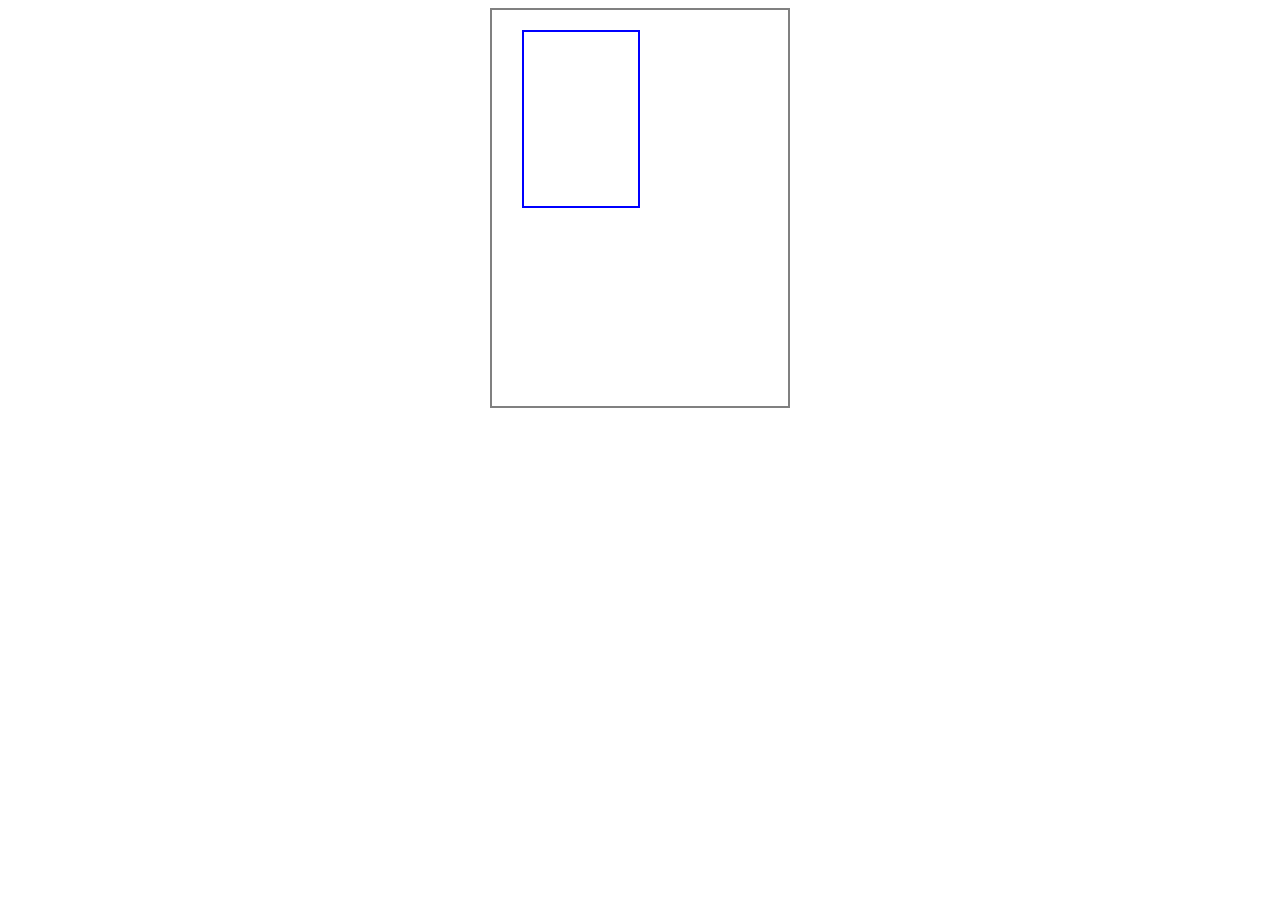
<file: project-6-1/src/index.html>
<!DOCTYPE html>
<html>

<head>
    <meta charset="UTF-8">
    <title>Document</title>
    <link rel="stylesheet" href="css/style.css">
</head>

<body>
    <div class="container">
        <div class="prosto">

        </div>
    </div>
</body>

</html>
</file>
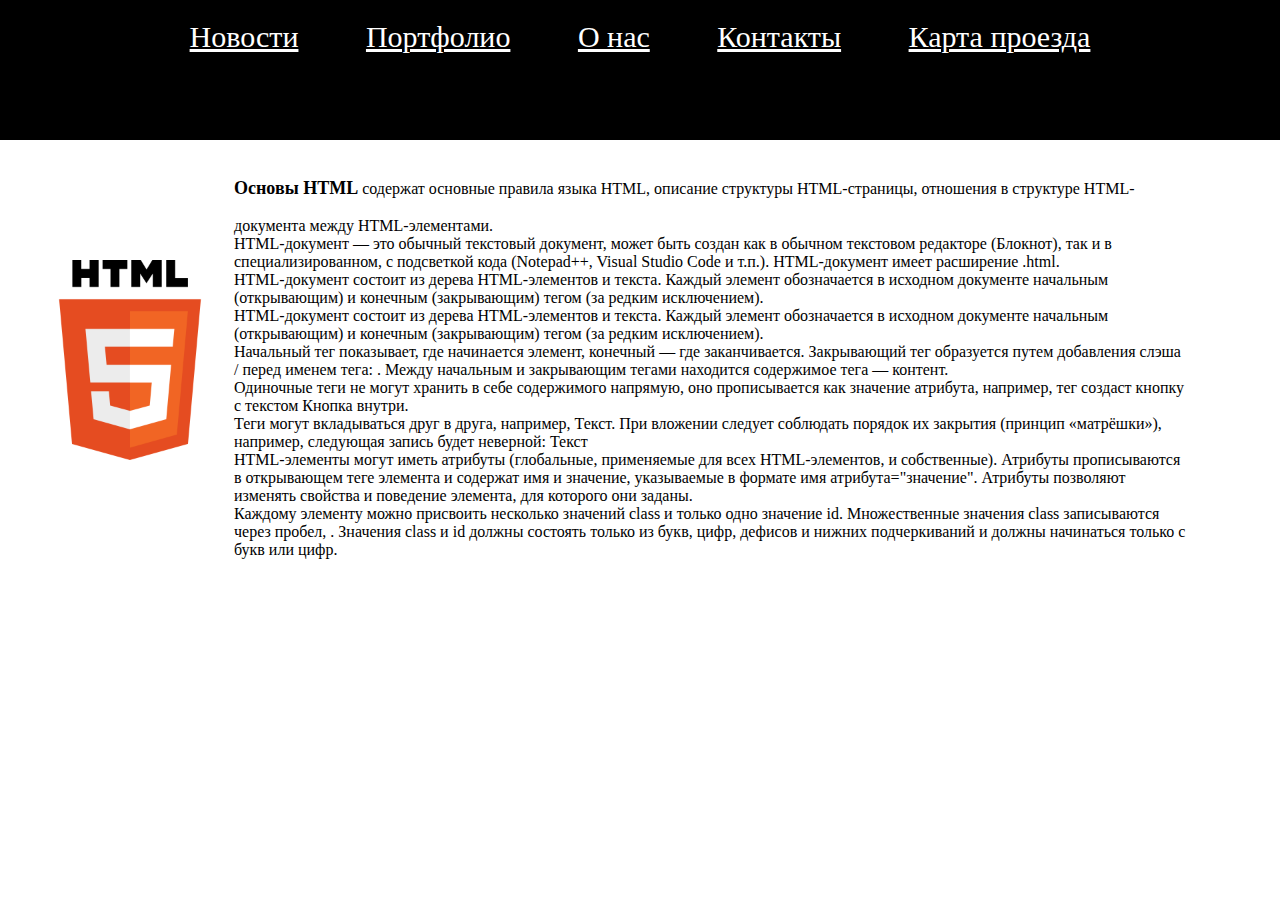
<file: project-6/src/index.html>
<!DOCTYPE html>
<html>

<head>
    <meta charset="UTF-8">
    <link rel="stylesheet" href="css/style.css">
    <title>Document</title>
</head>

<body>
    <div class="header">
        <a href="#">Новости</a>
        <a href="#">Портфолио</a>
        <a href="#">О нас</a>
        <a href="#">Контакты</a>
        <a href="#">Карта проезда</a>
    </div>

    <div class="text">
        <img src="img/html.png" alt="html">
        <div class="p">
            <p class="mxm">Основы HTML </p>
            содержат основные правила языка HTML, описание структуры HTML-страницы,
            отношения в структуре
            HTML-документа между HTML-элементами.
            <br>
            HTML-документ — это обычный текстовый документ, может быть создан как в обычном текстовом редакторе
            (Блокнот), так и в специализированном, с подсветкой кода (Notepad++, Visual Studio Code и т.п.).
            HTML-документ имеет расширение .html.
            <br>
            HTML-документ состоит из дерева HTML-элементов и текста. Каждый элемент обозначается в исходном документе
            начальным (открывающим) и конечным (закрывающим) тегом (за редким исключением).
            <br>
            HTML-документ состоит из дерева HTML-элементов и текста. Каждый элемент обозначается в исходном документе
            начальным (открывающим) и конечным (закрывающим) тегом (за редким исключением).
            <br>
            Начальный тег показывает, где начинается элемент, конечный — где заканчивается. Закрывающий тег образуется
            путем добавления слэша / перед именем тега: . Между начальным и закрывающим тегами
            находится содержимое тега — контент.
            <br>
            Одиночные теги не могут хранить в себе содержимого напрямую, оно прописывается как значение атрибута,
            например, тег создаст кнопку с текстом Кнопка внутри.
            <br>
            Теги могут вкладываться друг в друга, например, Текст. При вложении следует соблюдать порядок
            их закрытия (принцип «матрёшки»), например, следующая запись будет неверной: Текст
            <br>
            HTML-элементы могут иметь атрибуты (глобальные, применяемые для всех HTML-элементов, и собственные).
            Атрибуты прописываются в открывающем теге элемента и содержат имя и значение, указываемые в формате имя
            атрибута="значение". Атрибуты позволяют изменять свойства и поведение элемента, для которого они заданы.
            <br>
            Каждому элементу можно присвоить несколько значений class и только одно значение id. Множественные значения
            class записываются через пробел, . Значения class и id должны состоять только из букв,
            цифр, дефисов и нижних подчеркиваний и должны начинаться только с букв или цифр.
        </div>
    </div>
</body>

</html>
</file>
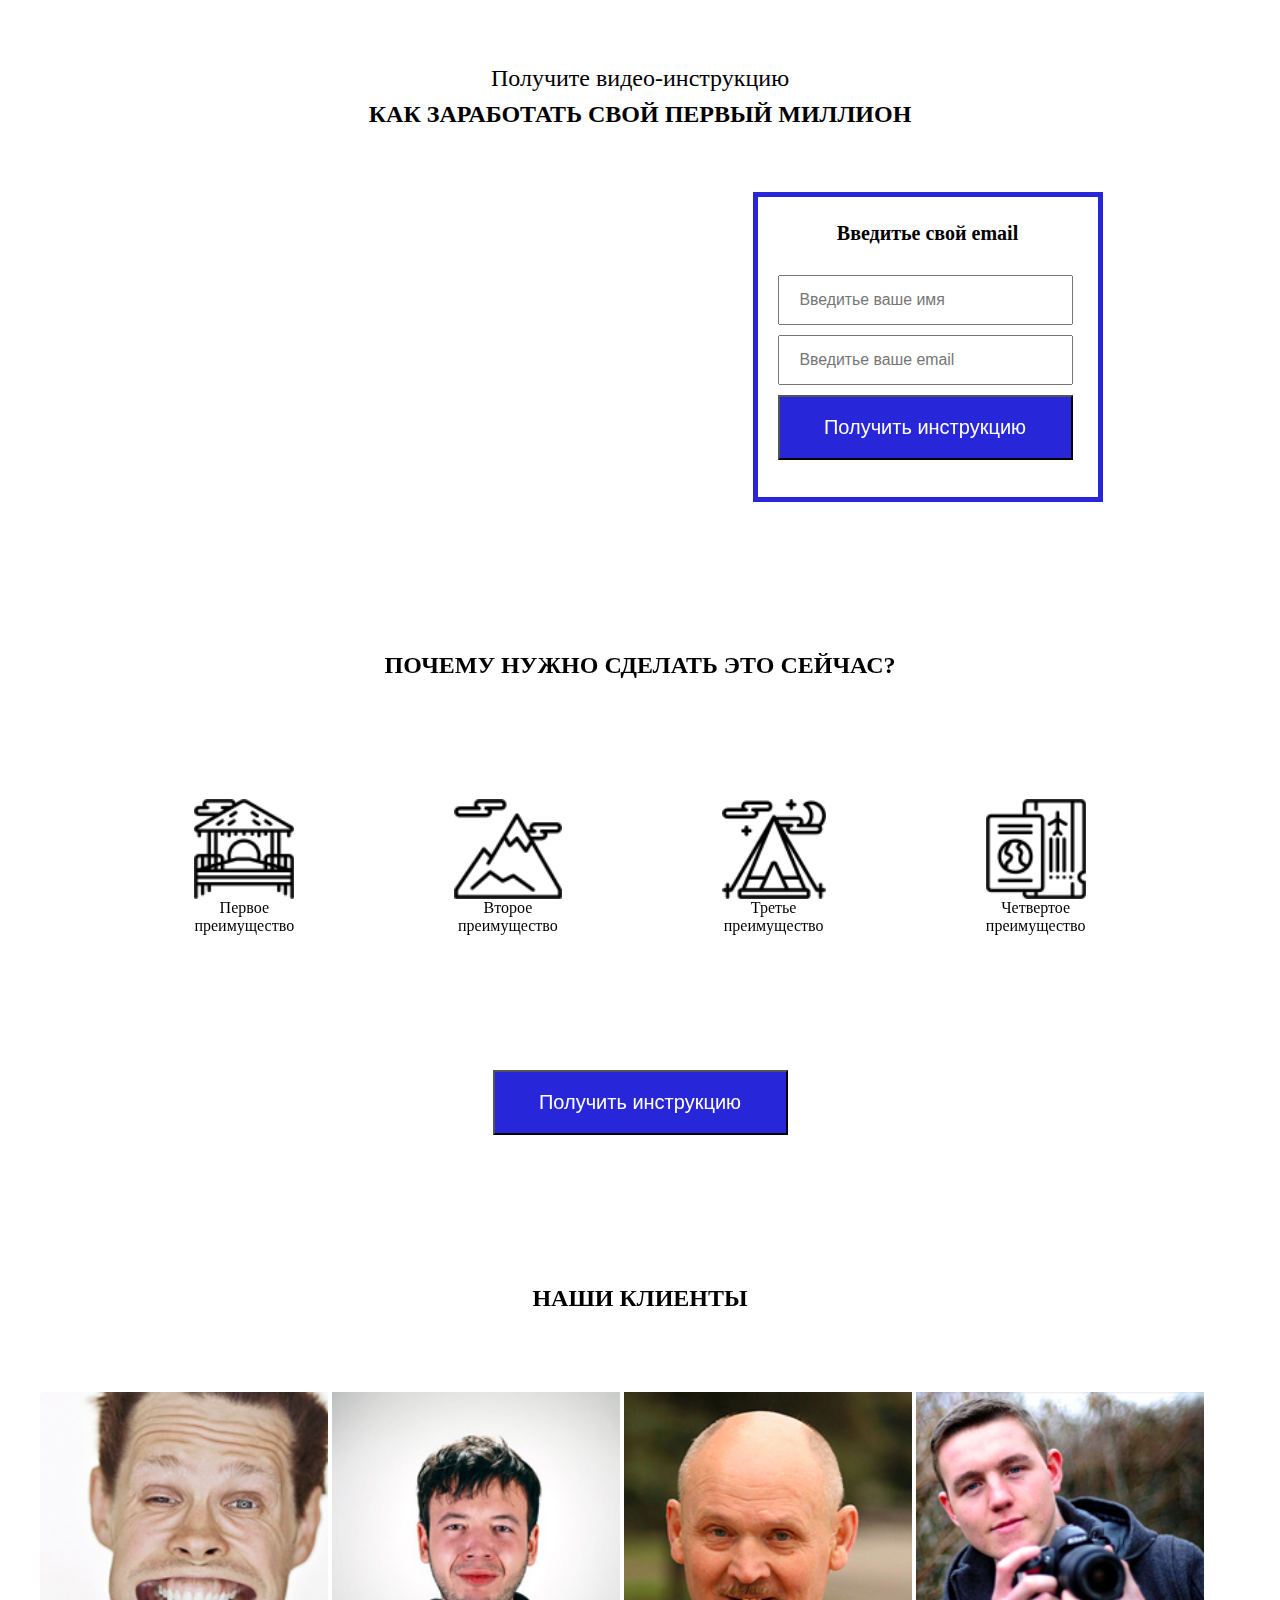
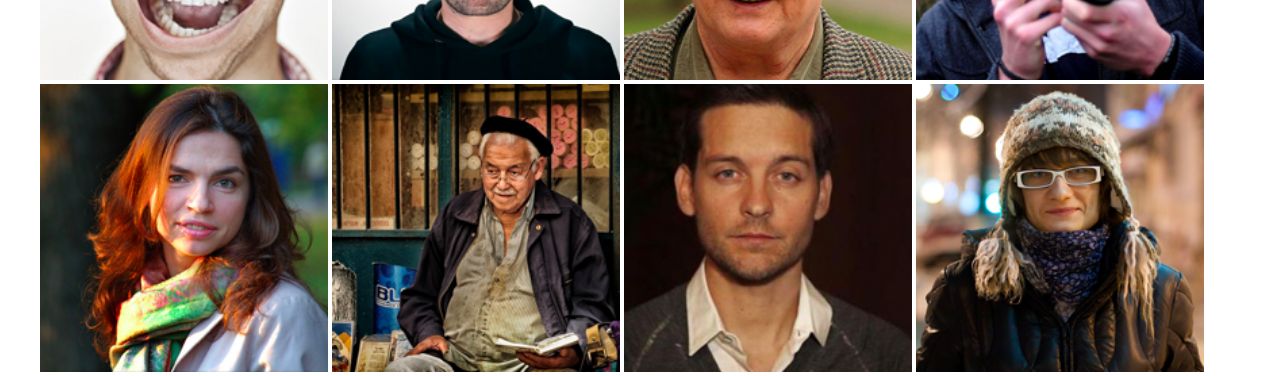
<file: project-7/src/index.html>
<!DOCTYPE html>
<html>

<head>
    <meta charset="UTF-8">
    <link rel="stylesheet" href="css/style.css">
    <link rel="stylesheet" href="css/reset.css">
    <title>Document</title>
</head>

<body>
    <div class="container">

    <h1 class="h1">
        <span>
            Получите видео-инструкцию
        </span>
        <strong>
            Как заработать свой первый миллион
        </strong>
    </h1>

    <div class="block-2">
        <iframe width="545" height="310" src="https://www.youtube.com/embed/kJ-PRH8LG2s" frameborder="0"
            allow="accelerometer; autoplay; encrypted-media; gyroscope; picture-in-picture" allowfullscreen>
        </iframe>

        <form action="#" class="forma">
            <p class="forma-text">
                Введитье свой email
            </p>
            <input type="text" placeholder="Введитье ваше имя" class="forma-input">
            <input type="text" placeholder="Введитье ваше email" class="forma-input">
            <button class="forma-btn">
                Получить инструкцию
            </button>
        </form>
    </div>

    <h2 class="text-3">
        <strong>
            Почему нужно сделать это сейчас?
        </strong>
    </h2>

    <div class="section">
        <div class="col">
            <img src="img/1.png" alt="Первое преимущество">
            <p>Первое 
               <br> преимущество</p>
        </div>
        <div class="col">
            <img src="img/2.png" alt="Второе преимущество">
            <p>Второе 
               <br> преимущество</p>
        </div>
        <div class="col">
            <img src="img/3.png" alt="Третье преимущество">
            <p>Третье 
               <br> преимущество</p>
        </div>
        <div class="col">
            <img src="img/4.png" alt="Четвертое преимущество">
            <p>Четвертое 
               <br> преимущество</p>
        </div>
    </div>

    <div class="block-4">
        <button class="btn">Получить инструкцию</button>
    </div>


    <h1 class="text-3">
        <strong>
            Наши клиенты
        </strong>
    </h1>

    <div class="box">
        <img src="img/0-1.png" class="img" >
        <img src="img/0-2.png" class="img" >
        <img src="img/0-3.png" class="img" >
        <img src="img/0-4.png" class="img" >
        <img src="img/0-5.png" class="img" >
        <img src="img/0-6.png" class="img" >
        <img src="img/0-7.png" class="img" >
        <img src="img/0-8.png" class="img" >
    </div>
</div>
</body>

</html>
</file>
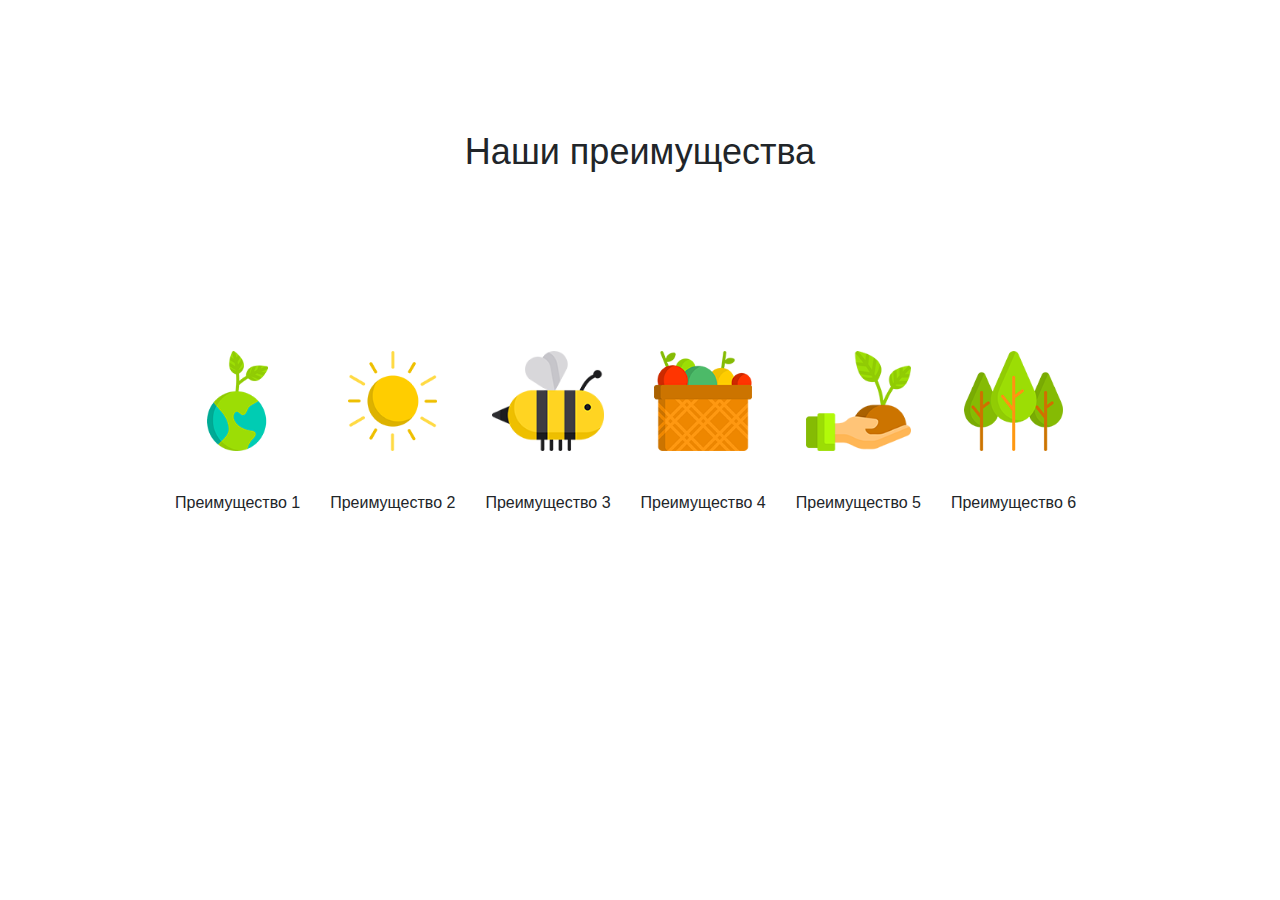
<file: project-8/src/index.html>
<!DOCTYPE html>
<html>

<head>
    <title>Just</title>
    <meta charset="UTF-8">
    <meta name="viewport" content="width=device-width, initial-scale=1">
    <link rel="stylesheet" href="css/style.css">
    <link rel="stylesheet" href="css/bootstrap.css">
</head>

<body>
    <h1 class="text">Наши преимущества</h1>
    <div class="container">
        <div class="row">
            <div class="box">
                <div class="col-md-2">
                    <img src="img/1.png" alt="">
                    <p>Преимущество 1</p>
                </div>

                <div class="col-md-2">
                    <img src="img/2.png" alt="">
                    <p>Преимущество 2</p>
                </div>

                <div class="col-md-2">
                    <img src="img/3.png" alt="">
                    <p>Преимущество 3</p>
                </div>

                <div class="col-md-2">
                    <img src="img/4.png" alt="">
                    <p>Преимущество 4</p>
                </div>

                <div class="col-md-2">
                    <img src="img/5.png" alt="">
                    <p>Преимущество 5</p>
                </div>

                <div class="col-md-2">
                    <img src="img/6.png" alt="">
                    <p>Преимущество 6</p>
                </div>
            </div>
        </div>
    </div>
</body>

</html>
</file>
<file: lesson-1/css/style.css>
.section {
    background: ccc;
    padding: 30px 0;
}

.header {
    font-size: 20;
    text-align: center;
    line-height: 1.5;
    margin: 60px auto ;
}

.header span {
    display: block;     
}

.form {
    border: 5px solid #2727d9;
    padding: 30px 20px;
    height: 315px;
}

.form input {
    margin-bottom: 12px;
}

.form-header {
    margin-bottom: 20px;
    font-size: 20px;
    font-weight: 900;
}

.form-btn {
    margin: 12px auto;
}

.section-header {
    font-size: 24px;
    font-weight: 900;
}

.feature {
    margin: 60px auto;
}
.feature p {
    margin-top: 20px;
}

.video {
    margin-bottom: 30px;
}

.exo {
    margin: 100px auto;
}

.feature-2 {
    display: flex; 
    justify-content: center;
    margin: 70px auto;
    padding: 20px 20px 20px 20px;
}

.seka {
    display: flex; 
    justify-content: center;
    margin: 70px auto;
    padding: 20px 20px 20px 20px;
}
</file>
<file: project-17/css/style.css>
.kill {
    background-color: rgba(64, 0, 241, 0.938);
    width: 225px;
    margin: auto;
    display: block;
    margin-top: 30px;
}
</file>
<file: Src/css/style.css>
.section {
    background: ccc;
    padding: 30px 0;
}

.header {
    font-size: 20;
    text-align: center;
    line-height: 1.5;
    margin: 60px auto ;
}

.header span {
    display: block;     
}

.form {
    border: 5px solid #2727d9;
    padding: 30px 20px;
    height: 315px;
}

.form input {
    margin-bottom: 12px;
}

.form-header {
    margin-bottom: 20px;
    font-size: 20px;
    font-weight: 900;
}

.section-header {
    font-size: 24px;
    font-weight: 900;
}

.feature {
    margin: 60px auto;
}
.feature p {
    margin-top: 20px;
}

.video {
    margin-bottom: 30px;
}

.exo {
    margin: 100px auto;
}

.feature-2 {
    display: flex; 
    justify-content: center;
    margin: 70px auto;
    padding: 20px 20px 20px 20px;
}

.seka {
    display: flex; 
    justify-content: center;
    margin: 70px auto;
    padding: 20px 20px 20px 20px;
}

.text-2 {
    margin-top: 100px;
    margin-bottom: 70px;
}

.img {
    margin-top: 70px;
    padding: 15px;
}    

.img-2 {
    margin-top: 30px; 
}
</file>
<file: src/css/style.css>
body {
    text-align: left;

}

.hh {
    font-weight: bold;
    font-size: 26px;
    text-align: center;
}

.a {
    text-align: left;
    border: 2px solid #da29bc;
    font-size: 20px;
}

.en {
    font-size: 20px;
    font-weight: bold;
    text-align: center;
}

.zet {
    border: 2px solid red;
    text-align: left;
}
</file>
<file: project-6-1/src/css/style.css>
* {
    box-sizing: border-box;
}

.container {
    width: 300px;
    height: 400px;
    border: 2px solid Gray;
    padding: 20px 30px;
    margin: auto;
}

.prosto {
    border: 2px solid blue;
    width: 50%;
    height: 50%;
}
</file>
<file: project-6/src/css/style.css>
body {
    margin: 0;
    padding: 0;
}

.header {
    width: 100%;
    height: 100px;
    background-color: #000000;
    text-align: center;
    font-size: 30px;
    position: fixed;
    padding: 20px 0px;
}

a {
    color: white;
    padding: 25px 30px;

}

.text {
    display: inline-block;
    padding: 30px;
    margin-top: 130px;
}

img,
.p {
    display: inline-block;
    width: 78%;
    vertical-align: middle;
}

.mxm {
    font-weight: bold;
    font-size: 18px;
    display: inline-block;
}

img {
    height: 200px;
    width: 200px;
}
</file>
<file: project-7/src/css/style.css>
.container{
    width: 1200px;
    margin: 0 auto;
}

.h1 {
    font-weight: 900;
    font-size: 24px;
    text-align: center;
    line-height: 1.5;
    margin: 60px auto;
 }

.h1 span {
    display: block;
}

.h1 strong {
    text-transform: uppercase;
}

.block-2 {
    display: flex;
    justify-content: center;
 }

.forma {
    border: 5px solid #2727d9 ;
    width: 350px;
    height: 310px;
    margin-left:  30px;
    padding-top: 10px;
}

.forma-text {
    margin-bottom: 20px;
    font-size: 20px;
    font-weight: 900;
    text-align: center;
    padding-top: 15px;
}

.forma-input {
    height: 50px;
    width: 295px;
    margin-left: 20px;
    margin-top: 10px;
    padding-left: 20px; 
}

.forma-btn {
    background: #2727d9;
    width: 295px;
    height: 65px;
    font-size: 20px;
    color: white;
    margin-top: 10px;
    margin-left: 20px;
}

.section {
    display: flex;
    align-items: center;
    justify-content: center;
    font-size: 16px;
}

.col {
padding: 30px;
}

.col {
    display: inline-block;
    text-align: center;
    margin: 10px 50px ;
    
}

img {
    height: 100px;
    margin: 0 auto 40px auto;
    display: block;
    
}

.text-3 {
    text-align: center;
    font-weight: 900;
    font-size: 24px;
    text-transform: uppercase;
    margin-top: 150px;
    margin-bottom: 80px;
}

.text-2 {
    font-size: 16px;
    text-align: center;
}

.block-4 {
    display: flex;
    align-items: center;
    justify-content: center;
}

.btn {
    background: #2727d9;
    width: 295px;
    height: 65px;
    font-size: 20px;
    color: white;
    margin-top: 95px; 
}

.box {
    display: inline-block;
}  

.box .img {
    width: 24%;
    height: auto;
    display: inline-block;
}
</file>
<file: project-8/src/css/style.css>
.text{
    font-size: 36px;
    text-align: center;
    font-family: Arial;
    margin-top: 130px;
}

.box {
    display: flex;
    justify-content: center;
    padding: 120px 90px;
    margin-top: 50px; 
}
img {
    height: 100px;
    margin: 0 auto 40px auto;
    display: block;
}
</file>
